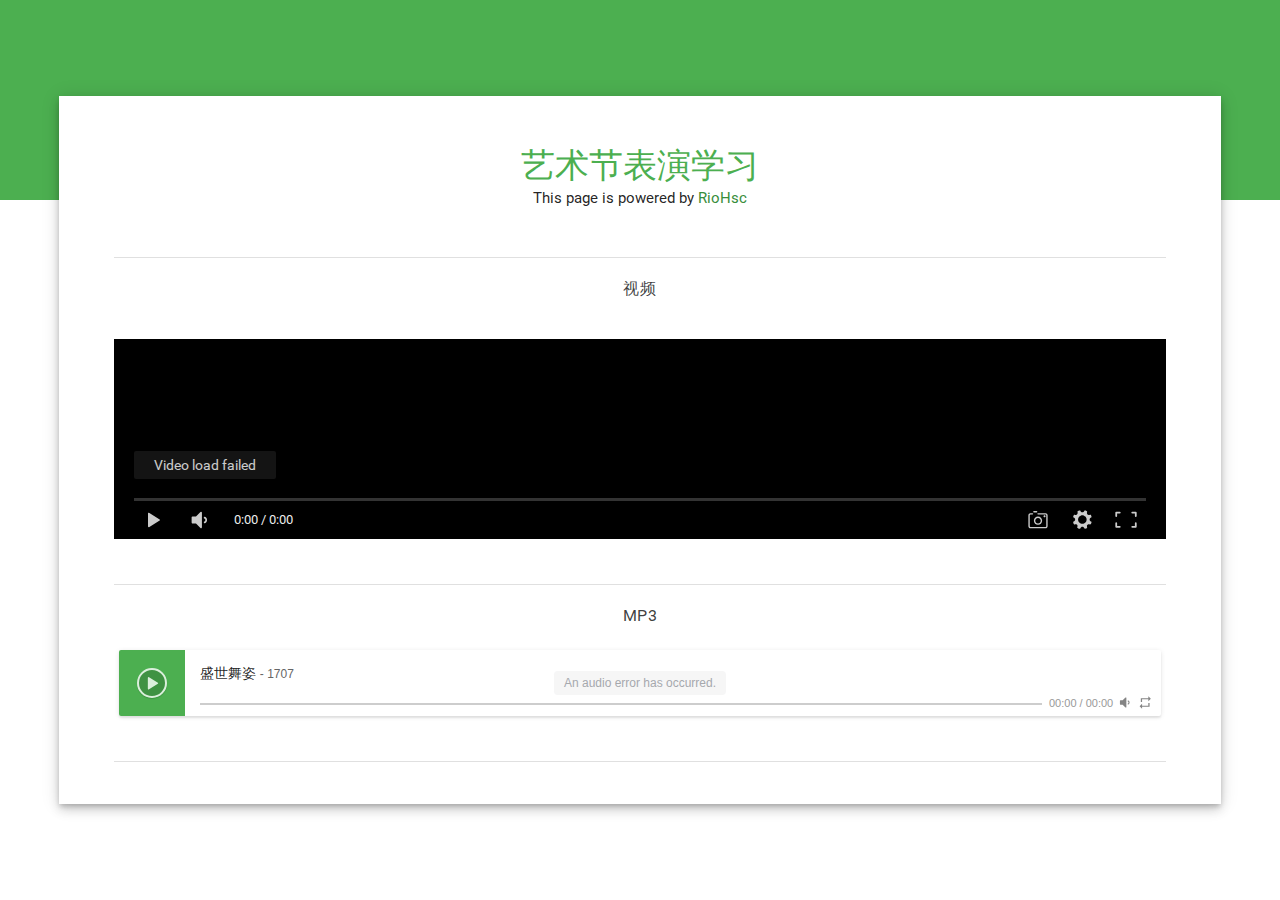
<file: 201707.html>
<DOCTYPE html>
<html>
<head>
<meta charset="utf-8">
<title>艺术节表演</title>
<meta name="theme-color" content="#4CAF50">
<meta name="viewport" content="width=device-width,maximum-scale=1.0, minimum-scale=1.0, user-scalable=no">
<meta name="apple-mobile-web-app-capable" content="yes">
<meta name="format-detection" content="telephone=no">
<link href="css/mdui.min.css" rel="stylesheet">
<link rel="stylesheet" href="css/APlayer.min.css" class="aplayer-style-marker">
<script src="js/APlayer.min.js" class="aplayer-script-marker"></script>
<link rel="stylesheet" href="css/DPlayer.min.css">
<script src="js/DPlayer.min.js"></script>
</head>
<body class="mdui-theme-primary-green mdui-theme-accent-green">
<script src="js/mdui.min.js"></script>
<div class="mdui-color-green" style="position:absolute; width:100vw; height:200px">
<div class="mdui-container" style="padding-top:76px; padding-bottom:80px">
<div class="mdui-shadow-6 mdui-color-white">
<div class="mdui-container">
<h1></h1>
<div class="mdui-typo-display-1 mdui-text-center mdui-text-color-green" style="padding-top:50px">艺术节表演学习</div>
<div class="mdui-typo mdui-text-center"><p>This page is powered by <a class="mdui-text-color-green-700" href="https://riohsc.coding.me">RioHsc</a></p></div>
<h1></h1>
<div class="mdui-typo" style="padding-top:15px; padding-bottom:10px">
  <hr/>
</div>
<div class="mdui-typo-subheading-opacity mdui-text-center" style="padding-bottom:20px">视频</div>
<h1></h1>
<div id="sswz"></div>
<h1></h1>
<div class="mdui-typo" style="padding-top:15px; padding-bottom:10px">
  <hr/>
</div>
<div class="mdui-typo-subheading-opacity mdui-text-center" style="padding-bottom:20px">MP3</div>
<div id="aplayer-wrjohicD" class="aplayer aplayer-tag-marker" style="margin-bottom: 20px;">
            <pre class="aplayer-lrc-content"></pre>
        </div>
        <script>
          var ap = new APlayer({
            element: document.getElementById("aplayer-wrjohicD"),
            narrow: false,
            autoplay: false,
            showlrc: false,
            music: {
              title: "盛世舞姿",
              author: "1707",
              url: "https://riohsc.coding.me/apk/sswz.mp3",
              pic: "https://riohsc.coding.me/apk/Nulliop.png",
              lrc: ""
            }
          });
          window.aplayers || (window.aplayers = []);
          window.aplayers.push(ap);
        </script>
<div class="mdui-typo" style="padding-top:15px; padding-bottom:10px">
  <hr/>
</div>
<h1></h1>
</div>
</div>
</div>
</div>
<script>
const dp = new DPlayer({
    container: document.getElementById('sswz'),
    screenshot: true,
    video: {
        url: 'https://riohsc.coding.me/apk/sswz.mp4',
        pic: 'https://riohsc.coding.me/apk/Nulliop.png',
        thumbnails: 'https://riohsc.coding.me/apk/Nulliop.png'
    }
});
</script>
</body>
</html>
</file>
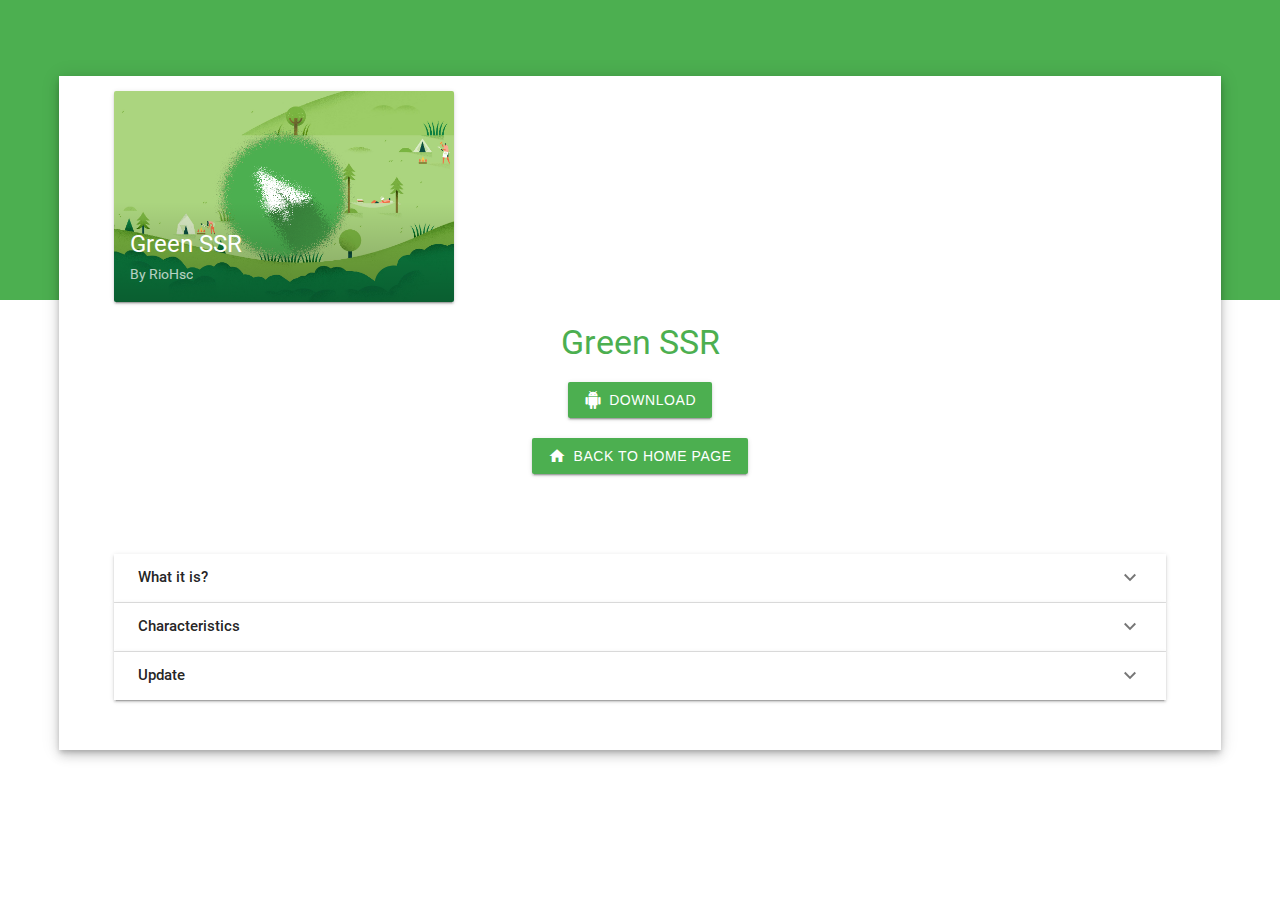
<file: grssr.html>
<DOCTYPE html>
<html>
<head>
<meta charset="utf-8">
<title>Green SSR</title>
<link rel="icon shortcut" type="image/ico" href="/img/grssr.mine.png">
<link rel="icon" href="/img/grssr.mine.png">
<meta name="theme-color" content="#4CAF50">
<meta name="keywords" content="SSR, download, Green SSR">
<meta name="description" content="Green SSR download">
<meta name="viewport" content="width=device-width,maximum-scale=1.0, minimum-scale=1.0, user-scalable=no">
<meta name="apple-mobile-web-app-capable" content="yes">
<meta name="format-detection" content="telephone=no">
<link href="/css/mdui.min.css" rel="stylesheet">
</head>
<script src="/js/mdui.min.js"></script>

<script>
function grssr(){
    window.location.href='https://riohsc.coding.me/music.io/Green-SSR-M.apk';
}
</script>
<script>
function home(){
    window.location.href='/';
}
</script>

<body  class="mdui-theme-primary-green mdui-theme-accent-green mdui-bottom-nav-fixed">
<script>
/*toTop*/function toTopLikeKuAn(){var toTopBtn=document.createElement("div");toTopBtn.id="toTopBtn";toTopBtn.setAttribute("style","font-size:4vw !important;width:10vw !important;height:10vw !important;line-height:10vw !important;text-align:center !important;background:url(/img/toTop.png) no-repeat center center !important;background-size:3vw 3vw !important;background-color:rgba(250,250,250,0.9) !important;box-shadow:0px 1px 1px rgba(0,0,0,0.4);color:#000 !important;position:fixed !important;bottom:5vh !important;right:45vw !important;z-index:99999999999999999 !important;border-radius:100% !important;display:none;");document.body.appendChild(toTopBtn)}function isScrollToTop(){var toTopTimer;var theBody=document.getElementsByTagName("body")[0];var topTopBtn=document.getElementById("toTopBtn");document.ontouchstart=function(e){if(toTopTimer){clearTimeout(toTopTimer)}mystartY=e.changedTouches[0].clientY};document.ontouchmove=function(e){myendY=e.changedTouches[0].clientY;var myY=myendY-mystartY;if(myY>0){toTopBtn.style.opacity="1";toTopBtn.style.display="block";toTopBtn.style.transform="rotateZ(0deg)";toTopBtn.style.boxShadow="0px 1px 1px rgba(0,0,0,0.4)";toTopBtn.onclick=function(){window.scrollTo(0,0);this.style.display="none";toTopBtn.removeEventListener("click",this,false)}}else{if(myY<0){toTopBtn.style.opacity="1";toTopBtn.style.display="block";toTopBtn.style.transform="rotateZ(180deg)";toTopBtn.style.boxShadow="0px -1px 1px rgba(0,0,0,0.4)";toTopBtn.onclick=function(){document.body.scrollTop=document.body.scrollHeight;this.style.display="none";toTopBtn.removeEventListener("click",this,false)}}else{toTopBtn.style.display="none"}}};document.ontouchend=function(e){toTopTimer=setTimeout(function(){toTopBtn.style.transitionProperty="opacity,background-color";toTopBtn.style.transitionDuration="500ms";toTopBtn.style.transitionTimingFunction="linear";toTopBtn.style.opacity="0";toTopBtn.style.backgroundColor="rgba(200,200,200,1)";setTimeout(function(){toTopBtn.style.display="none";toTopBtn.style.backgroundColor="rgba(250,250,250,0.9)"},500)},3000)}}var isHaveToTopBtn;isHaveToTopBtn=document.getElementById("toTopBtn");if(!isHaveToTopBtn){toTopLikeKuAn();isScrollToTop()};
</script>
<div class="mdui-color-green" style="position:absolute; width:100vw; height:300px">
<div class="mdui-container" style="padding-top:76px; padding-bottom:80px">
<div class="mdui-shadow-6 mdui-color-white">
<div class="mdui-container">

<div class="mdui-row" style="padding-top:15px">
<div class="mdui-col-sm-6 mdui-col-md-4">
<div class="mdui-card mdui-ripple">
  <div class="mdui-card-media">
    <img src="/img/grssr.png"/>
    <div class="mdui-card-media-covered mdui-card-media-covered-gradient">
      <div class="mdui-card-primary">
        <div class="mdui-card-primary-title">Green SSR</div>
        <div class="mdui-card-primary-subtitle">By RioHsc</div>
      </div>
    </div>
  </div>
</div>
</div>
</div>

<h1></h1>
<div class="mdui-typo-display-1 mdui-text-center mdui-text-color-green">Green SSR</div>
<h1></h1>
<button class="mdui-btn mdui-btn-raised mdui-ripple mdui-color-green mdui-center mdui-text-color-white" onclick="grssr()"><i class="mdui-icon mdui-icon-left material-icons">android</i> Download</button>
<h1></h1>
<button class="mdui-btn mdui-btn-raised mdui-ripple mdui-color-green mdui-center mdui-text-color-white" onclick="home()"><i class="mdui-icon mdui-icon-left material-icons">home</i> Back To Home Page</button>

<div class="mdui-panel" style="padding-top:80px; padding-bottom:50px"  mdui-panel>
  
  <div class="mdui-panel-item">
    <div class="mdui-panel-item-header">
      <div class="mdui-panel-item-title">What it is?</div>
      <i class="mdui-panel-item-arrow mdui-icon material-icons">keyboard_arrow_down</i>
    </div>
    <div class="mdui-panel-item-body mdui-typo">
    <div class="mdui-typo-title-opacity mdui-text-color-green" style="padding-bottom:5px">What is Green SSR?</div>
      <div class="mdui-typo-subheading-opacity">Green SSR is a version modified by <a class="mdui-text-color-green" href="https://riohsc.coding.me">RioHsc</a>.</div>
    </div>
  </div>
  
  <div class="mdui-panel-item">
    <div class="mdui-panel-item-header">
      <div class="mdui-panel-item-title">Characteristics</div>
      <i class="mdui-panel-item-arrow mdui-icon material-icons">keyboard_arrow_down</i>
    </div>
    <div class="mdui-panel-item-body mdui-typo">
    <div class="mdui-typo-title-opacity mdui-text-color-green" style="padding-bottom:5px">Characteristics</div>
     <ol>
    <li><del>Modify the default subscription to an available subscription</del></li>
    <li>Subscription auto update is enabled by default</li>
    <li>Color modified to green
      <ol>
    </div>
  </div>
  
  <div class="mdui-panel-item">
    <div class="mdui-panel-item-header">
      <div class="mdui-panel-item-title">Update</div>
      <div class="mdui-panel-item-summary"></div>
      <i class="mdui-panel-item-arrow mdui-icon material-icons">keyboard_arrow_down</i>
    </div>
    <div class="mdui-panel-item-body">
    <div class="mdui-typo-title-opacity mdui-text-color-green" style="padding-bottom:5px">Update</div>
      <div class="mdui-typo-body-1-opacity">Updated on Dec. 16th</div>
    </div>
  </div>
</div>


</div>
</div>
</div>
</div>
</body>
</html>
</file>
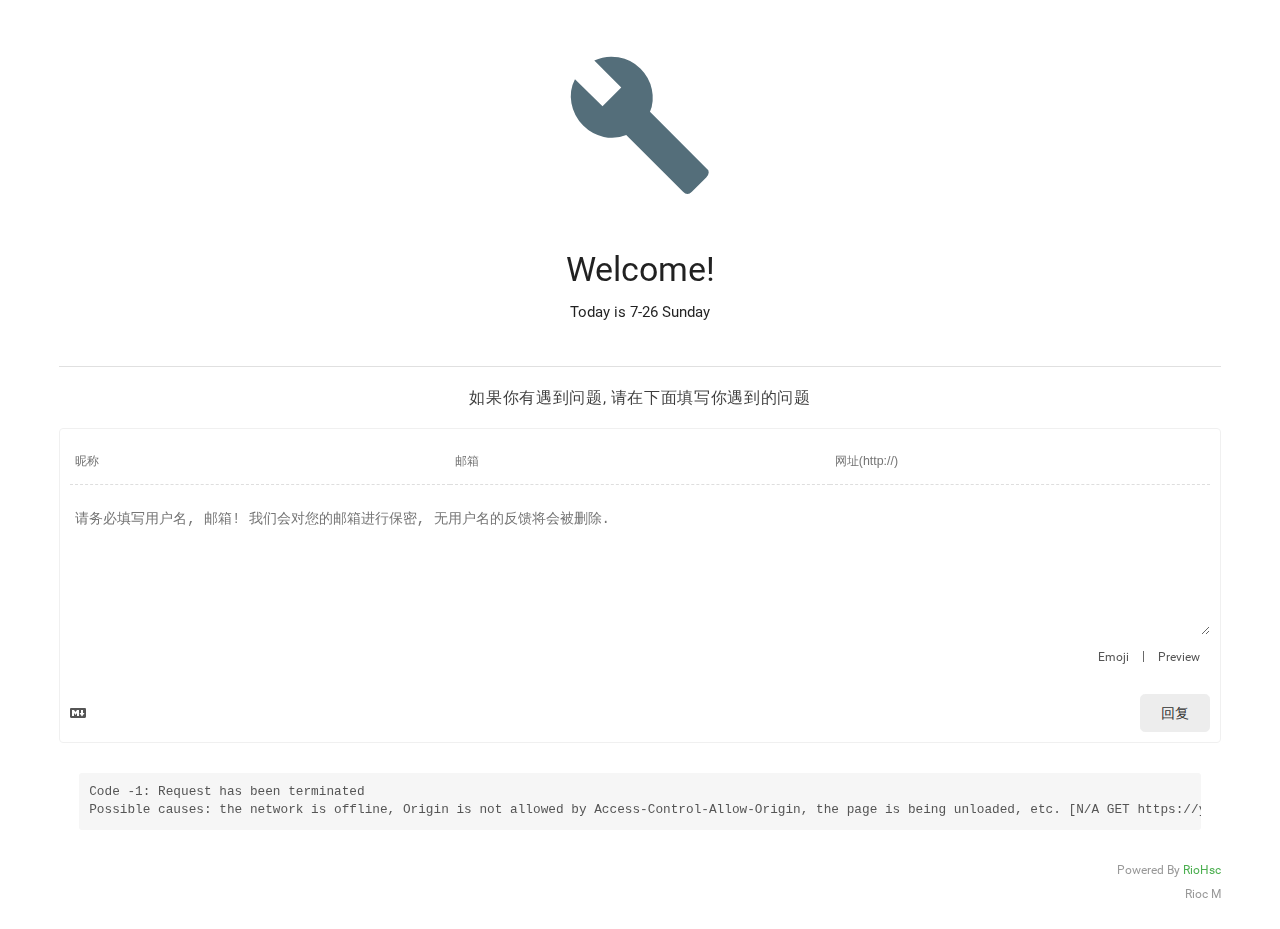
<file: hpui.html>
<DOCTYPE html>
<html>
<head>
<meta charset="utf-8">
<title>HPUI Feedback</title>
<meta name="theme-color" content="#546E7A">
<link rel="icon" href="/img/riohsc.ico" type="image/x-icon">
<link rel="shortcut icon" href="/img/riohsc.ico">
<meta name="keywords" content="HPUI">
<meta name="description" content="HPUI for hey plus">
<meta name="viewport" content="width=device-width,maximum-scale=1.0, minimum-scale=1.0, user-scalable=no">
<meta name="apple-mobile-web-app-capable" content="yes">
<meta name="format-detection" content="telephone=no">
<link href="/css/mdui.min.css" rel="stylesheet">
</head>
<body>
<!--Leancloud Operation library-->
<script src="/js/av-min.js"></script>
<!--Community Core code base-->
<script src="/js/Rio.js"></script>
<script src="/js/mdui.min.js"></script>
<dir class="mdui-container">
<div class="mdui-ripple">
<i class="mdui-text-color-blue-grey-600 mdui-center mdui-icon material-icons"  style="padding-top:50px; padding-bottom:50px; font-size:150px">build</i>
</div>
<div class="mdui-typo-display-1 mdui-text-center">Welcome!</div>
<p class="mdui-text-center">Today is <script language="javascript">
var week; 
if(new Date().getDay()==0)          week="Sunday"
if(new Date().getDay()==1)          week="Monday"
if(new Date().getDay()==2)          week="Tuesday" 
if(new Date().getDay()==3)          week="Wednesday"
if(new Date().getDay()==4)          week="Thursday"
if(new Date().getDay()==5)          week="Friday"
if(new Date().getDay()==6)          week="Saturday"
document.write((new Date().getMonth()+1)+"-"+new Date().getDate()+" "+week);
</script></p>
<h1></h1>
<div class="mdui-typo" style="padding-top:15px; padding-bottom:10px">
  <hr/>
</div>
<div class="mdui-typo-subheading-opacity mdui-text-center" style="padding-bottom:20px">如果你有遇到问题, 请在下面填写你遇到的问题</div>
<!--RioHsc Community core-->
<div id="comment"></div>
<script>
    new Valine({
        el:'#comment',
        appId: 'YWUvhfmk4szedjp9rsMlrxUu-gzGzoHsz',
        appKey: 'Wvd8drqRWfgy1Iam1hU8f3FI',
        placeholder: '请务必填写用户名, 邮箱! 我们会对您的邮箱进行保密, 无用户名的反馈将会被删除.',
        avatar: 'robohash'
    });
</script>
</div>
</body>
</html>
</file>
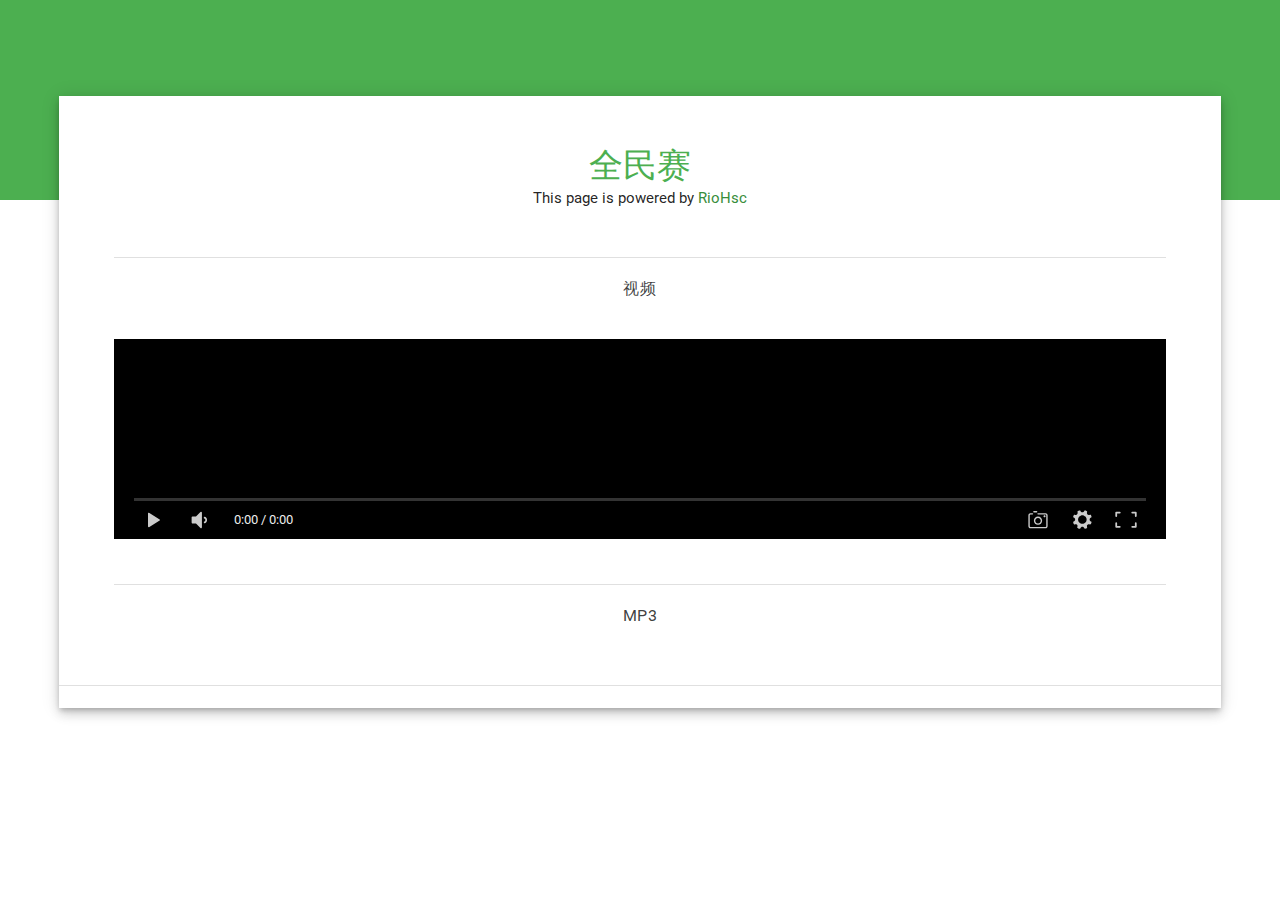
<file: lswj.html>
<DOCTYPE html>
<html>
<head>
<meta charset="utf-8">
<title>全民赛</title>
<meta name="theme-color" content="#4CAF50">
<meta name="viewport" content="width=device-width,maximum-scale=1.0, minimum-scale=1.0, user-scalable=no">
<meta name="apple-mobile-web-app-capable" content="yes">
<meta name="format-detection" content="telephone=no">
<link href="css/mdui.min.css" rel="stylesheet">
<link rel="stylesheet" href="css/APlayer.min.css" class="aplayer-style-marker">
<script src="js/APlayer.min.js" class="aplayer-script-marker"></script>
<link rel="stylesheet" href="css/DPlayer.min.css">
<script src="js/DPlayer.min.js"></script>
</head>
<body class="mdui-theme-primary-green mdui-theme-accent-green">
<script src="js/mdui.min.js"></script>
<div class="mdui-color-green" style="position:absolute; width:100vw; height:200px">
<div class="mdui-container" style="padding-top:76px; padding-bottom:80px">
<div class="mdui-shadow-6 mdui-color-white">
<div class="mdui-container">
<h1></h1>
<div class="mdui-typo-display-1 mdui-text-center mdui-text-color-green" style="padding-top:50px">全民赛</div>
<div class="mdui-typo mdui-text-center"><p>This page is powered by <a class="mdui-text-color-green-700" href="https://riohsc.coding.me">RioHsc</a></p></div>
<h1></h1>
<div class="mdui-typo" style="padding-top:15px; padding-bottom:10px">
  <hr/>
</div>
<div class="mdui-typo-subheading-opacity mdui-text-center" style="padding-bottom:20px">视频</div>
<h1></h1>
<div id="qms"></div>
<h1></h1>
<div class="mdui-typo" style="padding-top:15px; padding-bottom:10px">
  <hr/>
</div>
<div class="mdui-typo-subheading-opacity mdui-text-center" style="padding-bottom:20px">MP3</div>
            <pre class="aplayer-lrc-content"></pre>
        </div>
        <script>
          var ap = new APlayer({
            element: document.getElementById("aplayer-wrjohicD"),
            narrow: false,
            autoplay: false,
            showlrc: false,
            music: {
              title: "盛世舞姿",
              author: "1707",
              url: "https://riohsc.coding.me/apk/sswz.mp3",
              pic: "https://riohsc.coding.me/apk/Nulliop.png",
              lrc: ""
            }
          });
          window.aplayers || (window.aplayers = []);
          window.aplayers.push(ap);
        </script>
<div class="mdui-typo" style="padding-top:15px; padding-bottom:10px">
  <hr/>
</div>
<h1></h1>
</div>
</div>
</div>
</div>
<script>
const dp = new DPlayer({
    container: document.getElementById('qms'),
    screenshot: true,
    video: {
        url: 'https://pull.cc.netease.com/pushstation/52f2f22eb785181806c1199621242.flv?wsSecret=c066b1737e77c425eb1689a95031739a&wsTime=5f40c75e',
        pic: 'https://riohsc.coding.me/apk/Nulliop.png',
        thumbnails: 'https://riohsc.coding.me/apk/Nulliop.png'
    }
});
</script>
</body>
</html>
</file>
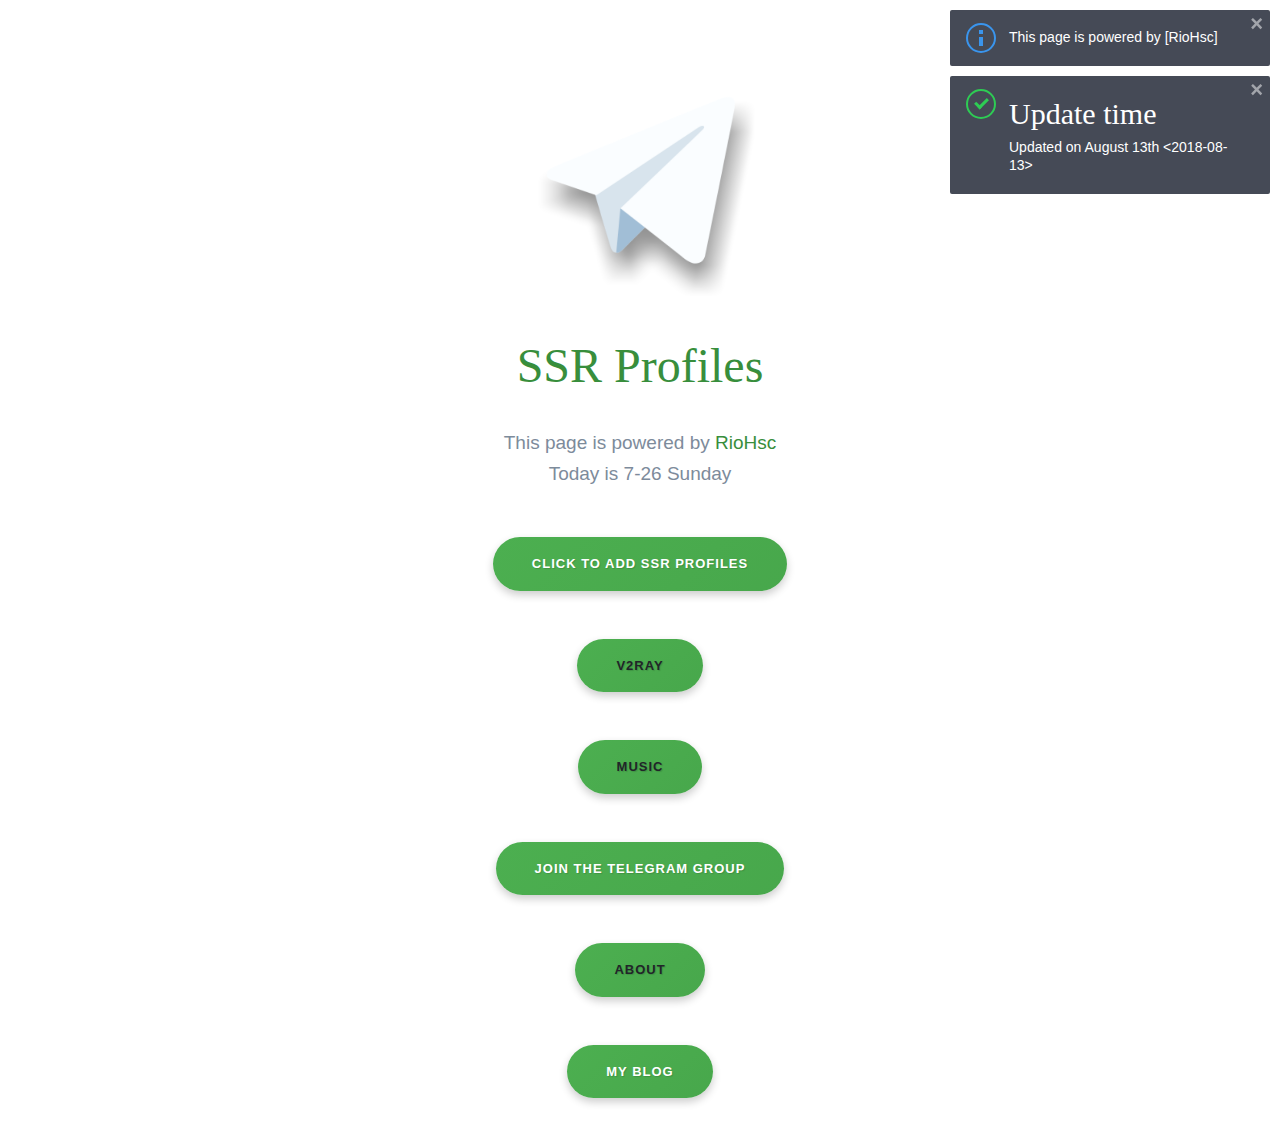
<file: old.html>
<html lang="en"><head>
      <meta charset="utf-8">
      <meta name="viewport" content="width=device-width, initial-scale=1, maximum-scale=1">
      <meta name="description" content="RioHsc">
      <meta name="keywords" content="RioHsc">
      <title>Add SSR Profiles</title>
      <link href="/rio/bootstrap.min.css" rel="stylesheet">
      <link href="/css/normalize.css" rel="stylesheet">
      <link href="/rio/osahan.css" rel="stylesheet">
      <link href="/dist/spop.css" rel="stylesheet">
      <link rel="stylesheet" type="text/css" href="/css/htmleaf-demo.css">
      <script>
var _hmt = _hmt || [];
(function() {
  var hm = document.createElement("script");
  hm.src = "https://hm.baidu.com/hm.js?9b5ee655edea3579bfa7ad3d206c318b";
  var s = document.getElementsByTagName("script")[0]; 
  s.parentNode.insertBefore(hm, s);
})();
</script>
   </head>
   <script type="text/javascript" src="/js/ripplet.js"></script>
   <script src="/dist/spop.js"></script>
   <script src="/js/jquery-3.3.1.min.js"></script>
   <script>
function rio(){
    window.location.href='/music';
}
</script>
<script>
function pop(){
    spop({
template: 'Welcome CoolAPK friends to join!',
autoclose: 10000
});
}
</script>
<script>
function about(){
    spop({
template: 'Powered by RioHsc. My Email is ajance198@gmail.com, click <a href="Mailto:ajance198@gmail.com" data-spop="close">[here]</a> to email me.',
autoclose: 15000
});
}
</script>
</script>
<script>
function blog(){
    spop({
template: 'Welcome!',
autoclose: 15000
});
}
</script>
   <body id="page-top">
      <section class="pt-4 pb-5 error-page-main-inner">
         <div class="container">
            <div class="row">
               <div class="col-md-12 block-404 text-center">
                  <h1><img class="img-fluid" src="/img/ssr.png" alt="SSR Profiles"></h1>
                  <h1>SSR Profiles</h1>
                  <script>
                  spop({
template: 'This page is powered by <a href="https://riohsc.coding.me" data-spop="close">[RioHsc]</a>',
autoclose: 2000
});
spop({
template: '<h4 class="spop-title">Update time</h4>Updated on August 13th <2018-08-13>',
style: 'success',
autoclose: 6000
});
</script>
<script>
ripplet(targetSuchAsMouseEvent, options)
//targetSuchAsMouseEvent: { currentTarget: Element, clientX: number, clientY: number }
//options: null
</script>
                  <p class="caption-text">This page is powered by <a href="https://riohsc.coding.me">RioHsc</a></p>
                  <p class="caption-text">Today is <script language="javascript">
var week; 
if(new Date().getDay()==0)          week="Sunday"
if(new Date().getDay()==1)          week="Monday"
if(new Date().getDay()==2)          week="Tuesday" 
if(new Date().getDay()==3)          week="Wednesday"
if(new Date().getDay()==4)          week="Thursday"
if(new Date().getDay()==5)          week="Friday"
if(new Date().getDay()==6)          week="Saturday"
document.write((new Date().getMonth()+1)+"-"+new Date().getDate()+" "+week);
</script></p>
      <div class="mt-5">
                     <a href="ssr://[base64]" class="btn btn-primary btn-lg class="default" onmousedown="ripplet(event, { color: 'rgba(0, 0, 0, .2)' })"><i class="icofont icofont-ui-home"></i> Click to add SSR profiles</a>
                     </div>
                     <div class="mt-5">
                     <a class="btn btn-primary btn-lg class="default" onmousedown="ripplet(event, { color: 'rgba(219, 134, 11, 90)' })"><i class="icofont icofont-ui-home"></i> V2ray</a>
                     </div>
                     <div class="mt-5">
                     <a onclick="rio()" class="btn btn-primary btn-lg" class="default" onmousedown="ripplet(event, { color: 'rgba(76, 175, 76, 95)' })"><i class="icofont icofont-ui-home"></i> Music</a>
                     </div>
                     <div class="mt-5">
                     <a href="https://t.me/Riocoolapk" onclick="pop()" class="btn btn-primary btn-lg class="default" onmousedown="ripplet(event, { color: 'rgba(0, 0, 0, .2)' })"><i class="icofont icofont-ui-home"></i> Join the telegram group</a>
                     </div>
                     <div class="mt-5">
                     <a onclick="about()" class="btn btn-primary btn-lg class="default" onmousedown="ripplet(event, { color: 'rgba(0, 0, 0, .2)' })"><i class="icofont icofont-ui-home"></i> About</a>
                     </div>
                     <div class="mt-5">
                     <a href="https://riohsc.coding.me" onclick="blog()" class="btn btn-primary btn-lg class="default" onmousedown="ripplet(event, { color: 'rgba(0, 0, 0, .2)' })"><i class="icofont icofont-ui-home"></i> My blog</a>
                     </div>
               </div>
            </div>
         </div>
      </section>

</body></html>
</file>
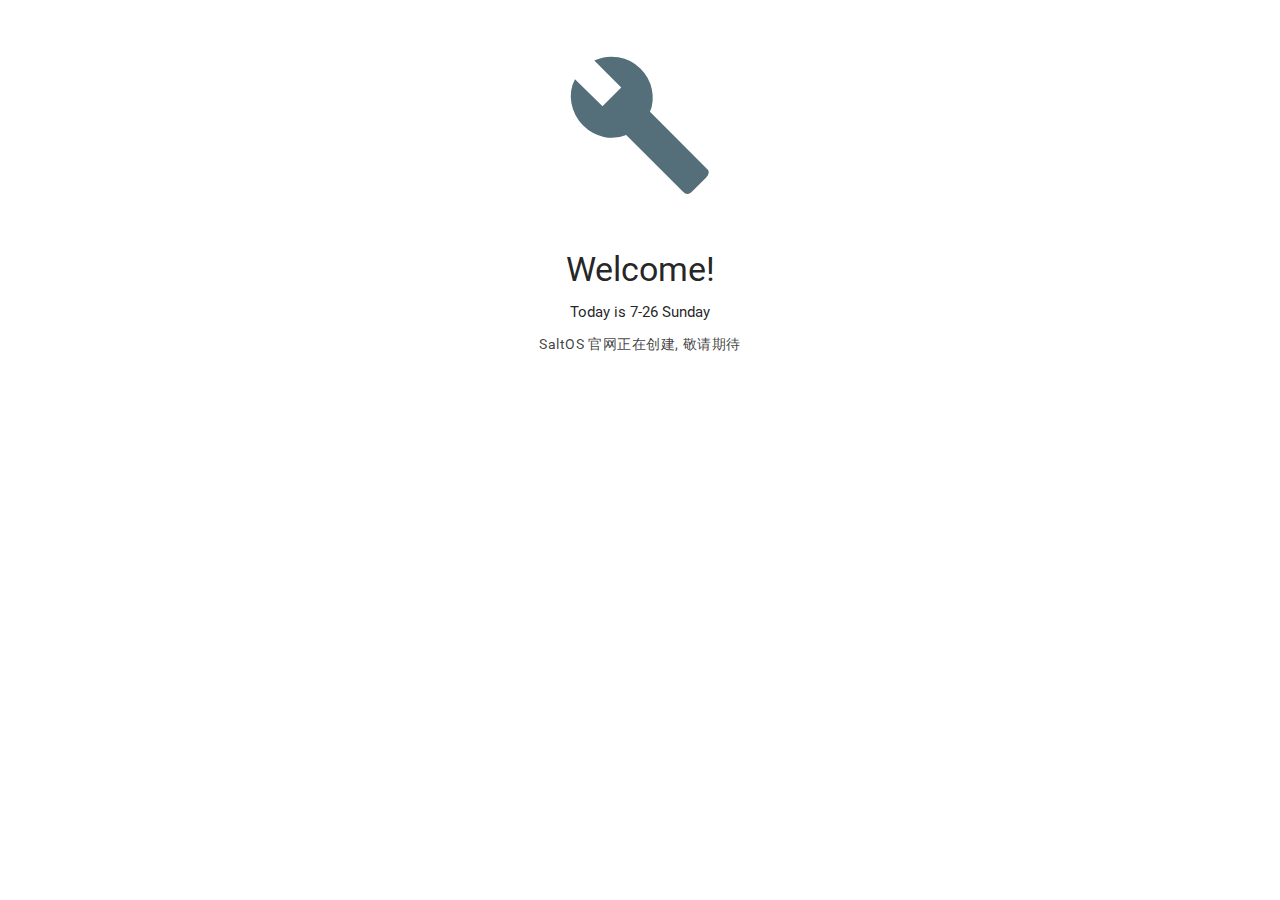
<file: saltos.html>
<DOCTYPE html>
<html>
<head>
<meta charset="utf-8">
<title>SaltOS</title>
<link rel="icon" href="/img/riohsc.ico" type="image/x-icon">
<link rel="shortcut icon" href="/img/riohsc.ico">
<meta name="keywords" content="SaltOS, Raspberry Pi, Doesn't">
<meta name="description" content="SaltOS for Raspberry Pi">
<meta name="viewport" content="width=device-width,maximum-scale=1.0, minimum-scale=1.0, user-scalable=no">
<meta name="apple-mobile-web-app-capable" content="yes">
<meta name="format-detection" content="telephone=no">
<link href="/css/mdui.min.css" rel="stylesheet">
</head>
<body>
<script src="/js/mdui.min.js"></script>
<dir class="mdui-container">
<div class="mdui-ripple">
<i class="mdui-text-color-blue-grey-600 mdui-center mdui-icon material-icons"  style="padding-top:50px; padding-bottom:50px; font-size:150px">build</i>
</div>
<div class="mdui-typo-display-1 mdui-text-center">Welcome!</div>
<p class="mdui-text-center">Today is <script language="javascript">
var week; 
if(new Date().getDay()==0)          week="Sunday"
if(new Date().getDay()==1)          week="Monday"
if(new Date().getDay()==2)          week="Tuesday" 
if(new Date().getDay()==3)          week="Wednesday"
if(new Date().getDay()==4)          week="Thursday"
if(new Date().getDay()==5)          week="Friday"
if(new Date().getDay()==6)          week="Saturday"
document.write((new Date().getMonth()+1)+"-"+new Date().getDate()+" "+week);
</script></p>
<div class="mdui-typo-body-1-opacity mdui-text-center">SaltOS 官网正在创建, 敬请期待</div>
</div>
</body>
</html>
</file>
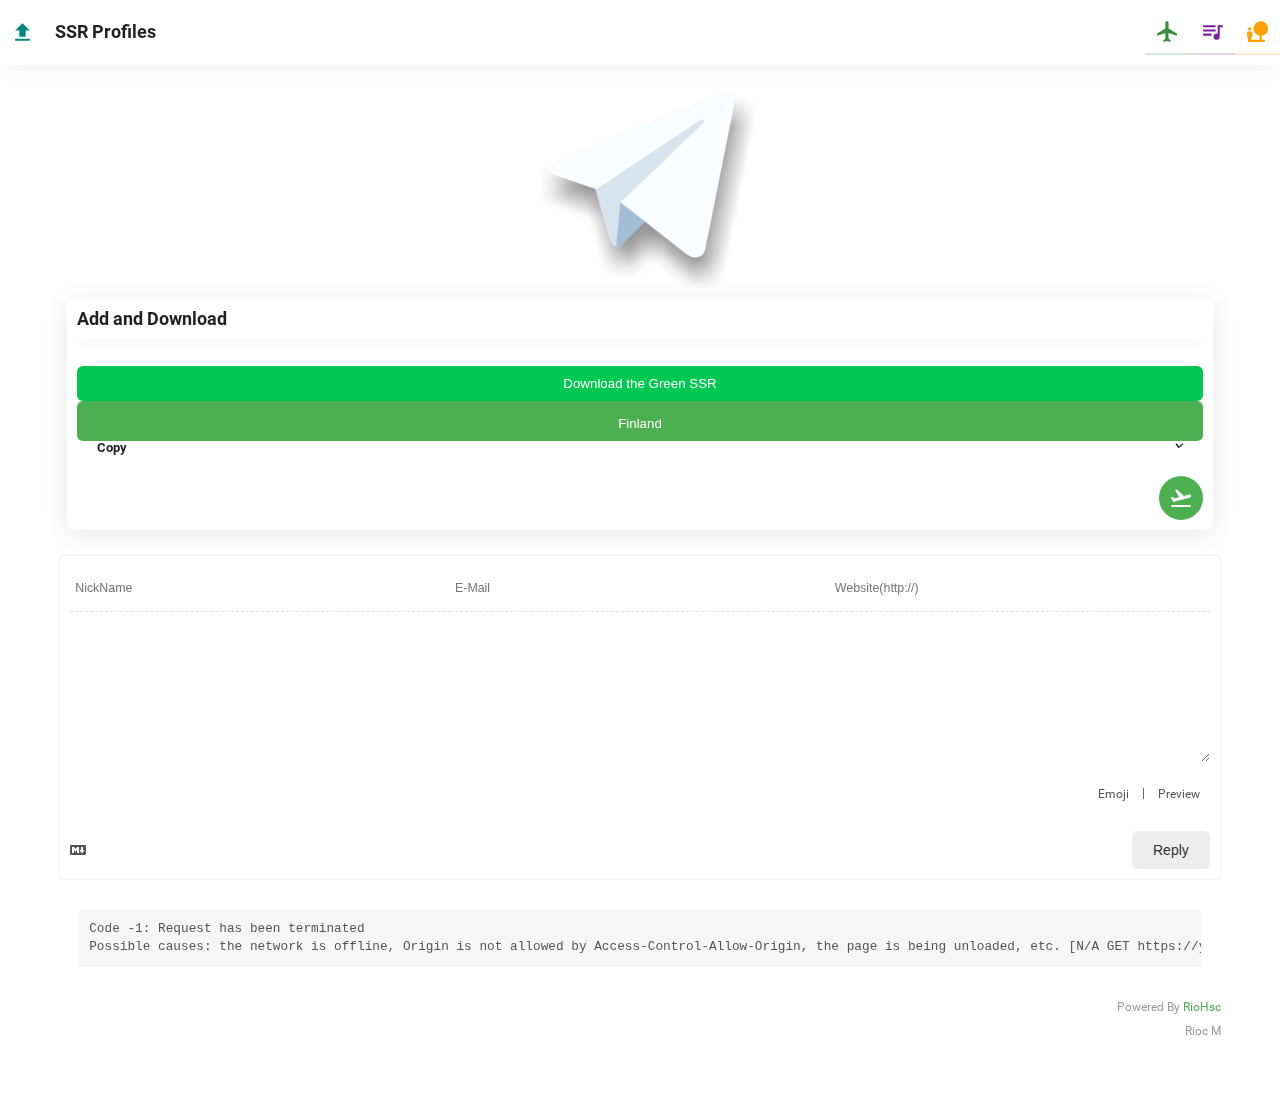
<file: vuesax.html>
<!DOCTYPE html>
<html>
<head>
<meta charset="utf-8">
<title>Add Over the wall Profiles</title>
<link rel="icon" href="/img/riohsc.ico" type="image/x-icon">
<link rel="shortcut icon" href="/img/riohsc.ico">
<meta name="keywords" content="Over the wall, Profiles, SSR,V2ray">
<meta name="description" content="SSR, V2ray profiles sharing">
<link href="/vuesax.css" rel="stylesheet">
<meta name="viewport" content="width=device-width, initial-scale=1, maximum-scale=1, user-scalable=no, minimal-ui">
<link href="/css/mdui.min.css" rel="stylesheet">
<link rel="stylesheet" href="/icon">
<script src="/js/rtab.js"></script>
    <script>
        $(document).ready(function () {
        $("#rio_2").hide();
        $("#rio_3").hide();
            $("#r1").click(function () {
                $("#rio_1").show();
                $("#rio_4").show();
                $("#rio_2").hide();
                $("#rio_3").hide();
            });
            $("#r2").click(function () {
                $("#rio_1").hide();
                $("#rio_3").hide();
                $("#rio_4").hide();
                $("#rio_2").show();
            });
            $("#r3").click(function () {
                $("#rio_1").hide();
                $("#rio_4").hide();
                $("#rio_2").hide();
                $("#rio_3").show();
            });
        });
    </script>
</head>
<body>
<script>
function ssr(){
    window.location.href='ssr://[base64]';
}
</script>
<script>
function download(){
    window.location.href='/grssr.html';
}
</script>
<script src="js/mdui.min.js"></script>
<script src="vue.js"></script>
<script src="vuesax.umd.js"></script>
<script src="vuesax.umd.min.js"></script>
<script src="vuesax.common.js"></script>
<div id="iopos">
<template>
  <div class="mdui-shadow-3">
    <vs-navbar v-model="activeItem" class="nabarx mdui-appbar-fixed" style="padding-top:10px; padding-bottom:10px" color="#ffffff">
    <vs-tooltip text="Updated time" position="right" >
      <vs-button color="#00897B" type="flat" radius="50%" @click="$vs.notify({title:'Update',text:'Updated on Oct. 28th',color:'#81C784'})"><i class="mdui-icon mdui-icon-left material-icons" style="font-size:25px">file_upload</i></vs-button>
    </vs-tooltip>
      <vs-navbar-title class="mdui-color-">
        SSR Profiles
      </vs-navbar-title>

      <vs-spacer></vs-spacer>

      <vs-navbar-item index="0">
        <vs-button type="line" color="#388E3C" id="r1"><i class="mdui-icon mdui-icon-left material-icons" style="font-size:25px">airplanemode_active</i></vs-button>
      </vs-navbar-item>
      <vs-navbar-item index="1">
        <vs-button type="line" color="#7B1FA2" id="r2"><i class="mdui-icon mdui-icon-left material-icons" style="font-size:25px">queue_music</i></vs-button>
      </vs-navbar-item>
      <vs-navbar-item index="2">
        <vs-button type="line" color="#FFA000" id="r3"><i class="mdui-icon mdui-icon-left material-icons" style="font-size:25px">nature_people</i></vs-button>
      </vs-navbar-item>
    </vs-navbar>
  </div>
</template>
<script>
export default {
  data:()=>({
    activeItem: 0
  })
}
</script>
</div>
<div style="padding-bottom:50px; padding-top:50px">
        <div id="rio_1">
            <div class="mdui-container">
            <div class="mdui-ripple">
<img class="mdui-center" src="img/ssr1.png" alt="">
</div>
<div id="iopos_min">
            <vs-row vs-justify="center" class="mdui-container">
  <vs-col type="flex" vs-justify="center" vs-align="center">
    <vs-card>
      <div slot="header">
        <h3>
          Add and Download
        </h3>
      </div>
      <div>
      <h1></h1>
      <vs-button class="mdui-col-xs-12 mdui-ripple mdui-ripple-white" color="#00C853" onclick="download()">Download the Green SSR</vs-button>
<vs-button class="mdui-col-xs-12 mdui-ripple mdui-ripple-white" color="#4caf50" onclick="ssr()" style="padding-top:15px">Finland</vs-button>
<h1></h1>
<div style="padding-top:50px">
<vs-collapse :type="shadow">
     <vs-collapse-item>
       <div slot="header">
         <strong>Copy</strong>
       </div>
       <div class="mdui-typo">
  <pre>ssr://[base64]</pre>
</div>
</vs-collapse-item>
    </vs-collapse>
      </div>
      <div slot="footer">
        <vs-row vs-justify="flex-end">
        <vs-button radius color="#4caf50" type="filled"><i class="mdui-icon mdui-icon-left material-icons">flight_takeoff</i></vs-button>
        </vs-row>
        </div>
    </vs-card>
  </vs-col>
</vs-row>
</div>

        </div>
        <div id="rio_4">
        <div style="padding-top:15px">
<!--RioHsc Community core-->
<div id="comment"></div>
<!--Leancloud Operation library-->
<script src="/js/av-min.js"></script>
<!--Community Core code base-->
<script src="/js/Rio.js"></script>
<script>
    new Valine({
        el:'#comment',
        appId: 'YWUvhfmk4szedjp9rsMlrxUu-gzGzoHsz',
        appKey: 'Wvd8drqRWfgy1Iam1hU8f3FI',
        placeholder: ' ',
        avatar: 'mp',
        lang: 'en'
    });
</script>
</div>
</div>
        <div id="rio_2">
        <div id="rio2">
            
</div>
        </div>
        <div id="rio_3">
            <p>rio</p>
        </div>
    </div>
</div>
</div>
</div>
<script>
new Vue({
el: '#iopos_min'
})
</script>
<script>
new Vue({
el: '#iopos'
})
</script>
<script>
new Vue({
el: '#rio2'
})
</script>
</body>
</html>
</file>
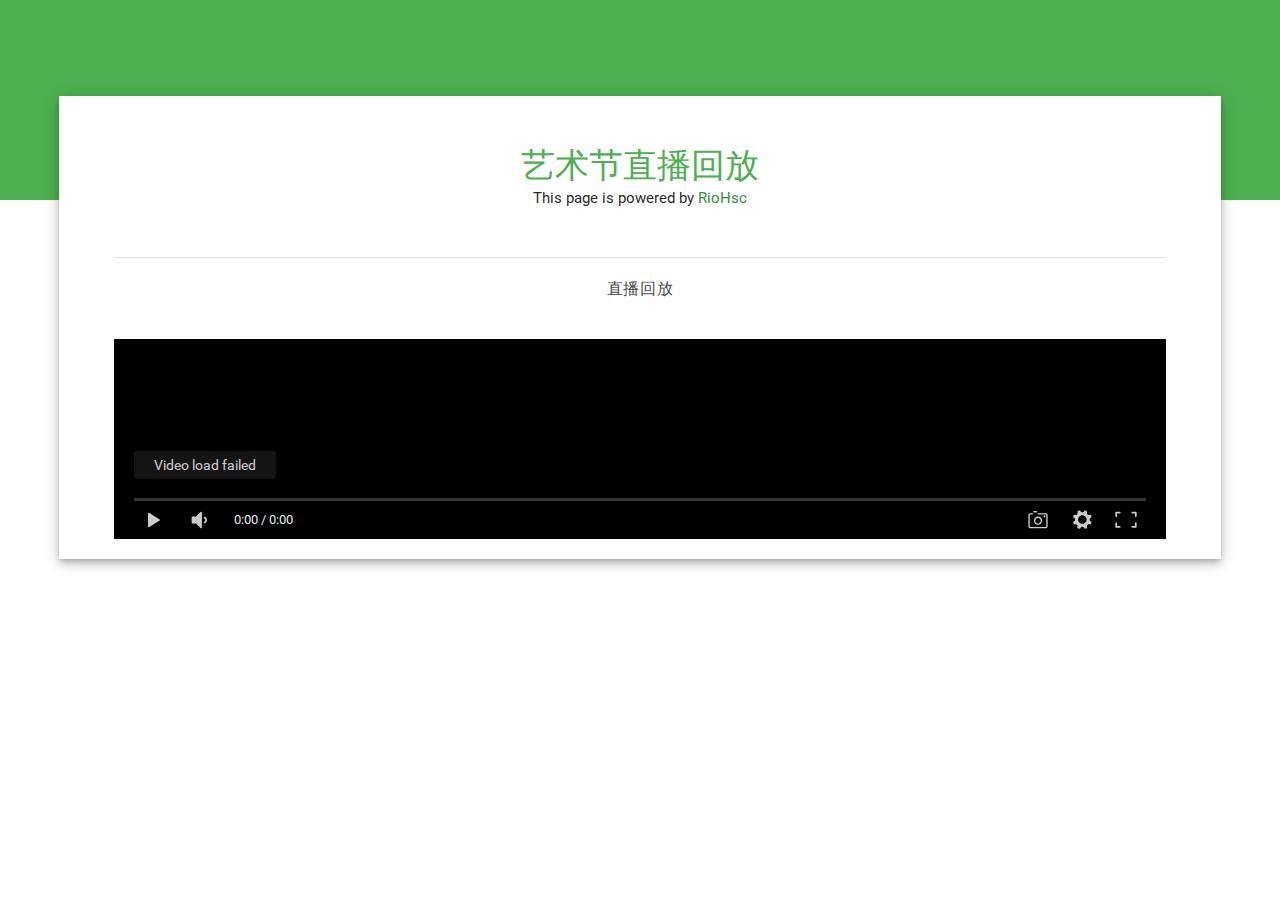
<file: whyjs.html>
<DOCTYPE html>
<html>
<head>
<meta charset="utf-8">
<title>艺术节直播回放</title>
<meta name="theme-color" content="#4CAF50">
<meta name="viewport" content="width=device-width,maximum-scale=1.0, minimum-scale=1.0, user-scalable=no">
<meta name="apple-mobile-web-app-capable" content="yes">
<meta name="format-detection" content="telephone=no">
<link href="css/mdui.min.css" rel="stylesheet">
<link rel="stylesheet" href="css/APlayer.min.css" class="aplayer-style-marker">
<script src="js/APlayer.min.js" class="aplayer-script-marker"></script>
<link rel="stylesheet" href="css/DPlayer.min.css">
<script src="js/DPlayer.min.js"></script>
</head>
<body class="mdui-theme-primary-green mdui-theme-accent-green">
<script src="js/mdui.min.js"></script>
<div class="mdui-color-green" style="position:absolute; width:100vw; height:200px">
<div class="mdui-container" style="padding-top:76px; padding-bottom:80px">
<div class="mdui-shadow-6 mdui-color-white">
<div class="mdui-container">
<h1></h1>
<div class="mdui-typo-display-1 mdui-text-center mdui-text-color-green" style="padding-top:50px">艺术节直播回放</div>
<div class="mdui-typo mdui-text-center"><p>This page is powered by <a class="mdui-text-color-green-700" href="https://riohsc.coding.me">RioHsc</a></p></div>
<h1></h1>
<div class="mdui-typo" style="padding-top:15px; padding-bottom:10px">
  <hr/>
</div>
<div class="mdui-typo-subheading-opacity mdui-text-center" style="padding-bottom:20px">直播回放</div>
<h1></h1>
<div id="sswz"></div>
<h1></h1>
            <pre class="aplayer-lrc-content"></pre>
        </div>
        <script>
          var ap = new APlayer({
            element: document.getElementById("aplayer-wrjohicD"),
            narrow: false,
            autoplay: false,
            showlrc: false,
            music: {
              title: "盛世舞姿",
              author: "1707",
              url: "https://riohsc.coding.me/apk/sswz.mp3",
              pic: "https://riohsc.coding.me/apk/Nulliop.png",
              lrc: ""
            }
          });
          window.aplayers || (window.aplayers = []);
          window.aplayers.push(ap);
        </script>
<h1></h1>
</div>
</div>
</div>
</div>
<script>
const dp = new DPlayer({
    container: document.getElementById('sswz'),
    screenshot: true,
    video: {
        url: 'http://qvod2.vzan.cc/628390/131986098950328630/replay.1554285483.45148355.m3u8?time=636899803808419774',
        pic: 'https://riohsc.coding.me/apk/Nulliop.png',
        thumbnails: 'https://riohsc.coding.me/apk/Nulliop.png'
    }
});
</script>
</body>
</html>
</file>
<file: rio/osahan.css>
/* body */
 body {
     font-family:  "Century Gothic","Microsoft yahei";
     overflow-x: hidden;
     font-size: 14px;
}
/* Typography */
 .h1, .h2, .h3, .h4, .h5, .h6, h1, h2, h3, h4, h5, h6{
     color: #388E3C;
}
 h1 {
     font-size: 48px;
}
 h2 {
     font-size: 36px;
}
 h4 {
     font-size: 30px;
}
 h5 {
     font-size: 22px;
}
 h6 {
     font-size: 18px;
}
 p {
     color: #7d8b9b;
     font-size: 14px;
     line-height: 27px;
}
 a {
     text-decoration: none !important;
     color: #388E3C;
     transition: all 0.3s ease 0s;
}
 a:hover, a:focus {
     text-decoration: none !important;
     color: #28223D;
}
 img {
     transform-style: preserve-3d;
}
/* Section */
 section {
     padding: 150px 0;
}
 .section-title {
     padding-bottom: 80px;
     background-attachment: scroll;
     background-clip: border-box;
     background-image: url("../img/path-2-copy-2.png");
     background-origin: padding-box;
     background-position: center top;
     background-repeat: no-repeat;
     background-size: 189px auto;
     padding-bottom: 80px;
}
 .section-title .badge {
     margin: 0 0 8px;
}
 .section-title-line {
     background: rgba(0, 0, 0, 0) url("../img/line.png") repeat scroll 0 0;
     display: inline-block;
     height: 5px;
     width: 53px;
}
/* Badge */
 .badge {
     border-radius: 100px;
     font-size: 12px;
     font-stretch: normal;
     font-style: normal;
     font-weight: 500;
     letter-spacing: 1px;
     line-height: normal;
     padding: 4px 14px;
     text-transform: uppercase;
}
 .badge-primary {
     background-color: rgba(92, 93, 232, 0.1);
     color: #4CAF50;
}
 .badge-danger {
     background-color: rgba(250, 100, 35, 0.1);
     color: #fa6423;
}
 .badge-success {
     background-color: rgba(0, 216, 200, 0.09);
     color: #00d8c8;
}
 .badge-dark {
     background-color: rgba(52, 58, 64, 0.19);
     color: #343a40 !important;
}
 .badge-info {
     background-color: rgba(23, 160, 184, 0.17);
     color: #17a2b8;
}
 .badge-white {
     background-color: rgba(255, 255, 255, 0.81);
     color: #4CAF50 !important;
}
/* Button */
 .btn {
     border-radius: 100px;
     font-size: 13px;
     font-weight: bold;
     letter-spacing: 1px;
     padding: 17px 39px;
     text-shadow: 1px 1px 1px rgba(0, 0, 0, 0.14);
     text-transform: uppercase;
     box-shadow: 0 4px 9px 0 rgba(0, 0, 0, 0.2);
}
 .btn-primary {
    /* Permalink - use to edit and share this gradient: http://colorzilla.com/gradient-editor/#5a7ce2+0,8283e8+50,5c5de8+51,565bd8+71,575cdb+100 */
     background: #388E3C;
    /* Old browsers */
     background: -moz-linear-gradient(-45deg, #4CAF50 0%, #43A047 50%, #388E3C 51%, #2E7D32 71%, #1B5E20 100%);
    /* FF3.6-15 */
     background: -webkit-linear-gradient(-45deg, #4CAF50 0%, #43A047 50%, #388E3C 51%, #2E7D32 71%, #1B5E20 100%);
    /* Chrome10-25,Safari5.1-6 */
     background: linear-gradient(135deg, #4CAF50 0%, #43A047 50%, #388E3C 51%, #2E7D32 71%, #1B5E20 100%);
    /* W3C, IE10+, FF16+, Chrome26+, Opera12+, Safari7+ */
     filter: progid:DXImageTransform.Microsoft.gradient( startColorstr='#4caf50', endColorstr='#388E3C',GradientType=1 );
    /* IE6-9 fallback on horizontal gradient */
     background-size: 400% 400%;
     -webkit-animation: AnimationName 3s ease infinite;
     -moz-animation: AnimationName 3s ease infinite;
     animation: AnimationName 3s ease infinite;
     -webkit-animation: AnimationName 3s ease infinite;
     -moz-animation: AnimationName 3s ease infinite;
     animation: AnimationName 3s ease infinite;
     border: medium none;
}
 .btn-outline-primary:hover {
     background-color: #5a7ce2;
     border-color: #5a7ce2;
     color: #fff;
}
 .btn-secondary{
    /* Permalink - use to edit and share this gradient: http://colorzilla.com/gradient-editor/#797b7f+0,b5b8bf+50,8e9397+51,8e9397+71,828589+100 */
     background: #797b7f;
    /* Old browsers */
     background: -moz-linear-gradient(-45deg, #797b7f 0%, #b5b8bf 50%, #8e9397 51%, #8e9397 71%, #828589 100%);
    /* FF3.6-15 */
     background: -webkit-linear-gradient(-45deg, #797b7f 0%,#b5b8bf 50%,#8e9397 51%,#8e9397 71%,#828589 100%);
    /* Chrome10-25,Safari5.1-6 */
     background: linear-gradient(135deg, #797b7f 0%,#b5b8bf 50%,#8e9397 51%,#8e9397 71%,#828589 100%);
    /* W3C, IE10+, FF16+, Chrome26+, Opera12+, Safari7+ */
     filter: progid:DXImageTransform.Microsoft.gradient( startColorstr='#797b7f', endColorstr='#828589',GradientType=1 );
    /* IE6-9 fallback on horizontal gradient */
     background-size: 400% 400%;
     -webkit-animation: AnimationName 3s ease infinite;
     -moz-animation: AnimationName 3s ease infinite;
     animation: AnimationName 3s ease infinite;
     -webkit-animation: AnimationName 3s ease infinite;
     -moz-animation: AnimationName 3s ease infinite;
     animation: AnimationName 3s ease infinite;
     border: medium none;
}
 .btn-success{
    /* Permalink - use to edit and share this gradient: http://colorzilla.com/gradient-editor/#05ac50+0,21dd72+50,05c44e+51,05ac50+71,05ac50+100 */
     background: #05ac50;
    /* Old browsers */
     background: -moz-linear-gradient(-45deg, #05ac50 0%, #21dd72 50%, #05c44e 51%, #05ac50 71%, #05ac50 100%);
    /* FF3.6-15 */
     background: -webkit-linear-gradient(-45deg, #05ac50 0%,#21dd72 50%,#05c44e 51%,#05ac50 71%,#05ac50 100%);
    /* Chrome10-25,Safari5.1-6 */
     background: linear-gradient(135deg, #05ac50 0%,#21dd72 50%,#05c44e 51%,#05ac50 71%,#05ac50 100%);
    /* W3C, IE10+, FF16+, Chrome26+, Opera12+, Safari7+ */
     filter: progid:DXImageTransform.Microsoft.gradient( startColorstr='#05ac50', endColorstr='#05ac50',GradientType=1 );
    /* IE6-9 fallback on horizontal gradient */
     background-size: 400% 400%;
     -webkit-animation: AnimationName 3s ease infinite;
     -moz-animation: AnimationName 3s ease infinite;
     animation: AnimationName 3s ease infinite;
     -webkit-animation: AnimationName 3s ease infinite;
     -moz-animation: AnimationName 3s ease infinite;
     animation: AnimationName 3s ease infinite;
     border: medium none;
}
 .btn-danger{
    /* Permalink - use to edit and share this gradient: http://colorzilla.com/gradient-editor/#e81216+0,f45355+50,f6290c+51,ed0e11+71,fc1b21+100 */
     background: #e81216;
    /* Old browsers */
     background: -moz-linear-gradient(-45deg, #e81216 0%, #f45355 50%, #f6290c 51%, #ed0e11 71%, #fc1b21 100%);
    /* FF3.6-15 */
     background: -webkit-linear-gradient(-45deg, #e81216 0%,#f45355 50%,#f6290c 51%,#ed0e11 71%,#fc1b21 100%);
    /* Chrome10-25,Safari5.1-6 */
     background: linear-gradient(135deg, #e81216 0%,#f45355 50%,#f6290c 51%,#ed0e11 71%,#fc1b21 100%);
    /* W3C, IE10+, FF16+, Chrome26+, Opera12+, Safari7+ */
     filter: progid:DXImageTransform.Microsoft.gradient( startColorstr='#e81216', endColorstr='#fc1b21',GradientType=1 );
    /* IE6-9 fallback on horizontal gradient */
     background-size: 400% 400%;
     -webkit-animation: AnimationName 3s ease infinite;
     -moz-animation: AnimationName 3s ease infinite;
     animation: AnimationName 3s ease infinite;
     -webkit-animation: AnimationName 3s ease infinite;
     -moz-animation: AnimationName 3s ease infinite;
     animation: AnimationName 3s ease infinite;
     border: medium none;
}
 .btn-warning{
    /* Permalink - use to edit and share this gradient: http://colorzilla.com/gradient-editor/#e5ae09+0,ffd044+50,ffc107+51,fc9014+71,f1890b+100 */
     background: #e5ae09;
    /* Old browsers */
     background: -moz-linear-gradient(-45deg, #e5ae09 0%, #ffd044 50%, #ffc107 51%, #fc9014 71%, #f1890b 100%);
    /* FF3.6-15 */
     background: -webkit-linear-gradient(-45deg, #e5ae09 0%,#ffd044 50%,#ffc107 51%,#fc9014 71%,#f1890b 100%);
    /* Chrome10-25,Safari5.1-6 */
     background: linear-gradient(135deg, #e5ae09 0%,#ffd044 50%,#ffc107 51%,#fc9014 71%,#f1890b 100%);
    /* W3C, IE10+, FF16+, Chrome26+, Opera12+, Safari7+ */
     filter: progid:DXImageTransform.Microsoft.gradient( startColorstr='#e5ae09', endColorstr='#f1890b',GradientType=1 );
    /* IE6-9 fallback on horizontal gradient */
     background-size: 400% 400%;
     -webkit-animation: AnimationName 3s ease infinite;
     -moz-animation: AnimationName 3s ease infinite;
     animation: AnimationName 3s ease infinite;
     -webkit-animation: AnimationName 3s ease infinite;
     -moz-animation: AnimationName 3s ease infinite;
     animation: AnimationName 3s ease infinite;
     border: medium none;
     color: #fff !important;
}
 .btn-info{
    /* Permalink - use to edit and share this gradient: http://colorzilla.com/gradient-editor/#01a8c1+0,2adbf7+50,00b5d1+51,0aafc9+71,0599b1+100 */
     background: #01a8c1;
    /* Old browsers */
     background: -moz-linear-gradient(-45deg, #01a8c1 0%, #2adbf7 50%, #00b5d1 51%, #0aafc9 71%, #0599b1 100%);
    /* FF3.6-15 */
     background: -webkit-linear-gradient(-45deg, #01a8c1 0%,#2adbf7 50%,#00b5d1 51%,#0aafc9 71%,#0599b1 100%);
    /* Chrome10-25,Safari5.1-6 */
     background: linear-gradient(135deg, #01a8c1 0%,#2adbf7 50%,#00b5d1 51%,#0aafc9 71%,#0599b1 100%);
    /* W3C, IE10+, FF16+, Chrome26+, Opera12+, Safari7+ */
     filter: progid:DXImageTransform.Microsoft.gradient( startColorstr='#01a8c1', endColorstr='#0599b1',GradientType=1 );
    /* IE6-9 fallback on horizontal gradient */
     background-size: 400% 400%;
     -webkit-animation: AnimationName 3s ease infinite;
     -moz-animation: AnimationName 3s ease infinite;
     animation: AnimationName 3s ease infinite;
     -webkit-animation: AnimationName 3s ease infinite;
     -moz-animation: AnimationName 3s ease infinite;
     animation: AnimationName 3s ease infinite;
     border: medium none;
}
 .btn-light{
    /* Permalink - use to edit and share this gradient: http://colorzilla.com/gradient-editor/#f2f2f2+0,dddddd+50,ffffff+51,ffffff+71,f6f8fb+100 */
     background: #f2f2f2;
    /* Old browsers */
     background: -moz-linear-gradient(-45deg, #f2f2f2 0%, #dddddd 50%, #ffffff 51%, #ffffff 71%, #f6f8fb 100%);
    /* FF3.6-15 */
     background: -webkit-linear-gradient(-45deg, #f2f2f2 0%,#dddddd 50%,#ffffff 51%,#ffffff 71%,#f6f8fb 100%);
    /* Chrome10-25,Safari5.1-6 */
     background: linear-gradient(135deg, #f2f2f2 0%,#dddddd 50%,#ffffff 51%,#ffffff 71%,#f6f8fb 100%);
    /* W3C, IE10+, FF16+, Chrome26+, Opera12+, Safari7+ */
     filter: progid:DXImageTransform.Microsoft.gradient( startColorstr='#f2f2f2', endColorstr='#f6f8fb',GradientType=1 );
    /* IE6-9 fallback on horizontal gradient */
     color: #3f345f !important;
     background-size: 400% 400%;
     -webkit-animation: AnimationName 3s ease infinite;
     -moz-animation: AnimationName 3s ease infinite;
     animation: AnimationName 3s ease infinite;
     -webkit-animation: AnimationName 3s ease infinite;
     -moz-animation: AnimationName 3s ease infinite;
     animation: AnimationName 3s ease infinite;
     border: medium none;
}
 .btn-dark{
    /* Permalink - use to edit and share this gradient: http://colorzilla.com/gradient-editor/#343a40+0,667584+50,4e5256+51,242a30+71,343a40+100 */
     background: #343a40;
    /* Old browsers */
     background: -moz-linear-gradient(-45deg, #343a40 0%, #667584 50%, #4e5256 51%, #242a30 71%, #343a40 100%);
    /* FF3.6-15 */
     background: -webkit-linear-gradient(-45deg, #343a40 0%,#667584 50%,#4e5256 51%,#242a30 71%,#343a40 100%);
    /* Chrome10-25,Safari5.1-6 */
     background: linear-gradient(135deg, #343a40 0%,#667584 50%,#4e5256 51%,#242a30 71%,#343a40 100%);
    /* W3C, IE10+, FF16+, Chrome26+, Opera12+, Safari7+ */
     filter: progid:DXImageTransform.Microsoft.gradient( startColorstr='#343a40', endColorstr='#343a40',GradientType=1 );
    /* IE6-9 fallback on horizontal gradient */
     background-size: 400% 400%;
     -webkit-animation: AnimationName 3s ease infinite;
     -moz-animation: AnimationName 3s ease infinite;
     animation: AnimationName 3s ease infinite;
     -webkit-animation: AnimationName 3s ease infinite;
     -moz-animation: AnimationName 3s ease infinite;
     animation: AnimationName 3s ease infinite;
     border: medium none;
}
 @-webkit-keyframes AnimationName {
     0%{
        background-position:0% 31%
    }
     50%{
        background-position:100% 70%
    }
     100%{
        background-position:0% 31%
    }
}
 @-moz-keyframes AnimationName {
     0%{
        background-position:0% 31%
    }
     50%{
        background-position:100% 70%
    }
     100%{
        background-position:0% 31%
    }
}
 @keyframes AnimationName {
     0%{
        background-position:0% 31%
    }
     50%{
        background-position:100% 70%
    }
     100%{
        background-position:0% 31%
    }
}
 .btn-outline-light:hover{
     color: #3f345f;
}
 .btn-outline-warning:hover{
     color: #ffffff;
}
 .btn-sm {
     font-size: 12px;
     padding: 11px 25px;
}
 .elements-page-btn .btn {
     margin: 6px 3px;
}
 .custom-card{
     background-color: #ffffff;
     overflow:hidden;
     border: medium none;
     border-radius: 6px;
     box-shadow: -1px 92px 99px -62px rgba(0, 0, 0, 0.12), 0 25px 65px 0 rgba(0, 0, 0, 0.08);
}
 .text-primary {
     color: #5c5de8 !important;
     text-decoration: none !important;
}
/* Particles */
 canvas {
     display: block;
     vertical-align: bottom;
}
 #particles-js {
     position: absolute;
     width: 100%;
     height: 100%;
}
/* Navbar */
 .osahan-navbar.fixed-top {
     border-bottom:2px solid rgba(255, 255, 255, 0.4);
     padding: 12px 0px;
}
 .osahan-navbar.fixed-top .navbar-brand img {
     width: 154px;
}
 .osahan-navbar {
     padding: 18px 0;
     transition: all 0.4s ease-in-out 0s;
}
 .osahan-navbar .nav-link {
     font-size: 14px;
     padding: 10px 12px !important;
     position: relative;
     color: #fff !important;
}
 .osahan-navbar .nav-link.active::before, .osahan-navbar .nav-link:hover::before {
     background: #fff none repeat scroll 0 0;
     border-radius: 22px;
     bottom: -6px;
     content: "";
     height: 10px;
     left: 0;
     margin: auto;
     position: absolute;
     right: 0;
     text-align: center;
     width: 10px;
}
 .osahan-navbar.fixed-top .nav-link.active::before, .osahan-navbar.fixed-top .nav-link:hover::before {
     background: #3f345f none repeat scroll 0 0;
     border-radius: 0;
     bottom: -17px;
     height: 4px;
     left: 12px;
     right: 12px;
     width: auto;
}
 .dropdown-menu {
     border: 1px solid rgba(65, 77, 91, 0.1);
     border-radius: 3px;
     box-shadow: 0 10px 24px rgba(91, 94, 222, 0.16);
     margin: 16px 0 0 0;
     padding: 9px;
}
 .dropdown-menu::after {
     border-bottom: 10px solid #fff;
     border-left: 10px solid transparent;
     border-right: 10px solid transparent;
     content: "";
     position: absolute;
     right: 5px;
     top: -7px;
}
 .dropdown-menu .dropdown-item {
     border-radius: 2px;
     color: #7d8b9b;
     font-size: 14px;
     padding: 7px 13px;
}
 .dropdown-menu .dropdown-item:hover {
     background-color: #3f345f;
     box-shadow: 0 6px 15px 0 rgba(29, 25, 122, 0.2);
     color: #ffffff;
}
 .menu-btn {
     background-color: #ffffff;
     border: medium none;
     border-radius: 100px;
     box-shadow: 0 4px 9px 0 rgba(0, 0, 0, 0.2);
     color: #3f345f;
     font-size: 13px;
     font-stretch: normal;
     font-style: normal;
     letter-spacing: 1px;
     letter-spacing: normal;
     line-height: 41px;
     margin: 0 0 0 16px;
     padding: 13px 25px;
     text-align: left;
     font-weight: bold;
     text-transform: uppercase;
}
 .inner-navbar .menu-btn {
     background-color: #3f345f;
     color: #ffffff;
}
/* Banner */
 header {
     position: relative;
     z-index: 3;
}
 .banner-block {
     padding-top: 100px;
}
 .dark-right-banner {
     position: absolute;
     right: 0;
     top: -10px;
}
 .dark-banner {
     min-height: 605px;
     position: relative;
}
 .dark-right-banner img {
     width: 700px;
}
 .effectiv {
     bottom: -1px;
     left: 0;
     position: absolute;
     right: 0;
     z-index: -1;
}
 .effectiv img {
     max-width: 100%;
     min-width: 100%;
     width: 100%;
}
 .bg-primary::after {
     background-attachment: scroll;
     background-clip: border-box;
     background-image: url("../img/bg-primary.png");
     background-origin: padding-box;
     background-position: 0 0;
     background-repeat: no-repeat;
     background-size: 100% auto;
     bottom: 0;
     content: "";
     position: absolute;
     top: 0;
     width: 100%;
     z-index: -1;
     opacity: 0.2;
}
 .bg-primary{
    /* Permalink - use to edit and share this gradient: http://colorzilla.com/gradient-editor/#6247e5+0,42b7f5+100 */
     background: #6247e5;
    /* Old browsers */
     background: -moz-linear-gradient(-45deg, #6247e5 0%, #42b7f5 100%);
    /* FF3.6-15 */
     background: -webkit-linear-gradient(-45deg, #6247e5 0%,#42b7f5 100%);
    /* Chrome10-25,Safari5.1-6 */
     background: linear-gradient(135deg, #6247e5 0%,#42b7f5 100%);
    /* W3C, IE10+, FF16+, Chrome26+, Opera12+, Safari7+ */
     filter: progid:DXImageTransform.Microsoft.gradient( startColorstr='#6247e5', endColorstr='#42b7f5',GradientType=1 );
    /* IE6-9 fallback on horizontal gradient */
}
 .bg-danger{
    /* Permalink - use to edit and share this gradient: http://colorzilla.com/gradient-editor/#ed0e11+0,f97861+100 */
     background: #ed0e11;
    /* Old browsers */
     background: -moz-linear-gradient(-45deg, #ed0e11 0%, #f97861 100%);
    /* FF3.6-15 */
     background: -webkit-linear-gradient(-45deg, #ed0e11 0%,#f97861 100%);
    /* Chrome10-25,Safari5.1-6 */
     background: linear-gradient(135deg, #ed0e11 0%,#f97861 100%);
    /* W3C, IE10+, FF16+, Chrome26+, Opera12+, Safari7+ */
     filter: progid:DXImageTransform.Microsoft.gradient( startColorstr='#ed0e11', endColorstr='#f97861',GradientType=1 );
    /* IE6-9 fallback on horizontal gradient */
}
 .bg-success{
    /* Permalink - use to edit and share this gradient: http://colorzilla.com/gradient-editor/#05ac50+0,08dbb1+100 */
     background: #05ac50;
    /* Old browsers */
     background: -moz-linear-gradient(-45deg, #05ac50 0%, #08dbb1 100%);
    /* FF3.6-15 */
     background: -webkit-linear-gradient(-45deg, #05ac50 0%,#08dbb1 100%);
    /* Chrome10-25,Safari5.1-6 */
     background: linear-gradient(135deg, #05ac50 0%,#08dbb1 100%);
    /* W3C, IE10+, FF16+, Chrome26+, Opera12+, Safari7+ */
     filter: progid:DXImageTransform.Microsoft.gradient( startColorstr='#05ac50', endColorstr='#08dbb1',GradientType=1 );
    /* IE6-9 fallback on horizontal gradient */
}
 .bg-warning {
    /* Permalink - use to edit and share this gradient: http://colorzilla.com/gradient-editor/#fccf31+0,f55555+100 */
     background: #fccf31;
    /* Old browsers */
     background: -moz-linear-gradient(-45deg, #fccf31 0%, #f55555 100%);
    /* FF3.6-15 */
     background: -webkit-linear-gradient(-45deg, #fccf31 0%,#f55555 100%);
    /* Chrome10-25,Safari5.1-6 */
     background: linear-gradient(135deg, #fccf31 0%,#f55555 100%);
    /* W3C, IE10+, FF16+, Chrome26+, Opera12+, Safari7+ */
     filter: progid:DXImageTransform.Microsoft.gradient( startColorstr='#fccf31', endColorstr='#f55555',GradientType=1 );
    /* IE6-9 fallback on horizontal gradient */
}
 .bg-info{
    /* Permalink - use to edit and share this gradient: http://colorzilla.com/gradient-editor/#09adc7+0,02ddff+100 */
     background: #09adc7;
    /* Old browsers */
     background: -moz-linear-gradient(-45deg, #09adc7 0%, #02ddff 100%);
    /* FF3.6-15 */
     background: -webkit-linear-gradient(-45deg, #09adc7 0%,#02ddff 100%);
    /* Chrome10-25,Safari5.1-6 */
     background: linear-gradient(135deg, #09adc7 0%,#02ddff 100%);
    /* W3C, IE10+, FF16+, Chrome26+, Opera12+, Safari7+ */
     filter: progid:DXImageTransform.Microsoft.gradient( startColorstr='#09adc7', endColorstr='#02ddff',GradientType=1 );
    /* IE6-9 fallback on horizontal gradient */
}
 .bg-dark{
    /* Permalink - use to edit and share this gradient: http://colorzilla.com/gradient-editor/#272d33+0,61676d+100 */
     background: #272d33;
    /* Old browsers */
     background: -moz-linear-gradient(-45deg, #272d33 0%, #61676d 100%);
    /* FF3.6-15 */
     background: -webkit-linear-gradient(-45deg, #272d33 0%,#61676d 100%);
    /* Chrome10-25,Safari5.1-6 */
     background: linear-gradient(135deg, #272d33 0%,#61676d 100%);
    /* W3C, IE10+, FF16+, Chrome26+, Opera12+, Safari7+ */
     filter: progid:DXImageTransform.Microsoft.gradient( startColorstr='#272d33', endColorstr='#61676d',GradientType=1 );
    /* IE6-9 fallback on horizontal gradient */
}
 .bg-image {
     background-attachment: fixed;
     background-clip: border-box;
     background-image: url("../img/index-banner.jpg");
     background-origin: padding-box;
     background-position: center top;
     background-repeat: repeat;
     background-size: 100% auto;
}
 .banner-block .img-fluid {
     margin: 0 0 -118px;
}
/* Testimonials */
 .testimonials-item {
     padding: 37px;
}
 .testimonials-item img {
     background: #fff none repeat scroll 0 0;
     border-radius: 90px;
     box-shadow: 0 0 24px rgba(11, 123, 255, 0.12);
     height: 107px;
}
/* Screens */
 .screens-block .owl-item {
     opacity: 0.5;
     padding: 25px;
}
 .screens-block .owl-item.center {
     opacity: unset;
     padding: 0px;
}
 .screens .item {
     border-radius: 7px;
     margin: 15px;
}
 .screens .item img {
     border: 25px solid #fff;
     border-radius: 12px;
     box-shadow: 0 0 11px rgba(0, 0, 0, 0.16);
}
 .screens .owl-nav div {
     background: #fff none repeat scroll 0 0 !important;
     border-radius: 50px !important;
     box-shadow: -1px 92px 99px -62px rgba(0, 0, 0, 0.68), 0 25px 65px 0 rgba(0, 0, 0, 0.27);
     color: #3f345f !important;
     height: 60px;
     line-height: 54px;
     opacity: 0.8;
     width: 60px;
}
 .screens .owl-nav div:hover {
     opacity: unset;
}
 .screens {
     position: relative;
}
 .screens .owl-nav .owl-next {
     position: absolute;
     right: 20px;
     top: 37%;
}
 .screens .owl-nav .owl-prev {
     left: 20px;
     position: absolute;
     top: 37%;
}
/* Features */
 .features-block {
     background: rgba(0, 0, 0, 0) url("../img/path-2-copy-2.png") no-repeat scroll center center;
}
 .features-item {
     background: rgba(0, 0, 0, 0) url("../img/icon-bg.png") no-repeat scroll center top;
}
 .features-item img {
     margin: 20px 0 40px !important;
}
 .features-mid-left {
     padding-top: 58px;
}
/* Sign Up */
 .sign-up-block {
     background: #f2f5fa none repeat scroll 0 0;
}
 .sign-up-form form {
     box-shadow: 0 0 24px rgba(91, 94, 222, 0.16);
}
 .sign-up-form form .btn {
     font-size: 12px;
     font-weight: bold;
     padding: 13px 20px;
     text-transform: uppercase;
}
 .sign-up-form form .form-control {
     border-color: #d3d3d3;
     border-radius: 0;
     font-size: 14px;
}
/* Why Us */
 .why-us-item i {
     font-size: 45px;
}
/* Video */
 .video-block {
     background: #f2f5fa none repeat scroll 0 0;
}
 .play-btn {
     background: #3f345f none repeat scroll 0 0;
     border-radius: 50px;
     color: #fff !important;
     display: inline-block;
     font-size: 29px;
     box-shadow: 0 0 24px rgba(11, 123, 255, 0.12);
     height: 100px;
     line-height: 103px;
     width: 100px;
}
 .modal-backdrop {
     background-color: #6051e8;
}
 .modal-backdrop.show {
     opacity: 0.8;
}
 .modal-content {
     box-shadow: 0 0 24px rgba(11, 123, 255, 0.12);
     border: medium none;
     border-radius: 2px;
}
/* Pricing */
 .pricing-block {
     background: #f2f5fa none repeat scroll 0 0;
}
 .pricing-item .list-group-item {
     border-color: rgba(204, 204, 204, 0.24);
     color: #7d8b9b;
     font-size: 14px;
     padding: 19px 33px;
     text-align: left;
}
 .pricing-item .list-group-item:last-child {
     text-align: center;
}
 .pricing-item .card-body {
     padding: 43px 30px;
}
 .pricing-item .card-body .font-italic {
     color: #a0a0a0;
}
 .pricing-item .list-group-item i {
     margin: 0 9px 0 0;
}
/* Team */
 .team-item h4 {
     font-size: 19px;
}
 .team-item h6 {
     font-size: 15px;
}
 .team-item .card-footer {
     background: transparent none repeat scroll 0 0;
     border-color: rgba(204, 204, 204, 0.24);
}
 .social-icons a {
     border-radius: 50px;
     box-shadow: 2px 2px 5px rgba(91, 94, 222, 0.16);
     color: #3f345f;
     display: inline-block;
     height: 40px;
     line-height: 42px;
     width: 40px;
}
/* Blogs */
 .theme-card {
     background-color: #ffffff;
     border: medium none;
     border-radius: 4px;
     margin: 20px 13px;
     box-shadow: 0 0 24px rgba(91, 94, 222, 0.16);
     transition: all 300ms linear 0s;
}
 .owl-carousel .owl-item .blog-author img {
     display: block;
     width: auto;
}
 .blogs-block .card .card-img-top {
     width: 100% !important;
}
 .blog-author img {
     display: table-cell !important;
     height: 30px;
     margin: 0 13px 0 0;
     width: 30px !important;
}
 .blog-author p {
     font-size: 14px;
}
 .blog-author p strong {
     color: #414d5b;
}
 .blog-card h6 {
     margin: 10px 0 7px;
}
 .owl-theme .owl-dots .owl-dot span {
     background-color: #fff;
     border: 2px solid #3f345f;
     height: 10px;
     transition: all 300ms linear 0s;
     width: 10px;
     box-shadow: 0 0 24px rgba(91, 94, 222, 0.16);
}
 .owl-theme .owl-dots .owl-dot.active span {
     background: #3f345f !important;
     height: 14px;
     margin: 3px !important;
     transition: all 300ms linear 0s;
     width: 14px;
     box-shadow: 0 0 24px rgba(91, 94, 222, 0.16);
}
/* Trial */
 .trial-block .form-control {
     border-color: #fff;
     border-radius: 0;
     box-shadow: 0 0 24px rgba(91, 94, 222, 0.16);
     font-size: 13px;
     padding: 16px 20px;
}
/* Help */
 .help-block ul {
     margin: 0;
     padding: 0;
}
 .help-block ul li {
     color: #dc3545;
     font-size: 11px;
     list-style: outside none none;
}
/* Sidebar */
 .sidebar-widget {
     border-radius: 2px;
     box-shadow: 0 0 24px rgba(91, 94, 222, 0.16);
     margin-bottom: 25px;
     padding: 25px;
}
 .sidebar-widget ul {
     margin: 0;
     padding: 0;
}
 .sidebar-widget ul li {
     list-style: outside none none;
}
 .widget-tag li a {
     display: inline-block;
     font-size: 14px;
     width: 100%;
     color:#7d8b9b;
}
 .widget-tag li {
     line-height: 32px;
}
 .widget-tag li a .fa {
     margin: 0 8px 0 0;
}
 .widget-tag li a .badge {
     border-radius: 12px;
     float: right;
     font-size: 11px;
     font-weight: 600;
     margin: 5px 0 0;
     padding: 3px 9px;
}
 .widget-post img {
     width: 100%;
}
 .widget-post li {
     border-radius: 3px;
     box-shadow: 0 0 24px rgba(91, 94, 222, 0.16);
     margin: 0 0 20px;
     overflow: hidden;
     padding: 0;
}
 .widget-post-info {
     padding: 11px;
}
 .widget-post-info h6 {
     font-size: 15px;
     margin: 0;
}
 .widget-post-info span {
     color: #7d8b9b;
     font-size: 10px;
}
 .widget-post-info > h6 a {
     color: #414d5b;
}
 .widget-post li:last-child {
     margin: 0;
}
/* Inner Nav/Header */
 .inner-navbar {
     border-bottom: 1px solid rgba(65, 77, 91, 0.1);
     background: #fff none repeat scroll 0 0;
     box-shadow: 2px 2px 5px rgba(91, 94, 222, 0.16);
}
 .inner-navbar .osahan-navbar {
     padding: 11px 0;
}
 .inner-navbar .nav-link {
     color: #3f345f !important;
}
 .inner-section-padding{
     padding: 100px 0;
}
 .inner-header-block {
     background-image: linear-gradient(to top, #f0f0f7, #f9f9fd);
     padding: 100px 0;
}
 .inner-header-block h1 {
     font-weight: bold;
}
 .caption-text {
     font-size: 19px;
     line-height: 31px;
     margin-bottom: 0 !important;
}
/* Blog Page */
 .blog-image {
     text-align: center;
}
 .blog-page .theme-card{
     margin:0 0 26px 0;
}
 .blog-page .sign-up-form .form-control {
     border-radius: 50px 0 0 50px;
     padding: 0 0 0 23px;
}
 .blog-page .sign-up-form form {
     border-radius: 50px;
     overflow: hidden;
}
 .blog-page .sign-up-form form .btn {
     background: #503cbc none repeat scroll 0 0 !important;
     color: #fff !important;
     padding: 17px 35px 17px 27px;
}
 .blog-dediated-block {
     background: #fff none repeat scroll 0 0;
     border-bottom: 3px solid #f3f4f5;
     margin: -145px 0 45px;
     padding: 37px 50px 37px 114px;
     position: relative;
}
 .blog-status {
     left: 0;
     position: absolute;
     top: 0;
}
 .blog-date {
     background-color: #503cbc;
     color: #ffffff;
     font-size: 14px;
     height: 73px;
     padding-top: 17px;
     width: 73px;
}
 .blog-time {
     background-color: #eceff4;
     color: #7d8b9b;
     font-size: 14px;
     height: 73px;
     padding-top: 13px;
     width: 73px;
}
 .auther-widget {
     background: #f3f5f6 none repeat scroll 0 0;
     display: inline-block;
     padding: 50px 130px;
}
 .auther-widget img {
     border-radius: 100px;
     float: left;
     height: 118px;
     margin-right: 34px;
     width: 118px;
}
 .auther-widget p {
     color: #7d8b9b;
     font-stretch: normal;
     font-style: normal;
     font-weight: 500;
     letter-spacing: 1.2px;
     margin: 9px 0 7px;
     text-align: left;
}
/* Footer */
 footer {
     background-color: #fbfcfd;
     border-top: 3px solid rgba(65, 77, 91, 0.1);
     padding: 39px 0;
}
 footer p:last-child {
     color: #3f345f;
     font-size: 12px;
}
 footer p:last-child a {
     color: #3f345f !important;
     font-weight: 600;
}
 .heart-icon{
     animation: 2.5s ease 0s normal none infinite running animateHeart;
     color: #e00404;
     font-size: 12px;
     margin: 0 5px;
}
 @keyframes animateHeart {
     0% {
         transform: scale(1);
    }
     5% {
         transform: scale(1.2);
    }
     10% {
         transform: scale(1.1);
    }
     15% {
         transform: scale(1.25);
    }
     50% {
         transform: scale(1);
    }
     100% {
         transform: scale(1);
    }
}
 @keyframes animateHeart {
     0% {
         transform: scale(1);
    }
     5% {
         transform: scale(1.2);
    }
     10% {
         transform: scale(1.1);
    }
     15% {
         transform: scale(1.25);
    }
     50% {
         transform: scale(1);
    }
     100% {
         transform: scale(1);
    }
}
/* Mobile Media */
 @media (min-width: 0px) and (max-width: 767px) {
     .navbar-toggler-icon {
         background-image: url("data:image/svg+xml;charset=utf8,%3Csvg viewBox=\'0 0 30 30\' xmlns=\'http://www.w3.org/2000/svg\'%3E%3Cpath stroke=\'rgba(255, 255, 255, 0.5)\' stroke-width=\'2\' stroke-linecap=\'round\' stroke-miterlimit=\'10\' d=\'M4 7h22M4 15h22M4 23h22\'/%3E%3C/svg%3E") !important;
    }
     .inner-navbar .osahan-navbar {
         padding: 11px 15px;
    }
     .blog-page .sign-up-form {
         display: none;
    }
     .blog-dediated-block {
         margin: 0;
    }
     .success-story-block .mx-auto {
         flex: 1 1 100%;
         max-width: 100%;
         width: 100%;
    }
     .caption-text {
         font-size: 15px;
         line-height: 24px;
         margin-bottom: 0;
    }
     .blog-dediated-block h2 {
         font-size: 24px;
    }
     .success-story-block h2 {
         font-size: 20px;
    }
     .auther-widget {
         padding: 30px;
    }
     .dark-banner {
         min-height: 505px;
    }
     .dark-banner .text-left{
         text-align: center !important;
    }
     .dark-right-banner {
         display:none;
    }
     h1 {
         font-size: 42px;
    }
     h2 {
         font-size: 36px;
    }
     h5 {
         font-size: 18px;
    }
     p {
         font-size: 13px;
         line-height: 22px;
    }
     .banner-block .img-fluid {
         margin: 0 0 -60px;
    }
     .testimonials-item {
         margin-bottom: 15px;
    }
     .custom-card {
         margin-bottom: 15px;
         height: auto !important;
    }
     .sign-up-block .form-control, .sign-up-block .btn {
         border-radius: 2px !important;
         display: inline-block;
         margin-bottom: 4px;
         padding: 12px;
         width: 100% !important;
    }
     .sign-up-form form {
         box-shadow: none;
    }
     .sign-up-form form .input-group {
         display: inline-block;
    }
     .features-mid-left, .features-mid-right {
         text-align: center;
    }
     .why-us-item {
         margin: 15px 0;
    }
     .sign-up-block .mx-auto {
         flex: 1 1 100%;
         max-width: 100%;
         width: 100%;
    }
     .amazing-dashboard-right {
         display: none;
    }
     section {
         padding: 60px 0;
    }
     .amazing-dashboard-block .col-md-6 {
         flex: 1 1 100%;
         max-width: 100%;
         text-align: center;
         width: 100%;
    }
     .btn {
         padding: 14px 31px;
    }
     .pricing-item .card-body {
         padding: 33px 10px;
    }
     .pricing-item .list-group-item {
         font-size: 13px;
         padding: 13px 14px;
    }
     .download-app-block .mx-auto {
         flex: 1 1 100%;
         max-width: 100%;
         width: 100%;
    }
     .lead {
         font-size: 16px;
    }
     .section-title {
         padding-bottom: 30px;
    }
     .container {
         max-width: 100%;
    }
     .osahan-navbar {
         padding: 15px;
    }
     .navbar-brand {
         padding: 0;
    }
     .osahan-navbar.fixed-top {
         padding: 12px 15px;
    }
     .navbar-toggler {
         background: #000 none repeat scroll 0 0;
         border-radius: 2px;
         padding: 3px 7px;
    }
     .navbar-collapse.collapse.show {
         margin: 17px 0 0;
    }
     .osahan-navbar .nav-link {
         background: rgba(255, 255, 255, 0.11) none repeat scroll 0 0;
         border-radius: 2px;
         margin-bottom: 1px;
         text-align: center;
    }
     .osahan-navbar.fixed-top .nav-link.active::before, .osahan-navbar.fixed-top .nav-link:hover::before {
         display: none;
    }
     .osahan-navbar.fixed-top .nav-link {
         background: rgba(169, 169, 169, 0.12) none repeat scroll 0 0;
    }
     .menu-btn {
         display: inline-block;
         font-size: 12px;
         margin: 20px 0 0;
         padding: 11px 21px;
         text-align: center;
         width: 100%;
    }
     .info-banner img {
         width: 280px;
    }
     .info-banner div {
         text-align: center !important;
    }
     .info-banner {
         padding: 50px 0 90px !important;
    }
}
 @media (min-width: 768px) and (max-width: 1023px) {
     .navbar-toggler-icon {
         background-image: url("data:image/svg+xml;charset=utf8,%3Csvg viewBox=\'0 0 30 30\' xmlns=\'http://www.w3.org/2000/svg\'%3E%3Cpath stroke=\'rgba(255, 255, 255, 0.5)\' stroke-width=\'2\' stroke-linecap=\'round\' stroke-miterlimit=\'10\' d=\'M4 7h22M4 15h22M4 23h22\'/%3E%3C/svg%3E") !important;
    }
     .inner-navbar .osahan-navbar {
         padding: 11px 15px;
    }
     .sidebar-widget {
         border-radius: 2px;
         box-shadow: none;
         margin-bottom: 25px;
         padding: 0;
    }
     .blog-dediated-block {
         margin: 0;
    }
     .success-story-block .mx-auto {
         flex: 1 1 100%;
         max-width: 100%;
         width: 100%;
    }
     .caption-text {
         font-size: 16px;
         line-height: 24px;
         margin-bottom: 0;
    }
     .blog-dediated-block h2 {
         font-size: 27px;
    }
     .success-story-block h2 {
         font-size: 26px;
    }
     .auther-widget {
         padding: 50px;
    }
     .dark-right-banner img {
         width: 370px;
    }
     .dark-banner {
         min-height: 465px;
    }
     .dark-right-banner {
         top: 60px;
    }
     h1 {
         font-size: 42px;
    }
     h2 {
         font-size: 34px;
    }
     h5 {
         font-size: 18px;
    }
     p {
         font-size: 13px;
         line-height: 22px;
    }
     .sign-up-block .mx-auto {
         flex: 1 1 100%;
         max-width: 100%;
         width: 100%;
    }
     .amazing-dashboard-right {
         display: none;
    }
     .banner-block .img-fluid {
         margin: 0 0 -60px;
    }
     section {
         padding: 100px 0;
    }
     .amazing-dashboard-block .col-md-6 {
         flex: 1 1 100%;
         max-width: 100%;
         text-align: center;
         width: 100%;
    }
     .btn {
         padding: 14px 31px;
    }
     .testimonials-item {
         padding: 6px;
    }
     .pricing-item .card-body {
         padding: 33px 10px;
    }
     .display-4 {
         font-size: 45px;
    }
     .pricing-item .list-group-item {
         font-size: 13px;
         padding: 13px 14px;
    }
     .download-app-block .mx-auto {
         flex: 1 1 100%;
         max-width: 100%;
         width: 100%;
    }
     .lead {
         font-size: 16px;
    }
     .section-title {
         padding-bottom: 60px;
    }
     .container {
         max-width: 100%;
    }
     .osahan-navbar {
         padding: 15px;
    }
     .navbar-brand {
         padding: 0;
    }
     .osahan-navbar.fixed-top {
         padding: 12px 15px;
    }
     .navbar-toggler {
         background: #000 none repeat scroll 0 0;
         border-radius: 2px;
         padding: 3px 7px;
    }
     .navbar-collapse.collapse.show {
         margin: 17px 0 0;
    }
     .osahan-navbar .nav-link {
         background: rgba(255, 255, 255, 0.11) none repeat scroll 0 0;
         border-radius: 2px;
         margin-bottom: 1px;
         text-align: center;
    }
     .osahan-navbar.fixed-top .nav-link.active::before, .osahan-navbar.fixed-top .nav-link:hover::before {
         display: none;
    }
     .osahan-navbar.fixed-top .nav-link {
         background: rgba(169, 169, 169, 0.12) none repeat scroll 0 0;
    }
     .menu-btn {
         display: inline-block;
         font-size: 12px;
         margin: 20px 0 0;
         padding: 11px 21px;
         text-align: center;
         width: 100%;
    }
}
 @media (min-width: 1024px) and (max-width: 1200px) {
     .container {
         max-width: 100%;
    }
     .osahan-navbar .nav-link {
         font-size: 13px !important;
         padding:10px 7px !important;
    }
     .menu-btn {
         font-size: 12px;
         padding: 11px 21px;
    }
     .dark-right-banner img {
         width: 470px;
    }
     .dark-banner {
         min-height: 465px;
    }
     .dark-right-banner {
         top: 60px;
    }
}
/* End Mobile Media */
 .demos-block-item {
     box-shadow: 0 0 20px rgba(0, 0, 0, 0.2);
     margin-bottom: 28px;
     overflow: hidden;
     position: relative;
     text-align: center;
}
 .demos-block-item .img-fluid {
     display: block;
     position: relative;
     transition: all 0.3s ease 0s;
}
 .demos-block-item:hover .img-fluid {
     box-shadow: 0 5px 10px rgba(0, 0, 0, 0.15);
     transform: translateY(-10px);
}
 .demos-block-item h5 {
     font-size: 17px;
     font-weight: 500;
     margin: 20px 0 19px !important;
}
</file>
<file: dist/spop.css>
@charset "UTF-8";
/*!
 * smallPop 0.1.2 | https://github.com/silvio-r/spop
 * Copyright (c) 2015 Sílvio Rosa @silvior_
 * MIT license
 */
.spop-container {
  z-index: 2000;
  position: fixed; }
  .spop-container,
  .spop-container *,
  .spop-container *:after,
  .spop-container *:before {
    box-sizing: border-box; }

.spop--top-left {
  top: 0;
  left: 0; }
  .spop--top-left .spop {
    -webkit-transform-origin: 0 0;
        -ms-transform-origin: 0 0;
            transform-origin: 0 0; }

.spop--top-center {
  top: 0;
  left: 50%;
  -webkit-transform: translateX(-50%);
      -ms-transform: translateX(-50%);
          transform: translateX(-50%); }
  .spop--top-center .spop {
    -webkit-transform-origin: 50% 0;
        -ms-transform-origin: 50% 0;
            transform-origin: 50% 0; }

.spop--top-right {
  top: 0;
  right: 0; }
  .spop--top-right .spop {
    -webkit-transform-origin: 100% 0;
        -ms-transform-origin: 100% 0;
            transform-origin: 100% 0; }

.spop--center {
  top: 50%;
  left: 50%;
  -webkit-transform: translate3d(-50%, -50%, 0);
          transform: translate3d(-50%, -50%, 0); }
  .spop--center .spop {
    -webkit-transform-origin: 50% 0;
        -ms-transform-origin: 50% 0;
            transform-origin: 50% 0; }

.spop--bottom-left {
  bottom: 0;
  left: 0; }
  .spop--bottom-left .spop {
    -webkit-transform-origin: 0 100%;
        -ms-transform-origin: 0 100%;
            transform-origin: 0 100%; }

.spop--bottom-center {
  bottom: 0;
  left: 50%;
  -webkit-transform: translateX(-50%);
      -ms-transform: translateX(-50%);
          transform: translateX(-50%); }
  .spop--bottom-center .spop {
    -webkit-transform-origin: 50% 100%;
        -ms-transform-origin: 50% 100%;
            transform-origin: 50% 100%; }

.spop--bottom-right {
  bottom: 0;
  right: 0; }
  .spop--bottom-right .spop {
    -webkit-transform-origin: 100% 100%;
        -ms-transform-origin: 100% 100%;
            transform-origin: 100% 100%; }

@media screen and (max-width: 30em) {
  .spop--top-left,
  .spop--top-center,
  .spop--top-right,
  .spop--bottom-left,
  .spop--bottom-center,
  .spop--bottom-right {
    top: auto;
    bottom: 0;
    left: 0;
    right: 0;
    margin-left: 0;
    -webkit-transform: translateX(0);
        -ms-transform: translateX(0);
            transform: translateX(0); }
    .spop--top-left .spop,
    .spop--top-center .spop,
    .spop--top-right .spop,
    .spop--bottom-left .spop,
    .spop--bottom-center .spop,
    .spop--bottom-right .spop {
      -webkit-transform-origin: 50% 100%;
          -ms-transform-origin: 50% 100%;
              transform-origin: 50% 100%; }
  .spop {
    border-bottom: 1px solid rgba(0, 0, 0, 0.15); } }

.spop {
  position: relative;
  min-height: 56px;
  line-height: 1.25;
  font-size: 14px;
  -webkit-transform: translateZ(0);
          transform: translateZ(0); }
  @media screen and (min-width: 30em) {
    .spop {
      border-radius: 2px;
      width: 320px;
      margin: 0.7em; } }

.spop--info,
.spop--error,
.spop--warning,
.spop--success {
  color: #fff;
  background-color: #454A56; }

@-webkit-keyframes spopIn {
  0% {
    -webkit-transform: scale(0.2, 0.2);
            transform: scale(0.2, 0.2); }
  95% {
    -webkit-transform: scale(1.1, 1.1);
            transform: scale(1.1, 1.1); }
  100% {
    -webkit-transform: scale(1, 1);
            transform: scale(1, 1); } }

@keyframes spopIn {
  0% {
    -webkit-transform: scale(0.2, 0.2);
            transform: scale(0.2, 0.2); }
  95% {
    -webkit-transform: scale(1.1, 1.1);
            transform: scale(1.1, 1.1); }
  100% {
    -webkit-transform: scale(1, 1);
            transform: scale(1, 1); } }

@-webkit-keyframes spopOut {
  0% {
    opacity: 1;
    -webkit-transform: scale(1, 1);
            transform: scale(1, 1); }
  20% {
    -webkit-transform: scale(1.1, 1.1);
            transform: scale(1.1, 1.1); }
  100% {
    opacity: 0;
    -webkit-transform: scale(0, 0);
            transform: scale(0, 0); } }

@keyframes spopOut {
  0% {
    opacity: 1;
    -webkit-transform: scale(1, 1);
            transform: scale(1, 1); }
  20% {
    -webkit-transform: scale(1.1, 1.1);
            transform: scale(1.1, 1.1); }
  100% {
    opacity: 0;
    -webkit-transform: scale(0, 0);
            transform: scale(0, 0); } }

.spop--out {
  -webkit-animation: spopOut 0.4s ease-in-out;
          animation: spopOut 0.4s ease-in-out; }

.spop--in {
  -webkit-animation: spopIn 0.4s ease-in-out;
          animation: spopIn 0.4s ease-in-out; }

.spop-body {
  padding: 1.4em; }
  .spop-body p {
    margin: 0; }
  .spop-body a {
    color: #fff;
    text-decoration: underline; }
    .spop-body a:hover {
      color: rgba(255, 255, 255, 0.8);
      text-decoration: none; }

.spop-title {
  margin-top: 0;
  margin-bottom: 0.25em;
  color: #fff; }

.spop-close {
  position: absolute;
  right: 0;
  top: 0;
  height: 32px;
  width: 32px;
  padding-top: 7px;
  padding-right: 7px;
  font-size: 22px;
  font-weight: bold;
  text-align: right;
  line-height: 0.6;
  color: #fff;
  opacity: 0.5; }
  .spop-close:hover {
    opacity: 0.7;
    cursor: pointer; }

.spop-icon {
  position: absolute;
  top: 13px;
  left: 16px;
  width: 30px;
  height: 30px;
  border-radius: 50%;
  -webkit-animation: spopIn 0.4s 0.4s ease-in-out;
          animation: spopIn 0.4s 0.4s ease-in-out; }
  .spop-icon:after,
  .spop-icon:before {
    content: "";
    position: absolute;
    display: block; }
  .spop-icon + .spop-body {
    padding-left: 4.2em; }

.spop-icon--error,
.spop-icon--info {
  border: 2px solid #3a95ed; }
  .spop-icon--error:before,
  .spop-icon--info:before {
    top: 5px;
    left: 11px;
    width: 4px;
    height: 4px;
    background-color: #3a95ed; }
  .spop-icon--error:after,
  .spop-icon--info:after {
    top: 12px;
    left: 11px;
    width: 4px;
    height: 9px;
    background-color: #3a95ed; }

.spop-icon--error {
  border-color: #ff5656; }
  .spop-icon--error:before {
    top: 16px;
    background-color: #ff5656; }
  .spop-icon--error:after {
    top: 5px;
    background-color: #ff5656; }

.spop-icon--success {
  border: 2px solid #2ecc54; }
  .spop-icon--success:before {
    top: 7px;
    left: 7px;
    width: 13px;
    height: 8px;
    border-bottom: 3px solid #2ecc54;
    border-left: 3px solid #2ecc54;
    -webkit-transform: rotate(-45deg);
        -ms-transform: rotate(-45deg);
            transform: rotate(-45deg); }

.spop-icon--warning {
  border: 2px solid #fcd000; }
  .spop-icon--warning:before {
    top: 7px;
    left: 7px;
    width: 0;
    height: 0;
    border-style: solid;
    border-color: transparent transparent #fcd000 transparent;
    border-width: 0 6px 10px 6px; }
</file>
<file: css/htmleaf-demo.css>
@font-face {
	font-family: 'icomoon';
	src:url('../fonts/icomoon.eot?rretjt');
	src:url('../fonts/icomoon.eot?#iefixrretjt') format('embedded-opentype'),
		url('../fonts/icomoon.woff?rretjt') format('woff'),
		url('../fonts/icomoon.ttf?rretjt') format('truetype'),
		url('../fonts/icomoon.svg?rretjt#icomoon') format('svg');
	font-weight: normal;
	font-style: normal;
}

[class^="icon-"], [class*=" icon-"] {
	font-family: 'icomoon';
	speak: none;
	font-style: normal;
	font-weight: normal;
	font-variant: normal;
	text-transform: none;
	line-height: 1;

	/* Better Font Rendering =========== */
	-webkit-font-smoothing: antialiased;
	-moz-osx-font-smoothing: grayscale;
}

body, html { font-size: 100%; 	padding: 0; margin: 0;}

/* Reset */
*,
*:after,
*:before {
	-webkit-box-sizing: border-box;
	-moz-box-sizing: border-box;
	box-sizing: border-box;
}

/* Clearfix hack by Nicolas Gallagher: http://nicolasgallagher.com/micro-clearfix-hack/ */
.clearfix:before,
.clearfix:after {
	content: " ";
	display: table;
}

.clearfix:after {
	clear: both;
}

body{
	font-weight: 500;
	font-size: 1.05em;
	font-family: "Microsoft YaHei","Segoe UI", "Lucida Grande", Helvetica, Arial,sans-serif;
}
.htmleaf-links a{ color: rgba(255, 255, 255, 0.6);outline: none;text-decoration: none;-webkit-transition: 0.2s;transition: 0.2s;}
.htmleaf-links a:hover,.htmleaf-links a:focus{color:#74777b;text-decoration: none;}
.htmleaf-container{
	margin: 0 auto;
}

.bgcolor-1 { background: #f0efee; }
.bgcolor-2 { background: #f9f9f9; }
.bgcolor-3 { background: #e8e8e8; }/*light grey*/
.bgcolor-4 { background: #2f3238; color: #fff; }/*Dark grey*/
.bgcolor-5 { background: #df6659; color: #521e18; }/*pink1*/
.bgcolor-6 { background: #2fa8ec; }/*sky blue*/
.bgcolor-7 { background: #d0d6d6; }/*White tea*/
.bgcolor-8 { background: #3d4444; color: #fff; }/*Dark grey2*/
.bgcolor-9 { background: #ef3f52; color: #fff;}/*pink2*/
.bgcolor-10{ background: #64448f; color: #fff;}/*Violet*/
.bgcolor-11{ background: #3755ad; color: #fff;}/*dark blue*/
.bgcolor-12{ background: #3498DB; color: #fff;}/*light blue*/
.bgcolor-20{ background: #494A5F;color: #D5D6E2;}
/* Header */
.htmleaf-header{
	padding: 1em 190px 1em;
	letter-spacing: -1px;
	text-align: center;
	background: #66677c;
}
.htmleaf-header h1 {
	color: #D5D6E2;
	font-weight: 600;
	font-size: 2em;
	line-height: 1;
	margin-bottom: 0;
}
.htmleaf-header h1 span {
	display: block;
	font-size: 60%;
	font-weight: 400;
	padding: 0.8em 0 0.5em 0;
	color: #c3c8cd;
}
/*nav*/
.htmleaf-demo a{color: #fff;text-decoration: none;}
.htmleaf-demo{width: 100%;padding-bottom: 1.2em;}
.htmleaf-demo a{display: inline-block;margin: 0.5em;padding: 0.6em 1em;border: 3px solid #fff;font-weight: 700;}
.htmleaf-demo a:hover{opacity: 0.6;}
.htmleaf-demo a.current{background:#1d7db1;color: #fff; }
/* Top Navigation Style */
.htmleaf-links {
	position: relative;
	display: inline-block;
	white-space: nowrap;
	font-size: 1.5em;
	text-align: center;
}

.htmleaf-links::after {
	position: absolute;
	top: 0;
	left: 50%;
	margin-left: -1px;
	width: 2px;
	height: 100%;
	background: #dbdbdb;
	content: '';
	-webkit-transform: rotate3d(0,0,1,22.5deg);
	transform: rotate3d(0,0,1,22.5deg);
}

.htmleaf-icon {
	display: inline-block;
	margin: 0.5em;
	padding: 0em 0;
	width: 1.5em;
	text-decoration: none;
}

.htmleaf-icon span {
	display: none;
}

.htmleaf-icon:before {
	margin: 0 5px;
	text-transform: none;
	font-weight: normal;
	font-style: normal;
	font-variant: normal;
	font-family: 'icomoon';
	line-height: 1;
	speak: none;
	-webkit-font-smoothing: antialiased;
}
/* footer */
.htmleaf-footer{width: 100%;padding-top: 10px;}
.htmleaf-small{font-size: 0.8em;}
.center{text-align: center;}
/****/
.related {
	color: #fff;
	background: #494A5F;
	text-align: center;
	font-size: 1.25em;
	padding: 0.5em 0;
	overflow: hidden;
}

.related > a {
	vertical-align: top;
	width: calc(100% - 20px);
	max-width: 340px;
	display: inline-block;
	text-align: center;
	margin: 20px 10px;
	padding: 25px;
	font-family: "Microsoft YaHei","宋体","Segoe UI", "Lucida Grande", Helvetica, Arial,sans-serif, FreeSans, Arimo;
}
.related a {
	display: inline-block;
	text-align: left;
	margin: 20px auto;
	padding: 10px 20px;
	opacity: 0.8;
	-webkit-transition: opacity 0.3s;
	transition: opacity 0.3s;
	-webkit-backface-visibility: hidden;
	text-decoration: none;
}

.related a:hover,
.related a:active {
	opacity: 1;
}

.related a img {
	max-width: 100%;
	opacity: 0.8;
	border-radius: 4px;
}
.related a:hover img,
.related a:active img {
	opacity: 1;
}
.related h3{font-family: "Microsoft YaHei", sans-serif;font-size: 1.2em}
.related a h3 {
	font-size: 0.85em;
	font-weight: 300;
	margin-top: 0.15em;
	color: #fff;
}
/* icomoon */
.icon-htmleaf-home-outline:before {
	content: "\e5000";
}

.icon-htmleaf-arrow-forward-outline:before {
	content: "\e5001";
}

@media screen and (max-width: 1024px) {
	.htmleaf-header {
		padding: 2em 10% 2em;
	}
	.htmleaf-header h1 {
        font-size:1.4em;
    }
    .htmleaf-links{font-size: 1.4em}
}

@media screen and (max-width: 960px) {
	.htmleaf-header {
		padding: 2em 10% 2em;
	}
	.htmleaf-header h1 {
        font-size:1.2em;
    }
    .htmleaf-links{font-size: 1.2em}
    .related h3{font-size: 1em;}
	.related a h3 {
		font-size: 0.8em;
	}
}

@media screen and (max-width: 766px) {
	.htmleaf-header h1 {
        font-size:1.3em;
    }
    .htmleaf-links{font-size: 1.3em}
}

@media screen and (max-width: 640px) {
	.htmleaf-header {
		padding: 2em 10% 2em;
	}
	.htmleaf-header h1 {
        font-size:1em;
    }
    .htmleaf-links{font-size: 1em}
    .related h3{font-size: 0.8em;}
	.related a h3 {
		font-size: 0.6em;
	}
}
</file>
<file: vuesax.css>
.vs-row{clear:both;-ms-flex-flow:wrap;flex-flow:wrap}.vs-col{float:left}.vs-lg-12{width:100%!important}.vs-lg-11{width:91.66666666666667%!important}.vs-lg-10{width:83.33333333333333%!important}.vs-lg-9{width:75%!important}.vs-lg-8{width:66.66666666666667%!important}.vs-lg-7{width:58.33333333333333%!important}.vs-lg-6{width:50%!important}.vs-lg-5{width:41.66666666666667%!important}.vs-lg-4{width:33.33333333333333%!important}.vs-lg-3{width:25%!important}.vs-lg-2{width:16.66666666666667%!important}.vs-lg-1{width:8.333333333333332%!important}.vs-lg-0{display:none!important}@media only screen and (max-width:900px){.vs-sm-12{width:100%!important}.vs-sm-11{width:91.66666666666667%!important}.vs-sm-10{width:83.33333333333333%!important}.vs-sm-9{width:75%!important}.vs-sm-8{width:66.66666666666667%!important}.vs-sm-7{width:58.33333333333333%!important}.vs-sm-6{width:50%!important}.vs-sm-5{width:41.66666666666667%!important}.vs-sm-4{width:33.33333333333333%!important}.vs-sm-3{width:25%!important}.vs-sm-2{width:16.66666666666667%!important}.vs-sm-1{width:8.333333333333332%!important}.vs-sm-0{display:none!important}}@media only screen and (max-width:600px){.vs-xs-12{width:100%!important}.vs-xs-11{width:91.66666666666667%!important}.vs-xs-10{width:83.33333333333333%!important}.vs-xs-9{width:75%!important}.vs-xs-8{width:66.66666666666667%!important}.vs-xs-7{width:58.33333333333333%!important}.vs-xs-6{width:50%!important}.vs-xs-5{width:41.66666666666667%!important}.vs-xs-4{width:33.33333333333333%!important}.vs-xs-3{width:25%!important}.vs-xs-2{width:16.66666666666667%!important}.vs-xs-1{width:8.333333333333332%!important}.vs-xs-0{display:none!important}}:root{--primary:31,116,255;--danger:255,71,87;--success:70,201,58;--dark:30,30,30;--warning:255,186,0}*{margin:0;padding:0;-webkit-box-sizing:border-box;box-sizing:border-box;outline:none;text-transform:none;text-decoration:none}.mt1{margin-top:1px}.mb1{margin-bottom:1px}.ml1{margin-left:1px}.mr1{margin-right:1px}.mt2{margin-top:2px}.mb2{margin-bottom:2px}.ml2{margin-left:2px}.mr2{margin-right:2px}.mt3{margin-top:3px}.mb3{margin-bottom:3px}.ml3{margin-left:3px}.mr3{margin-right:3px}.mt4{margin-top:4px}.mb4{margin-bottom:4px}.ml4{margin-left:4px}.mr4{margin-right:4px}.mt5{margin-top:5px}.mb5{margin-bottom:5px}.ml5{margin-left:5px}.mr5{margin-right:5px}.mt10{margin-top:10px}.mb10{margin-bottom:10px}.ml10{margin-left:10px}.mr10{margin-right:10px}.mt15{margin-top:15px}.mb15{margin-bottom:15px}.ml15{margin-left:15px}.mr15{margin-right:15px}.mt20{margin-top:20px}.mb20{margin-bottom:20px}.ml20{margin-left:20px}.mr20{margin-right:20px}.mt25{margin-top:25px}.mb25{margin-bottom:25px}.ml25{margin-left:25px}.mr25{margin-right:25px}.mt30{margin-top:30px}.mb30{margin-bottom:30px}.ml30{margin-left:30px}.mr30{margin-right:30px}.mt35{margin-top:35px}.mb35{margin-bottom:35px}.ml35{margin-left:35px}.mr35{margin-right:35px}.mt40{margin-top:40px}.mb40{margin-bottom:40px}.ml40{margin-left:40px}.mr40{margin-right:40px}.mt45{margin-top:45px}.mb45{margin-bottom:45px}.ml45{margin-left:45px}.mr45{margin-right:45px}.mt50{margin-top:50px}.mb50{margin-bottom:50px}.ml50{margin-left:50px}.mr50{margin-right:50px}.mt55{margin-top:55px}.mb55{margin-bottom:55px}.ml55{margin-left:55px}.mr55{margin-right:55px}.mt60{margin-top:60px}.mb60{margin-bottom:60px}.ml60{margin-left:60px}.mr60{margin-right:60px}.mt65{margin-top:65px}.mb65{margin-bottom:65px}.ml65{margin-left:65px}.mr65{margin-right:65px}.mt70{margin-top:70px}.mb70{margin-bottom:70px}.ml70{margin-left:70px}.mr70{margin-right:70px}.mt75{margin-top:75px}.mb75{margin-bottom:75px}.ml75{margin-left:75px}.mr75{margin-right:75px}.mt80{margin-top:80px}.mb80{margin-bottom:80px}.ml80{margin-left:80px}.mr80{margin-right:80px}.mt85{margin-top:85px}.mb85{margin-bottom:85px}.ml85{margin-left:85px}.mr85{margin-right:85px}.mt90{margin-top:90px}.mb90{margin-bottom:90px}.ml90{margin-left:90px}.mr90{margin-right:90px}.mt95{margin-top:95px}.mb95{margin-bottom:95px}.ml95{margin-left:95px}.mr95{margin-right:95px}.mt100{margin-top:100px}.mb100{margin-bottom:100px}.ml100{margin-left:100px}.mr100{margin-right:100px}.pt1{padding-top:1px}.pb1{padding-bottom:1px}.pl1{padding-left:1px}.pr1{padding-right:1px}.pt2{padding-top:2px}.pb2{padding-bottom:2px}.pl2{padding-left:2px}.pr2{padding-right:2px}.pt3{padding-top:3px}.pb3{padding-bottom:3px}.pl3{padding-left:3px}.pr3{padding-right:3px}.pt4{padding-top:4px}.pb4{padding-bottom:4px}.pl4{padding-left:4px}.pr4{padding-right:4px}.pt5{padding-top:5px}.pb5{padding-bottom:5px}.pl5{padding-left:5px}.pr5{padding-right:5px}.pt10{padding-top:10px}.pb10{padding-bottom:10px}.pl10{padding-left:10px}.pr10{padding-right:10px}.pt15{padding-top:15px}.pb15{padding-bottom:15px}.pl15{padding-left:15px}.pr15{padding-right:15px}.pt20{padding-top:20px}.pb20{padding-bottom:20px}.pl20{padding-left:20px}.pr20{padding-right:20px}.pt25{padding-top:25px}.pb25{padding-bottom:25px}.pl25{padding-left:25px}.pr25{padding-right:25px}.pt30{padding-top:30px}.pb30{padding-bottom:30px}.pl30{padding-left:30px}.pr30{padding-right:30px}.pt35{padding-top:35px}.pb35{padding-bottom:35px}.pl35{padding-left:35px}.pr35{padding-right:35px}.pt40{padding-top:40px}.pb40{padding-bottom:40px}.pl40{padding-left:40px}.pr40{padding-right:40px}.pt45{padding-top:45px}.pb45{padding-bottom:45px}.pl45{padding-left:45px}.pr45{padding-right:45px}.pt50{padding-top:50px}.pb50{padding-bottom:50px}.pl50{padding-left:50px}.pr50{padding-right:50px}.pt55{padding-top:55px}.pb55{padding-bottom:55px}.pl55{padding-left:55px}.pr55{padding-right:55px}.pt60{padding-top:60px}.pb60{padding-bottom:60px}.pl60{padding-left:60px}.pr60{padding-right:60px}.pt65{padding-top:65px}.pb65{padding-bottom:65px}.pl65{padding-left:65px}.pr65{padding-right:65px}.pt70{padding-top:70px}.pb70{padding-bottom:70px}.pl70{padding-left:70px}.pr70{padding-right:70px}.pt75{padding-top:75px}.pb75{padding-bottom:75px}.pl75{padding-left:75px}.pr75{padding-right:75px}.pt80{padding-top:80px}.pb80{padding-bottom:80px}.pl80{padding-left:80px}.pr80{padding-right:80px}.pt85{padding-top:85px}.pb85{padding-bottom:85px}.pl85{padding-left:85px}.pr85{padding-right:85px}.pt90{padding-top:90px}.pb90{padding-bottom:90px}.pl90{padding-left:90px}.pr90{padding-right:90px}.pt95{padding-top:95px}.pb95{padding-bottom:95px}.pl95{padding-left:95px}.pr95{padding-right:95px}.pt100{padding-top:100px}.pb100{padding-bottom:100px}.pl100{padding-left:100px}.pr100{padding-right:100px}.ft5{font-size:5px}.ft10{font-size:10px}.ft15{font-size:15px}.ft20{font-size:20px}.ft25{font-size:25px}.ft30{font-size:30px}.ft35{font-size:35px}.ft40{font-size:40px}.ft45{font-size:45px}.ft50{font-size:50px}.ft55{font-size:55px}.ft60{font-size:60px}.ft65{font-size:65px}.ft70{font-size:70px}.ft75{font-size:75px}.ft80{font-size:80px}.ft85{font-size:85px}.ft90{font-size:90px}.ft95{font-size:95px}.ft100{font-size:100px}.con-vs-avatar{width:32px;height:32px;border-radius:50%;position:relative;cursor:pointer;display:inline-block;margin:5px}.con-vs-avatar.large{width:50px;height:50px}.con-vs-avatar.small{width:24px;height:24px}.con-vs-avatar.small .vs-avatar-text{font-size:.9375em}.vs-avatar--count{position:absolute;top:1px;right:1px;width:7px;height:7px;border-radius:50%;z-index:100}.vs-avatar--count.badgeNumber{width:auto;height:auto;top:-3px;right:0;border-radius:4px;padding-left:3px;padding-right:3px;font-size:.625em;color:#fff}.vs-avatar--text{position:absolute;left:50%;top:50%;-webkit-transform:translate(-50%,-50%);transform:translate(-50%,-50%)}.vs-avatar--con-img{position:absolute;width:100%;height:100%;overflow:hidden;border-radius:50%}.vs-avatar--con-img img{width:100%}.con-vs-avatar-primary,.dot-count-primary{background:rgba(var(--primary),1)}.vs-avatar-text-primary{color:rgba(var(--primary),1)}.con-vs-avatar-secondary,.dot-count-secondary{background:rgba(var(--secondary),1)}.vs-avatar-text-secondary{color:rgba(var(--secondary),1)}.con-vs-avatar-danger,.dot-count-danger{background:rgba(var(--danger),1)}.vs-avatar-text-danger{color:rgba(var(--danger),1)}.con-vs-avatar-success,.dot-count-success{background:rgba(var(--success),1)}.vs-avatar-text-success{color:rgba(var(--success),1)}.con-vs-avatar-warning,.dot-count-warning{background:rgba(var(--warning),1)}.vs-avatar-text-warning{color:rgba(var(--warning),1)}.con-vs-avatar-dark,.dot-count-dark{background:rgba(var(--dark),1)}.vs-avatar-text-dark{color:rgba(var(--dark),1)}.con-vs-avatar-light,.dot-count-light{background:rgba(var(--light),1)}.vs-avatar-text-light{color:rgba(var(--light),1)}.vs-breadcrumb{display:-webkit-box;display:-ms-flexbox;display:flex}.vs-breadcrumb.vs-align-left{-webkit-box-pack:start;-ms-flex-pack:start;justify-content:flex-start}.vs-breadcrumb.vs-align-center{-webkit-box-pack:center;-ms-flex-pack:center;justify-content:center}.vs-breadcrumb.vs-align-right{-webkit-box-pack:end;-ms-flex-pack:end;justify-content:flex-end}.vs-breadcrumb .disabled-link{opacity:.5;pointer-events:none}.vs-breadcrumb--ol{display:-webkit-box;display:-ms-flexbox;display:flex;-ms-flex-wrap:wrap;flex-wrap:wrap;padding:.75rem 1rem}.vs-breadcrumb--ol li.vs-active{cursor:default}.vs-breadcrumb--ol a{-webkit-transition:all .2s ease;transition:all .2s ease;color:rgba(0,0,0,.4)}.vs-breadcrumb--ol a:focus,.vs-breadcrumb--ol a:hover{color:rgba(0,0,0,.7);text-decoration:none}.vs-breadcrum--separator{color:rgba(0,0,0,.4);padding:0 .5rem 0 .5rem}.vs-breadcrum--separator.material-icons{vertical-align:middle;font-size:inherit}.vs-breadcrumb-text-primary{color:rgba(var(--primary),1)}.vs-breadcrumb-text-secondary{color:rgba(var(--secondary),1)}.vs-breadcrumb-text-danger{color:rgba(var(--danger),1)}.vs-breadcrumb-text-success{color:rgba(var(--success),1)}.vs-breadcrumb-text-warning{color:rgba(var(--warning),1)}.vs-breadcrumb-text-dark{color:rgba(var(--dark),1)}.vs-breadcrumb-text-light{color:rgba(var(--light),1)}.vs-button{-webkit-transition:all .2s ease;transition:all .2s ease;padding:10px;border:0;border-radius:6px;cursor:pointer;position:relative;overflow:hidden;color:#fff;-webkit-box-sizing:border-box;box-sizing:border-box;background:transparent}.vs-button.vs-radius{border-radius:50%}.vs-button.large{padding:12px;font-size:1em}.vs-button.small{padding:7px;font-size:.7em}.vs-button:disabled{opacity:.5;cursor:default;pointer-events:none}.vs-button--icon{z-index:100;display:block;position:relative;font-size:1.125em;-webkit-transition:all .2s ease;transition:all .2s ease}.vs-button--background{border-radius:50%;width:10px;position:absolute;height:10px;z-index:0;-webkit-transform:translate(-50%,-50%);transform:translate(-50%,-50%);-moz-transform:translate(-50%,-50%);-webkit-box-shadow:inset 0 0 60px 0 hsla(0,0%,100%,.5);box-shadow:inset 0 0 60px 0 hsla(0,0%,100%,.5)}.vs-button--text{position:relative;color:inherit;display:inline-block;-webkit-transition:all .25s ease;transition:all .25s ease}.vs-button-border{padding:9px}.vs-button-border.isActive .vs-button--icon,.vs-button-border.isActive .vs-button--text,.vs-button-flat.isActive .vs-button--icon,.vs-button-flat.isActive .vs-button--text{color:#fff!important}.vs-button-filled:hover{-webkit-box-shadow:0 9px 28px -9px;box-shadow:0 9px 28px -9px}.vs-button-line{padding:9px 10px;border-radius:0;overflow:visible;border-style:solid}.vs-button-line .vs-button-linex{-webkit-transition:all .2s ease;transition:all .2s ease;width:0;position:absolute;left:0;bottom:-2px;height:2px}.vs-button-line:hover .vs-button--icon,.vs-button-line:hover .vs-button--text{-webkit-transform:translateY(2px);transform:translateY(2px)}.vs-button-line:hover .vs-button-linex{width:100%!important}.vs-button-gradient:hover{-webkit-transform:translateY(-2px);transform:translateY(-2px);-webkit-box-shadow:0 8px 25px -8px #aaa;box-shadow:0 8px 25px -8px #aaa}.vs-button-gradient:active{-webkit-transform:translate(0);transform:translate(0);-webkit-box-shadow:0 8px 0 -8px #aaa;box-shadow:0 8px 0 -8px #aaa}.vs-button-relief{padding:10px}.vs-button-relief:active{-webkit-transform:translateY(3px);transform:translateY(3px);-webkit-box-shadow:none!important;box-shadow:none!important}.includeIcon{display:-webkit-box;display:-ms-flexbox;display:flex;-webkit-box-align:center;-ms-flex-align:center;align-items:center;-webkit-box-pack:center;-ms-flex-pack:center;justify-content:center;float:left}.includeIconOnly{width:38px!important;height:38px!important}.includeIconOnly.large{width:44px!important;height:44px!important;font-size:.7em}.includeIconOnly.small{width:28px!important;height:28px!important;font-size:.9rem!important}.vs-button-primary.vs-button-filled{background:rgba(var(--primary),1)}.vs-button-primary.vs-button-filled:hover{-webkit-box-shadow:0 8px 25px -8px rgba(var(--primary),1);box-shadow:0 8px 25px -8px rgba(var(--primary),1)}.vs-button-primary.vs-button-border,.vs-button-primary.vs-button-flat{border:1px solid rgba(var(--primary),1);background:transparent!important;color:rgba(var(--primary),1)}.vs-button-primary.vs-button-border .vs-button--text.isActive,.vs-button-primary.vs-button-flat .vs-button--text.isActive{color:#fff!important}.vs-button-primary.vs-button-border:hover,.vs-button-primary.vs-button-flat:hover{background:rgba(var(--primary),.08)!important}.vs-button-primary.vs-button-border .vs-button-backgroundx,.vs-button-primary.vs-button-flat .vs-button-backgroundx{background:rgba(var(--primary),1);-webkit-box-shadow:inset 0 0 60px 0 rgba(var(--primary),1);box-shadow:inset 0 0 60px 0 rgba(var(--primary),1)}.vs-button-primary.vs-button-flat{border:none!important}.vs-button-primary.vs-button-line{color:rgba(var(--primary),1);border-color:rgba(var(--primary),.2)}.vs-button-primary.vs-button-line .vs-button-linex{background:rgba(var(--primary),1)}.vs-button-primary.vs-button-gradient{background:#640064;background-image:linear-gradient(30deg,rgba(var(--primary),1),rgba(var(--primary),.5))!important;text-shadow:1px 2px 4px rgba(0,0,0,.3)}.vs-button-primary.vs-button-relief{background:rgba(var(--primary),1);-webkit-box-shadow:0 -3px 0 0 rgba(0,0,0,.2) inset;box-shadow:inset 0 -3px 0 0 rgba(0,0,0,.2)}.vs-button-secondary.vs-button-filled{background:rgba(var(--secondary),1)}.vs-button-secondary.vs-button-filled:hover{-webkit-box-shadow:0 8px 25px -8px rgba(var(--secondary),1);box-shadow:0 8px 25px -8px rgba(var(--secondary),1)}.vs-button-secondary.vs-button-border,.vs-button-secondary.vs-button-flat{border:1px solid rgba(var(--secondary),1);background:transparent!important;color:rgba(var(--secondary),1)}.vs-button-secondary.vs-button-border .vs-button--text.isActive,.vs-button-secondary.vs-button-flat .vs-button--text.isActive{color:#fff!important}.vs-button-secondary.vs-button-border:hover,.vs-button-secondary.vs-button-flat:hover{background:rgba(var(--secondary),.08)!important}.vs-button-secondary.vs-button-border .vs-button-backgroundx,.vs-button-secondary.vs-button-flat .vs-button-backgroundx{background:rgba(var(--secondary),1);-webkit-box-shadow:inset 0 0 60px 0 rgba(var(--secondary),1);box-shadow:inset 0 0 60px 0 rgba(var(--secondary),1)}.vs-button-secondary.vs-button-flat{border:none!important}.vs-button-secondary.vs-button-line{color:rgba(var(--secondary),1);border-color:rgba(var(--secondary),.2)}.vs-button-secondary.vs-button-line .vs-button-linex{background:rgba(var(--secondary),1)}.vs-button-secondary.vs-button-gradient{background:#640064;background-image:linear-gradient(30deg,rgba(var(--secondary),1),rgba(var(--secondary),.5))!important;text-shadow:1px 2px 4px rgba(0,0,0,.3)}.vs-button-secondary.vs-button-relief{background:rgba(var(--secondary),1);-webkit-box-shadow:0 -3px 0 0 rgba(0,0,0,.2) inset;box-shadow:inset 0 -3px 0 0 rgba(0,0,0,.2)}.vs-button-danger.vs-button-filled{background:rgba(var(--danger),1)}.vs-button-danger.vs-button-filled:hover{-webkit-box-shadow:0 8px 25px -8px rgba(var(--danger),1);box-shadow:0 8px 25px -8px rgba(var(--danger),1)}.vs-button-danger.vs-button-border,.vs-button-danger.vs-button-flat{border:1px solid rgba(var(--danger),1);background:transparent!important;color:rgba(var(--danger),1)}.vs-button-danger.vs-button-border .vs-button--text.isActive,.vs-button-danger.vs-button-flat .vs-button--text.isActive{color:#fff!important}.vs-button-danger.vs-button-border:hover,.vs-button-danger.vs-button-flat:hover{background:rgba(var(--danger),.08)!important}.vs-button-danger.vs-button-border .vs-button-backgroundx,.vs-button-danger.vs-button-flat .vs-button-backgroundx{background:rgba(var(--danger),1);-webkit-box-shadow:inset 0 0 60px 0 rgba(var(--danger),1);box-shadow:inset 0 0 60px 0 rgba(var(--danger),1)}.vs-button-danger.vs-button-flat{border:none!important}.vs-button-danger.vs-button-line{color:rgba(var(--danger),1);border-color:rgba(var(--danger),.2)}.vs-button-danger.vs-button-line .vs-button-linex{background:rgba(var(--danger),1)}.vs-button-danger.vs-button-gradient{background:#640064;background-image:linear-gradient(30deg,rgba(var(--danger),1),rgba(var(--danger),.5))!important;text-shadow:1px 2px 4px rgba(0,0,0,.3)}.vs-button-danger.vs-button-relief{background:rgba(var(--danger),1);-webkit-box-shadow:0 -3px 0 0 rgba(0,0,0,.2) inset;box-shadow:inset 0 -3px 0 0 rgba(0,0,0,.2)}.vs-button-success.vs-button-filled{background:rgba(var(--success),1)}.vs-button-success.vs-button-filled:hover{-webkit-box-shadow:0 8px 25px -8px rgba(var(--success),1);box-shadow:0 8px 25px -8px rgba(var(--success),1)}.vs-button-success.vs-button-border,.vs-button-success.vs-button-flat{border:1px solid rgba(var(--success),1);background:transparent!important;color:rgba(var(--success),1)}.vs-button-success.vs-button-border .vs-button--text.isActive,.vs-button-success.vs-button-flat .vs-button--text.isActive{color:#fff!important}.vs-button-success.vs-button-border:hover,.vs-button-success.vs-button-flat:hover{background:rgba(var(--success),.08)!important}.vs-button-success.vs-button-border .vs-button-backgroundx,.vs-button-success.vs-button-flat .vs-button-backgroundx{background:rgba(var(--success),1);-webkit-box-shadow:inset 0 0 60px 0 rgba(var(--success),1);box-shadow:inset 0 0 60px 0 rgba(var(--success),1)}.vs-button-success.vs-button-flat{border:none!important}.vs-button-success.vs-button-line{color:rgba(var(--success),1);border-color:rgba(var(--success),.2)}.vs-button-success.vs-button-line .vs-button-linex{background:rgba(var(--success),1)}.vs-button-success.vs-button-gradient{background:#0064fa;background-image:linear-gradient(30deg,rgba(var(--success),1),rgba(var(--success),.6))!important;text-shadow:1px 2px 4px rgba(0,0,0,.3)}.vs-button-success.vs-button-relief{background:rgba(var(--success),1);-webkit-box-shadow:0 -3px 0 0 rgba(0,0,0,.2) inset;box-shadow:inset 0 -3px 0 0 rgba(0,0,0,.2)}.vs-button-warning.vs-button-filled{background:rgba(var(--warning),1)}.vs-button-warning.vs-button-filled:hover{-webkit-box-shadow:0 8px 25px -8px rgba(var(--warning),1);box-shadow:0 8px 25px -8px rgba(var(--warning),1)}.vs-button-warning.vs-button-border,.vs-button-warning.vs-button-flat{border:1px solid rgba(var(--warning),1);background:transparent!important;color:rgba(var(--warning),1)}.vs-button-warning.vs-button-border .vs-button--text.isActive,.vs-button-warning.vs-button-flat .vs-button--text.isActive{color:#fff!important}.vs-button-warning.vs-button-border:hover,.vs-button-warning.vs-button-flat:hover{background:rgba(var(--warning),.08)!important}.vs-button-warning.vs-button-border .vs-button-backgroundx,.vs-button-warning.vs-button-flat .vs-button-backgroundx{background:rgba(var(--warning),1);-webkit-box-shadow:inset 0 0 60px 0 rgba(var(--warning),1);box-shadow:inset 0 0 60px 0 rgba(var(--warning),1)}.vs-button-warning.vs-button-flat{border:none!important}.vs-button-warning.vs-button-line{color:rgba(var(--warning),1);border-color:rgba(var(--warning),.2)}.vs-button-warning.vs-button-line .vs-button-linex{background:rgba(var(--warning),1)}.vs-button-warning.vs-button-gradient{background:#fafafa;background-image:linear-gradient(30deg,rgba(var(--warning),1),rgba(var(--warning),.5))!important;text-shadow:1px 2px 4px rgba(0,0,0,.3)}.vs-button-warning.vs-button-relief{background:rgba(var(--warning),1);-webkit-box-shadow:0 -3px 0 0 rgba(0,0,0,.2) inset;box-shadow:inset 0 -3px 0 0 rgba(0,0,0,.2)}.vs-button-dark.vs-button-filled{background:rgba(var(--dark),1)}.vs-button-dark.vs-button-filled:hover{-webkit-box-shadow:0 8px 25px -8px rgba(var(--dark),1);box-shadow:0 8px 25px -8px rgba(var(--dark),1)}.vs-button-dark.vs-button-border,.vs-button-dark.vs-button-flat{border:1px solid rgba(var(--dark),1);background:transparent!important;color:rgba(var(--dark),1)}.vs-button-dark.vs-button-border .vs-button--text.isActive,.vs-button-dark.vs-button-flat .vs-button--text.isActive{color:#fff!important}.vs-button-dark.vs-button-border:hover,.vs-button-dark.vs-button-flat:hover{background:rgba(var(--dark),.08)!important}.vs-button-dark.vs-button-border .vs-button-backgroundx,.vs-button-dark.vs-button-flat .vs-button-backgroundx{background:rgba(var(--dark),1);-webkit-box-shadow:inset 0 0 60px 0 rgba(var(--dark),1);box-shadow:inset 0 0 60px 0 rgba(var(--dark),1)}.vs-button-dark.vs-button-flat{border:none!important}.vs-button-dark.vs-button-line{color:rgba(var(--dark),1);border-color:rgba(var(--dark),.2)}.vs-button-dark.vs-button-line .vs-button-linex{background:rgba(var(--dark),1)}.vs-button-dark.vs-button-gradient{background:#640064;background-image:linear-gradient(30deg,rgba(var(--dark),1),rgba(var(--dark),.5))!important;text-shadow:1px 2px 4px rgba(0,0,0,.3)}.vs-button-dark.vs-button-relief{background:rgba(var(--dark),1);-webkit-box-shadow:0 -3px 0 0 hsla(0,0%,100%,.1) inset;box-shadow:inset 0 -3px 0 0 hsla(0,0%,100%,.1)}.vs-button-light.vs-button-filled{background:rgba(var(--light),1)}.vs-button-light.vs-button-filled:hover{-webkit-box-shadow:0 8px 25px -8px rgba(var(--light),1);box-shadow:0 8px 25px -8px rgba(var(--light),1)}.vs-button-light.vs-button-border,.vs-button-light.vs-button-flat{border:1px solid rgba(var(--light),1);background:transparent!important;color:rgba(var(--light),1)}.vs-button-light.vs-button-border .vs-button--text.isActive,.vs-button-light.vs-button-flat .vs-button--text.isActive{color:#fff!important}.vs-button-light.vs-button-border:hover,.vs-button-light.vs-button-flat:hover{background:rgba(var(--light),.08)!important}.vs-button-light.vs-button-border .vs-button-backgroundx,.vs-button-light.vs-button-flat .vs-button-backgroundx{background:rgba(var(--light),1);-webkit-box-shadow:inset 0 0 60px 0 rgba(var(--light),1);box-shadow:inset 0 0 60px 0 rgba(var(--light),1)}.vs-button-light.vs-button-flat{border:none!important}.vs-button-light.vs-button-line{color:rgba(var(--light),1);border-color:rgba(var(--light),.2)}.vs-button-light.vs-button-line .vs-button-linex{background:rgba(var(--light),1)}.vs-button-light.vs-button-gradient{background:#640064;background-image:linear-gradient(30deg,rgba(var(--light),1),rgba(var(--light),.5))!important;text-shadow:1px 2px 4px rgba(0,0,0,.3)}.vs-button-light.vs-button-relief{background:rgba(var(--light),1);-webkit-box-shadow:0 -3px 0 0 rgba(0,0,0,.2) inset;box-shadow:inset 0 -3px 0 0 rgba(0,0,0,.2)}.vs-divider{width:100%;position:relative;display:block;margin:15px 0;clear:both;display:-webkit-box;display:-ms-flexbox;display:flex;-webkit-box-align:center;-ms-flex-align:center;align-items:center;-webkit-box-pack:center;-ms-flex-pack:center;justify-content:center}.vs-divider .after,.vs-divider .before{position:relative;display:block;width:100%}.vs-divider--text{cursor:default;-webkit-user-select:none;-moz-user-select:none;-ms-user-select:none;user-select:none;position:relative;white-space:nowrap;background:#fff;padding-left:12px;padding-right:12px;font-size:.9375em}.vs-divider--icon{font-size:1.25em}.vs-divider-border-primary{border-top-color:rgba(var(--primary),1)}.vs-divider-text-primary{color:rgba(var(--primary),1)}.vs-divider-border-secondary{border-top-color:rgba(var(--secondary),1)}.vs-divider-text-secondary{color:rgba(var(--secondary),1)}.vs-divider-border-danger{border-top-color:rgba(var(--danger),1)}.vs-divider-text-danger{color:rgba(var(--danger),1)}.vs-divider-border-success{border-top-color:rgba(var(--success),1)}.vs-divider-text-success{color:rgba(var(--success),1)}.vs-divider-border-warning{border-top-color:rgba(var(--warning),1)}.vs-divider-text-warning{color:rgba(var(--warning),1)}.vs-divider-border-dark{border-top-color:rgba(var(--dark),1)}.vs-divider-text-dark{color:rgba(var(--dark),1)}.vs-divider-border-light{border-top-color:rgba(var(--light),1)}.vs-divider-text-light{color:rgba(var(--light),1)}.fade-select-enter-active{-webkit-transition:opacity .2s,-webkit-transform .2s;transition:opacity .2s,-webkit-transform .2s;transition:transform .2s,opacity .2s;transition:transform .2s,opacity .2s,-webkit-transform .2s}.fade-select-leave-active{-webkit-transition:opacity .15s,-webkit-transform .15s;transition:opacity .15s,-webkit-transform .15s;transition:transform .15s,opacity .15s;transition:transform .15s,opacity .15s,-webkit-transform .15s}.fade-select-enter,.fade-select-leave-to{opacity:0;-webkit-transform:translate(0) scale(.95);transform:translate(0) scale(.95);-webkit-box-shadow:0 10px 0 -5px transparent;box-shadow:0 10px 0 -5px transparent}.con-select,.input-select-con{position:relative}.con-select{width:200px;clear:both}.con-select.activeOptions:not(.autocompletex) .input-select{opacity:0;-webkit-transform:scale(1.1);transform:scale(1.1)}.con-select.activeOptions .vs-select--icon{-webkit-transform:translateY(-50%) rotate(-180deg);transform:translateY(-50%) rotate(-180deg)}.vs-select--icon{position:absolute;right:5px;font-size:1.0625em;top:50%;pointer-events:none;-webkit-transform:translateY(-50%);transform:translateY(-50%)}.vs-select--icon,.vs-select--input{-webkit-transition:all .2s ease;transition:all .2s ease}.vs-select--input{color:inherit;width:100%;position:relative;padding:7px;border-radius:5px;border:1px solid rgba(0,0,0,.1);padding-right:20px;cursor:pointer;overflow:hidden;text-overflow:ellipsis}.vs-select--input:hover{border:1px solid rgba(0,0,0,.4)}.vs-select--input-con{position:relative}.vs-select--input:disabled{opacity:.5;cursor:default;pointer-events:none}.vs-select--label{padding-left:5px;font-size:.85rem;color:rgba(0,0,0,.6)}.con-text-validation{position:relative;font-size:.65rem;overflow:hidden;-webkit-transition:all .25s ease;transition:all .25s ease}.con-text-validation .span-text-validation{padding:2px 4px;padding-bottom:4px;display:block}.scrollx ul{padding-right:4px}.vs-select--options{padding:4px;padding-top:6px;padding-left:5px;padding-bottom:6px;-webkit-box-shadow:0 5px 20px 0 rgba(0,0,0,.05);box-shadow:0 5px 20px 0 rgba(0,0,0,.05);border-radius:5px;position:absolute;z-index:40000;background:#fff}.vs-select--options ul{max-height:260px;overflow:auto;padding-left:0;padding:0}.vs-select--options ul li{margin:0}.vs-select--item{text-align:left;color:rgba(0,0,0,.8);padding:7px;border:0;position:relative;border-top:1px solid #fff;border-bottom:1px solid #fff;-webkit-transition:all .3s ease;transition:all .3s ease;margin:0!important;cursor:pointer}.vs-select--item:focus,.vs-select--item:hover{background:#f5f5f5}.vs-select--item.con-icon.activex{padding-left:25px}.vs-select--item.con-icon.activex .vs-select--item-icon{opacity:1;-webkit-transform:translateY(-50%);transform:translateY(-50%)}.vs-select--item-icon{position:absolute;font-size:1em;left:5px;-webkit-transform:translate(-100%,-50%);transform:translate(-100%,-50%);opacity:0;-webkit-transition:all .2s ease;transition:all .2s ease;top:50%}.vs-select-primary .vs-select--item.activex{background:rgba(var(--primary),.1);color:rgba(var(--primary),1);font-weight:700}.input-select-label-primary--active{color:rgba(var(--primary),1)}.input-select-validate-primary .input-select-con .input-select{border-color:rgba(var(--primary),1)}.input-select-validate-primary .input-select-con .vs-select--icon{color:rgba(var(--primary),1)}.vs-select-secondary .vs-select--item.activex{background:rgba(var(--secondary),.1);color:rgba(var(--secondary),1);font-weight:700}.input-select-label-secondary--active{color:rgba(var(--secondary),1)}.input-select-validate-secondary .input-select-con .input-select{border-color:rgba(var(--secondary),1)}.input-select-validate-secondary .input-select-con .vs-select--icon{color:rgba(var(--secondary),1)}.vs-select-danger .vs-select--item.activex{background:rgba(var(--danger),.1);color:rgba(var(--danger),1);font-weight:700}.input-select-label-danger--active{color:rgba(var(--danger),1)}.input-select-validate-danger .input-select-con .input-select{border-color:rgba(var(--danger),1)}.input-select-validate-danger .input-select-con .vs-select--icon{color:rgba(var(--danger),1)}.vs-select-success .vs-select--item.activex{background:rgba(var(--success),.1);color:rgba(var(--success),1);font-weight:700}.input-select-label-success--active{color:rgba(var(--success),1)}.input-select-validate-success .input-select-con .input-select{border-color:rgba(var(--success),1)}.input-select-validate-success .input-select-con .vs-select--icon{color:rgba(var(--success),1)}.vs-select-warning .vs-select--item.activex{background:rgba(var(--warning),.1);color:rgba(var(--warning),1);font-weight:700}.input-select-label-warning--active{color:rgba(var(--warning),1)}.input-select-validate-warning .input-select-con .input-select{border-color:rgba(var(--warning),1)}.input-select-validate-warning .input-select-con .vs-select--icon{color:rgba(var(--warning),1)}.vs-select-dark .vs-select--item.activex{background:rgba(var(--dark),.1);color:rgba(var(--dark),1);font-weight:700}.input-select-label-dark--active{color:rgba(var(--dark),1)}.input-select-validate-dark .input-select-con .input-select{border-color:rgba(var(--dark),1)}.input-select-validate-dark .input-select-con .vs-select--icon{color:rgba(var(--dark),1)}.vs-select-light .vs-select--item.activex{background:rgba(var(--light),.1);color:rgba(var(--light),1);font-weight:700}.input-select-label-light--active{color:rgba(var(--light),1)}.input-select-validate-light .input-select-con .input-select{border-color:rgba(var(--light),1)}.input-select-validate-light .input-select-con .vs-select--icon{color:rgba(var(--light),1)}.vs-select--item{background:transparent;padding:5px;width:100%;margin:0;text-transform:capitalize}.vs-select--item.disabledx{opacity:.5;cursor:default;pointer-events:none}.vs-select--item span.searchx{background:rgba(0,0,0,.07);border-bottom:1px solid rgba(0,0,0,.3);font-weight:700;color:inherit}.vs-select-group h4{padding-left:10px;cursor:default;padding-bottom:5px}.vs-select-group li{border-left:1px solid rgba(0,0,0,.1);margin-left:15px!important;list-style:none}.vs-switch{border-radius:12px;border:0;min-width:42px;height:22px;position:relative;cursor:pointer;-webkit-transition:all .2s ease;transition:all .2s ease;display:-webkit-box;display:-ms-flexbox;display:flex;-webkit-box-align:center;-ms-flex-align:center;align-items:center;-webkit-box-pack:center;-ms-flex-pack:center;justify-content:center}.vs-switch:disabled{opacity:.5;cursor:default;pointer-events:none}.vs-switch:active:not(.vs-switch--circle) .vs-switch--circle{width:24px;border-radius:15px}.vs-switch.vs-switch-active:active .vs-switch--circle{width:24px;margin-left:calc(100% - 29px)}.vs-switch.vs-switch-active .vs-switch--circle{margin-left:calc(100% - 22px)}.vs-switch--circle{display:block;width:18px;height:18px;position:absolute;background:#fff;left:2px;top:2px;border-radius:50%;-webkit-transition:all .25s ease;transition:all .25s ease;-webkit-box-shadow:0 0 4px 0 rgba(0,0,0,.1);box-shadow:0 0 4px 0 rgba(0,0,0,.1)}.vs-switch--text{position:absolute;display:block;font-size:.625em;opacity:0;-webkit-transition:all .2s ease;transition:all .2s ease;display:-webkit-box;display:-ms-flexbox;display:flex;-webkit-box-align:center;-ms-flex-align:center;align-items:center;-webkit-box-pack:center;-ms-flex-pack:center;justify-content:center;white-space:nowrap;overflow:hidden}.vs-switch--text.text-on{padding-left:6px;left:0;color:#fff;-webkit-transform:translate(10px);transform:translate(10px)}.vs-switch--text.text-off{right:0;padding-right:5px;color:#a0a0a0;-webkit-transform:translate(-10px);transform:translate(-10px)}.vs-switch--text.active-text{opacity:1;-webkit-transform:translate(0);transform:translate(0)}.vs-switch--icon{font-size:.8rem;display:-webkit-box;display:-ms-flexbox;display:flex;-webkit-box-align:center;-ms-flex-align:center;align-items:center;-webkit-box-pack:center;-ms-flex-pack:center;justify-content:center;overflow:hidden;max-width:16px;padding:0 2px}.vs-switch--input{position:absolute;width:100%;height:100%;z-index:200;opacity:0;cursor:pointer}.vs-switch-primary{background:#e2e2e2}.vs-switch-primary.vs-switch-active{background:rgba(var(--primary),1)}.vs-switch-secondary{background:#e2e2e2}.vs-switch-secondary.vs-switch-active{background:rgba(var(--secondary),1)}.vs-switch-danger{background:#e2e2e2}.vs-switch-danger.vs-switch-active{background:rgba(var(--danger),1)}.vs-switch-success{background:#e2e2e2}.vs-switch-success.vs-switch-active{background:rgba(var(--success),1)}.vs-switch-warning{background:#e2e2e2}.vs-switch-warning.vs-switch-active{background:rgba(var(--warning),1)}.vs-switch-dark{background:#e2e2e2}.vs-switch-dark.vs-switch-active{background:rgba(var(--dark),1)}.vs-switch-light{background:#e2e2e2}.vs-switch-light.vs-switch-active{background:rgba(var(--light),1)}.con-vs-checkbox{position:relative;display:block;display:-webkit-box;display:-ms-flexbox;display:flex;-webkit-box-align:center;-ms-flex-align:center;align-items:center;-webkit-box-pack:center;-ms-flex-pack:center;justify-content:center;margin-left:5px;margin-right:5px}.con-vs-checkbox.vs-checkbox-small .vs-checkbox{width:15px;height:15px}.con-vs-checkbox.vs-checkbox-large .vs-checkbox{width:24px;height:24px}.vs-checkbox--input{position:absolute;width:100%;height:100%;opacity:0;z-index:200;cursor:pointer;background:#55d775}.vs-checkbox--input:disabled{cursor:default;pointer-events:none}.vs-checkbox--input:disabled+.vs-checkbox{opacity:.5;cursor:default;pointer-events:none}.vs-checkbox--input:disabled+.vs-checkbox .vs-checkbox--check{cursor:default;pointer-events:none}.vs-checkbox--input:active:checked+.vs-checkbox .vs-checkbox--check{-webkit-transform:translate(3px);transform:translate(3px)}.vs-checkbox--input:active:checked+.vs-checkbox i{-webkit-transform:translate(6px);transform:translate(6px)}.vs-checkbox--input:checked+.vs-checkbox{-webkit-transform:rotate(0deg);transform:rotate(0deg)}.vs-checkbox--input:checked+.vs-checkbox .vs-checkbox--check,.vs-checkbox--input:checked+.vs-checkbox i{-webkit-transform:translate(0);transform:translate(0)}.vs-checkbox--input:checked+.vs-checkbox i{opacity:1;color:#fff}.vs-checkbox{cursor:pointer;position:relative;display:block;width:20px;height:20px;border-radius:2px;display:-webkit-box;display:-ms-flexbox;display:flex;-webkit-box-align:center;-ms-flex-align:center;align-items:center;-webkit-box-pack:center;-ms-flex-pack:center;justify-content:center;-webkit-transform:rotate(-90deg);transform:rotate(-90deg);overflow:hidden;-webkit-box-sizing:border-box;box-sizing:border-box;margin-right:5px}.vs-checkbox,.vs-checkbox--check{-webkit-transition:all .2s ease;transition:all .2s ease}.vs-checkbox--check{width:100%;height:100%;position:absolute;left:0;-webkit-transform:translate(100%);transform:translate(100%);-webkit-transform-origin:right;transform-origin:right;z-index:10}.vs-checkbox--icon{-webkit-backface-visibility:visible;backface-visibility:visible;-webkit-transition:all .2s ease-out;transition:all .2s ease-out;z-index:100;font-size:1.125em;opacity:0;-webkit-transform:translate(30px);transform:translate(30px);-webkit-transform-origin:center;transform-origin:center}.vs-checkbox-primary .vs-checkbox--check{background:rgba(var(--primary),1)}.vs-checkbox-primary .vs-checkbox{border:2px solid #b4b4b4}.vs-checkbox-primary input:checked+.vs-checkbox{border:2px solid rgba(var(--primary),1)!important}.vs-checkbox-secondary .vs-checkbox--check{background:rgba(var(--secondary),1)}.vs-checkbox-secondary .vs-checkbox{border:2px solid #b4b4b4}.vs-checkbox-secondary input:checked+.vs-checkbox{border:2px solid rgba(var(--secondary),1)!important}.vs-checkbox-danger .vs-checkbox--check{background:rgba(var(--danger),1)}.vs-checkbox-danger .vs-checkbox{border:2px solid #b4b4b4}.vs-checkbox-danger input:checked+.vs-checkbox{border:2px solid rgba(var(--danger),1)!important}.vs-checkbox-success .vs-checkbox--check{background:rgba(var(--success),1)}.vs-checkbox-success .vs-checkbox{border:2px solid #b4b4b4}.vs-checkbox-success input:checked+.vs-checkbox{border:2px solid rgba(var(--success),1)!important}.vs-checkbox-warning .vs-checkbox--check{background:rgba(var(--warning),1)}.vs-checkbox-warning .vs-checkbox{border:2px solid #b4b4b4}.vs-checkbox-warning input:checked+.vs-checkbox{border:2px solid rgba(var(--warning),1)!important}.vs-checkbox-dark .vs-checkbox--check{background:rgba(var(--dark),1)}.vs-checkbox-dark .vs-checkbox{border:2px solid #b4b4b4}.vs-checkbox-dark input:checked+.vs-checkbox{border:2px solid rgba(var(--dark),1)!important}.vs-checkbox-light .vs-checkbox--check{background:rgba(var(--light),1)}.vs-checkbox-light .vs-checkbox{border:2px solid #b4b4b4}.vs-checkbox-light input:checked+.vs-checkbox{border:2px solid rgba(var(--light),1)!important}.con-vs-radio{position:relative;display:-webkit-box;display:-ms-flexbox;display:flex;-webkit-box-align:center;-ms-flex-align:center;align-items:center;-webkit-box-pack:center;-ms-flex-pack:center;justify-content:center}.con-vs-radio:hover .vs-radio--borde{border:2px solid #a0a0a0}.vs-radio--label{margin-left:5px;cursor:pointer}.vs-radio{width:18px;height:18px;position:relative;display:block;border-radius:50%;cursor:pointer}.vs-radio--borde{background:transparent}.vs-radio--borde,.vs-radio--circle{border-radius:50%;width:100%;height:100%;position:absolute;left:0;-webkit-transition:all .25s ease;transition:all .25s ease;top:0}.vs-radio--circle{-webkit-transform:scale(.1);transform:scale(.1);opacity:0}.vs-radio--input{position:absolute;left:0;opacity:0;width:20px}.vs-radio--input:checked+.vs-radio{cursor:default}.vs-radio--input:checked+.vs-radio .vs-radio--circle{-webkit-transform:scale(1);transform:scale(1);opacity:1}.vs-radio--input:checked+.vs-radio .vs-radio--borde{opacity:0;-webkit-transform:scale(.3);transform:scale(.3)}.vs-radio--input:active+.vs-radio .vs-radio--borde{-webkit-transform:scale(1.1);transform:scale(1.1)}.vs-radio--input:disabled+.vs-radio{opacity:.4}.vs-radio--input:disabled+.vs-radio .vs-radio--circle{pointer-events:none}.vs-radio--input:disabled+.vs-radio .vs-radio--borde{border:2px solid #b4b4b4;background:#d2d2d2;pointer-events:none}.vs-radio-primary .vs-radio--circle{background:rgba(var(--primary),1);-webkit-box-shadow:0 3px 12px 0 rgba(var(--primary),.4);box-shadow:0 3px 12px 0 rgba(var(--primary),.4)}.vs-radio-secondary .vs-radio--circle{background:rgba(var(--secondary),1);-webkit-box-shadow:0 3px 12px 0 rgba(var(--secondary),.4);box-shadow:0 3px 12px 0 rgba(var(--secondary),.4)}.vs-radio-danger .vs-radio--circle{background:rgba(var(--danger),1);-webkit-box-shadow:0 3px 12px 0 rgba(var(--danger),.4);box-shadow:0 3px 12px 0 rgba(var(--danger),.4)}.vs-radio-success .vs-radio--circle{background:rgba(var(--success),1);-webkit-box-shadow:0 3px 12px 0 rgba(var(--success),.4);box-shadow:0 3px 12px 0 rgba(var(--success),.4)}.vs-radio-warning .vs-radio--circle{background:rgba(var(--warning),1);-webkit-box-shadow:0 3px 12px 0 rgba(var(--warning),.4);box-shadow:0 3px 12px 0 rgba(var(--warning),.4)}.vs-radio-dark .vs-radio--circle{background:rgba(var(--dark),1);-webkit-box-shadow:0 3px 12px 0 rgba(var(--dark),.4);box-shadow:0 3px 12px 0 rgba(var(--dark),.4)}.vs-radio-light .vs-radio--circle{background:rgba(var(--light),1);-webkit-box-shadow:0 3px 12px 0 rgba(var(--light),.4);box-shadow:0 3px 12px 0 rgba(var(--light),.4)}.placeholderx-enter,.placeholderx-leave-to{opacity:0;-webkit-transform:translate(15px)!important;transform:translate(15px)!important}.icon-validate-enter,.icon-validate-leave-to{opacity:0;-webkit-transform:scale(.5)!important;transform:scale(.5)!important}.vs-con-input-label{position:relative;-webkit-transition:all .3s ease;transition:all .3s ease;width:200px}.vs-con-input-label.is-label-placeholder{margin-top:17px}.vs-con-input-label .vs-con-input{display:-webkit-box;display:-ms-flexbox;display:flex;-webkit-box-align:start;-ms-flex-align:start;align-items:flex-start;-webkit-box-orient:vertical;-webkit-box-direction:normal;-ms-flex-direction:column;flex-direction:column;position:relative;-webkit-box-pack:center;-ms-flex-pack:center;justify-content:center}.vs-input--icon{position:absolute;left:5px;z-index:100;font-size:1.1rem;border-right:1px solid rgba(0,0,0,.1);padding-right:3px;color:rgba(0,0,0,.4);cursor:default;-webkit-user-select:none;-moz-user-select:none;-ms-user-select:none;user-select:none;top:8px}.vs-input--icon.small{top:4px;font-size:1rem}.vs-input--icon.large{top:14px}.vs-input--icon.icon-after{left:auto;right:5px;border-left:1px solid rgba(0,0,0,.1);border-right:0;padding-left:3px;padding-right:0}.vs-input--placeholder{-webkit-transition:all .2s ease;transition:all .2s ease;position:absolute;border-radius:5px;left:0;padding:.4rem;padding-left:.55rem;width:100%;-webkit-box-sizing:border-box;box-sizing:border-box;overflow:hidden;font-size:.85rem;color:rgba(0,0,0,.4);white-space:nowrap;cursor:text;-webkit-user-select:none;-moz-user-select:none;-ms-user-select:none;user-select:none;top:2px}.vs-input--placeholder.small{padding:.2rem;padding-left:.55rem}.vs-input--placeholder.large{padding-top:.8rem;padding:.7rem}.vs-input--label{padding-left:5px;font-size:.85rem;color:rgba(0,0,0,.7)}.vs-input--text-validation{position:relative;font-size:.65rem;overflow:hidden;-webkit-transition:all .2s ease;transition:all .2s ease}.vs-input--text-validation .vs-input--text-validation-span{padding:2px 4px;padding-bottom:4px;display:block}.vs-input--icon-validate{position:absolute;top:0;right:0;font-size:1.1rem;height:100%;display:-webkit-box;display:-ms-flexbox;display:flex;-webkit-box-align:center;-ms-flex-align:center;align-items:center;padding:0 4px;border-radius:0 5px 5px 0;-webkit-transition:all .2s ease;transition:all .2s ease}.vs-input--input{color:inherit;position:relative;padding:.4rem;border-radius:5px;border:1px solid rgba(0,0,0,.2);-webkit-box-sizing:border-box;box-sizing:border-box;-webkit-box-shadow:0 0 0 0 rgba(0,0,0,.15);box-shadow:0 0 0 0 rgba(0,0,0,.15);-webkit-transition:all .3s ease;transition:all .3s ease;width:100%}.vs-input--input.small{padding:.2rem;padding-left:.55rem}.vs-input--input.small+.vs-placeholder-label-small{padding:0 .4rem}.vs-input--input.normal{padding:.4rem}.vs-input--input.large{padding:.8rem}.vs-input--input.large+.vs-placeholder-label-large{padding:.6rem}.vs-input--input:focus{-webkit-box-shadow:0 3px 10px 0 rgba(0,0,0,.15);box-shadow:0 3px 10px 0 rgba(0,0,0,.15)}.vs-input--input.hasValue+.vs-placeholder-label,.vs-input--input:focus+.vs-placeholder-label{-webkit-transform:translate(-3px,-90%)!important;transform:translate(-3px,-90%)!important;font-size:.7rem;padding-left:.5rem!important}.vs-input--input.hasValue+.vs-placeholder-label-small,.vs-input--input:focus+.vs-placeholder-label-small{-webkit-transform:translate(-3px,-120%)!important;transform:translate(-3px,-120%)!important;font-size:.7rem;padding-left:.5rem!important}.vs-input--input:focus+.vs-input--placeholder{-webkit-transform:translate(5px);transform:translate(5px)}.vs-input--input.hasIcon,.vs-input--input.hasIcon+.vs-input--placeholder{padding-left:32px}.vs-input--input.icon-after-input{padding-left:.4rem!important;padding-right:28px}.vs-input--input.icon-after-input+.vs-input--placeholder{padding-left:.4rem;padding-right:28px}.vs-input--input:disabled,.vs-input--input:disabled+.vs-input--placeholder{opacity:.5;cursor:default;pointer-events:none}.vs-input-primary .vs-input--input:focus{border:1px solid rgba(var(--primary),1)!important}.vs-input-primary.isFocus .vs-input--label,.vs-input-primary .vs-input--input:focus~.icon-inputx,.vs-input-primary .vs-input--input:focus~.vs-placeholder-label{color:rgba(var(--primary),1)}.span-text-validation-primary{color:rgba(var(--primary),1)!important}.input-icon-validate-primary .vs-input--input,.input-icon-validate-primary .vs-input--input:focus{border:1px solid rgba(var(--primary),1)!important}.input-icon-validate-primary .input-icon-validate{background:rgba(var(--primary),.2);color:rgba(var(--primary),1)}.vs-input-secondary .vs-input--input:focus{border:1px solid rgba(var(--secondary),1)!important}.vs-input-secondary.isFocus .vs-input--label,.vs-input-secondary .vs-input--input:focus~.icon-inputx,.vs-input-secondary .vs-input--input:focus~.vs-placeholder-label{color:rgba(var(--secondary),1)}.span-text-validation-secondary{color:rgba(var(--secondary),1)!important}.input-icon-validate-secondary .vs-input--input,.input-icon-validate-secondary .vs-input--input:focus{border:1px solid rgba(var(--secondary),1)!important}.input-icon-validate-secondary .input-icon-validate{background:rgba(var(--secondary),.2);color:rgba(var(--secondary),1)}.vs-input-danger .vs-input--input:focus{border:1px solid rgba(var(--danger),1)!important}.vs-input-danger.isFocus .vs-input--label,.vs-input-danger .vs-input--input:focus~.icon-inputx,.vs-input-danger .vs-input--input:focus~.vs-placeholder-label{color:rgba(var(--danger),1)}.span-text-validation-danger{color:rgba(var(--danger),1)!important}.input-icon-validate-danger .vs-input--input,.input-icon-validate-danger .vs-input--input:focus{border:1px solid rgba(var(--danger),1)!important}.input-icon-validate-danger .input-icon-validate{background:rgba(var(--danger),.2);color:rgba(var(--danger),1)}.vs-input-success .vs-input--input:focus{border:1px solid rgba(var(--success),1)!important}.vs-input-success.isFocus .vs-input--label,.vs-input-success .vs-input--input:focus~.icon-inputx,.vs-input-success .vs-input--input:focus~.vs-placeholder-label{color:rgba(var(--success),1)}.span-text-validation-success{color:rgba(var(--success),1)!important}.input-icon-validate-success .vs-input--input,.input-icon-validate-success .vs-input--input:focus{border:1px solid rgba(var(--success),1)!important}.input-icon-validate-success .input-icon-validate{background:rgba(var(--success),.2);color:rgba(var(--success),1)}.vs-input-warning .vs-input--input:focus{border:1px solid rgba(var(--warning),1)!important}.vs-input-warning.isFocus .vs-input--label,.vs-input-warning .vs-input--input:focus~.icon-inputx,.vs-input-warning .vs-input--input:focus~.vs-placeholder-label{color:rgba(var(--warning),1)}.span-text-validation-warning{color:rgba(var(--warning),1)!important}.input-icon-validate-warning .vs-input--input,.input-icon-validate-warning .vs-input--input:focus{border:1px solid rgba(var(--warning),1)!important}.input-icon-validate-warning .input-icon-validate{background:rgba(var(--warning),.2);color:rgba(var(--warning),1)}.vs-input-dark .vs-input--input:focus{border:1px solid rgba(var(--dark),1)!important}.vs-input-dark.isFocus .vs-input--label,.vs-input-dark .vs-input--input:focus~.icon-inputx,.vs-input-dark .vs-input--input:focus~.vs-placeholder-label{color:rgba(var(--dark),1)}.span-text-validation-dark{color:rgba(var(--dark),1)!important}.input-icon-validate-dark .vs-input--input,.input-icon-validate-dark .vs-input--input:focus{border:1px solid rgba(var(--dark),1)!important}.input-icon-validate-dark .input-icon-validate{background:rgba(var(--dark),.2);color:rgba(var(--dark),1)}.vs-input-light .vs-input--input:focus{border:1px solid rgba(var(--light),1)!important}.vs-input-light.isFocus .vs-input--label,.vs-input-light .vs-input--input:focus~.icon-inputx,.vs-input-light .vs-input--input:focus~.vs-placeholder-label{color:rgba(var(--light),1)}.span-text-validation-light{color:rgba(var(--light),1)!important}.input-icon-validate-light .vs-input--input,.input-icon-validate-light .vs-input--input:focus{border:1px solid rgba(var(--light),1)!important}.input-icon-validate-light .input-icon-validate{background:rgba(var(--light),.2);color:rgba(var(--light),1)}.fade-tab-enter-active,.fade-tab-leave-active{-webkit-transition:all .3s;transition:all .3s}.fade-tab-enter,.fade-tab-leave-to{top:0;opacity:0;position:absolute!important;-webkit-transform:translate3d(-100%,0,0);transform:translate3d(-100%,0,0)}.fade-tab-leave-to{top:0;opacity:0;position:absolute!important;-webkit-transform:translate3d(100%,0,0);transform:translate3d(100%,0,0)}.fade-tab-invert-enter-active,.fade-tab-invert-leave-active{-webkit-transition:all .3s;transition:all .3s}.fade-tab-invert-enter,.fade-tab-invert-leave-to{top:0;opacity:0;position:absolute!important;-webkit-transform:translate3d(100%,0,0);transform:translate3d(100%,0,0)}.fade-tab-invert-leave-to{top:0;opacity:0;position:absolute!important;-webkit-transform:translate3d(-100%,0,0);transform:translate3d(-100%,0,0)}.fade-tab-vertical-enter-active,.fade-tab-vertical-leave-active{-webkit-transition:all .3s;transition:all .3s}.fade-tab-vertical-enter{top:0;opacity:0;position:absolute!important;-webkit-transform:translate3d(0,100%,0);transform:translate3d(0,100%,0)}.fade-tab-vertical-leave-to{top:0;opacity:0;position:absolute!important;-webkit-transform:translate3d(0,-100%,0);transform:translate3d(0,-100%,0)}.fade-tab-vertical-invert-enter-active,.fade-tab-vertical-invert-leave-active{-webkit-transition:all .3s;transition:all .3s}.fade-tab-vertical-invert-enter{top:0;opacity:0;position:absolute!important;-webkit-transform:translate3d(0,-100%,0);transform:translate3d(0,-100%,0)}.fade-tab-vertical-invert-leave-to{top:0;opacity:0;position:absolute!important;-webkit-transform:translate3d(0,100%,0)!important;transform:translate3d(0,100%,0)!important}.con-vs-tabs{width:100%;overflow:hidden;position:relative}.con-vs-tabs .con-slot-tabs{position:relative;display:block;overflow:hidden}.con-vs-tabs .con-ul-tabs,.vs-tabs--ul{position:relative}.vs-tabs--ul{width:100%;padding-left:0;-webkit-box-shadow:0 0 25px 0 rgba(0,0,0,.04);box-shadow:0 0 25px 0 rgba(0,0,0,.04)}.vs-tabs--ul.ul-tabs-center{-webkit-box-pack:center;-ms-flex-pack:center;justify-content:center}.vs-tabs--ul.ul-tabs-right{-webkit-box-pack:end;-ms-flex-pack:end;justify-content:flex-end}.vs-tabs--ul.ul-tabs-fixed{-webkit-box-pack:justify;-ms-flex-pack:justify;justify-content:space-between}.vs-tabs--ul.ul-tabs-fixed li{width:100%}.line-vs-tabs{width:100px;height:2px;display:block;position:absolute;-webkit-transition:all .2s ease;transition:all .2s ease;-webkit-transform:translateZ(0);transform:translateZ(0);will-change:left,right}.vs-tabs--li{display:block}.vs-tabs--li button{-webkit-box-sizing:border-box;box-sizing:border-box;display:block;position:relative;width:100%;background:transparent;margin:0;padding:10px;border:0;cursor:pointer;-webkit-transition:all .2s ease;transition:all .2s ease}.activeChild button:not(:disabled),.vs-tabs--li button:hover:not(:disabled){color:inherit}.activeChild button{padding-top:8px;padding-bottom:12px}.vs-tabs-position-bottom,.vs-tabs-position-top .vs-tabs--ul{display:-webkit-box;display:-ms-flexbox;display:flex}.vs-tabs-position-bottom{-webkit-box-orient:vertical;-webkit-box-direction:normal;-ms-flex-direction:column;flex-direction:column}.vs-tabs-position-bottom .vs-tabs--ul{border-top:1px solid rgba(0,0,0,.05);border-bottom:0!important}.vs-tabs-position-bottom .con-ul-tabs{-webkit-box-ordinal-group:3;-ms-flex-order:2;order:2}.vs-tabs-position-bottom .line-vs-tabs{top:0}.vs-tabs-position-left{display:-webkit-box;display:-ms-flexbox;display:flex}.vs-tabs-position-left .line-vs-tabs{left:auto!important;right:0}.vs-tabs-position-left .con-ul-tabs{float:left;height:100%;display:block}.vs-tabs-position-left .vs-tabs--ul{display:block;width:auto;border-bottom:0!important;border-right:1px solid rgba(0,0,0,.05)}.vs-tabs-position-left .activeChild button{padding-top:10px!important;padding-bottom:10px!important;padding-left:12px!important;padding-right:8px!important}.vs-tabs-position-right{display:-webkit-box;display:-ms-flexbox;display:flex}.vs-tabs-position-right .con-slot-tabs{width:100%}.vs-tabs-position-right .con-ul-tabs{float:left;height:100%;display:block;-webkit-box-ordinal-group:3;-ms-flex-order:2;order:2}.vs-tabs-position-right .vs-tabs--ul{display:block;width:auto;border-bottom:0!important;border-left:1px solid rgba(0,0,0,.05)}.vs-tabs-position-right .activeChild button{padding-top:10px!important;padding-bottom:10px!important;padding-left:8px!important;padding-right:12px!important}.vs-tabs-primary button:disabled{opacity:.5;cursor:default!important}.vs-tabs-primary .activeChild button,.vs-tabs-primary button:not(:disabled):hover{color:rgba(var(--primary),1)!important}.vs-tabs-primary .activeChild button:active{background:#000}.vs-tabs-primary .line-vs-tabs{background:linear-gradient(30deg,rgba(var(--primary),1),rgba(var(--primary),.5))!important;-webkit-box-shadow:0 0 8px 0 rgba(var(--primary),.4)!important;box-shadow:0 0 8px 0 rgba(var(--primary),.4)!important}.vs-tabs-secondary button:disabled{opacity:.5;cursor:default!important}.vs-tabs-secondary .activeChild button,.vs-tabs-secondary button:not(:disabled):hover{color:rgba(var(--secondary),1)!important}.vs-tabs-secondary .activeChild button:active{background:#000}.vs-tabs-secondary .line-vs-tabs{background:linear-gradient(30deg,rgba(var(--secondary),1),rgba(var(--secondary),.5))!important;-webkit-box-shadow:0 0 8px 0 rgba(var(--secondary),.4)!important;box-shadow:0 0 8px 0 rgba(var(--secondary),.4)!important}.vs-tabs-danger button:disabled{opacity:.5;cursor:default!important}.vs-tabs-danger .activeChild button,.vs-tabs-danger button:not(:disabled):hover{color:rgba(var(--danger),1)!important}.vs-tabs-danger .activeChild button:active{background:#000}.vs-tabs-danger .line-vs-tabs{background:linear-gradient(30deg,rgba(var(--danger),1),rgba(var(--danger),.5))!important;-webkit-box-shadow:0 0 8px 0 rgba(var(--danger),.4)!important;box-shadow:0 0 8px 0 rgba(var(--danger),.4)!important}.vs-tabs-success button:disabled{opacity:.5;cursor:default!important}.vs-tabs-success .activeChild button,.vs-tabs-success button:not(:disabled):hover{color:rgba(var(--success),1)!important}.vs-tabs-success .activeChild button:active{background:#000}.vs-tabs-success .line-vs-tabs{background:linear-gradient(30deg,rgba(var(--success),1),rgba(var(--success),.5))!important;-webkit-box-shadow:0 0 8px 0 rgba(var(--success),.4)!important;box-shadow:0 0 8px 0 rgba(var(--success),.4)!important}.vs-tabs-warning button:disabled{opacity:.5;cursor:default!important}.vs-tabs-warning .activeChild button,.vs-tabs-warning button:not(:disabled):hover{color:rgba(var(--warning),1)!important}.vs-tabs-warning .activeChild button:active{background:#000}.vs-tabs-warning .line-vs-tabs{background:linear-gradient(30deg,rgba(var(--warning),1),rgba(var(--warning),.5))!important;-webkit-box-shadow:0 0 8px 0 rgba(var(--warning),.4)!important;box-shadow:0 0 8px 0 rgba(var(--warning),.4)!important}.vs-tabs-dark button:disabled{opacity:.5;cursor:default!important}.vs-tabs-dark .activeChild button,.vs-tabs-dark button:not(:disabled):hover{color:rgba(var(--dark),1)!important}.vs-tabs-dark .activeChild button:active{background:#000}.vs-tabs-dark .line-vs-tabs{background:linear-gradient(30deg,rgba(var(--dark),1),rgba(var(--dark),.5))!important;-webkit-box-shadow:0 0 8px 0 rgba(var(--dark),.4)!important;box-shadow:0 0 8px 0 rgba(var(--dark),.4)!important}.vs-tabs-light button:disabled{opacity:.5;cursor:default!important}.vs-tabs-light .activeChild button,.vs-tabs-light button:not(:disabled):hover{color:rgba(var(--light),1)!important}.vs-tabs-light .activeChild button:active{background:#000}.vs-tabs-light .line-vs-tabs{background:linear-gradient(30deg,rgba(var(--light),1),rgba(var(--light),.5))!important;-webkit-box-shadow:0 0 8px 0 rgba(var(--light),.4)!important;box-shadow:0 0 8px 0 rgba(var(--light),.4)!important}.vs-tabs--content{padding:10px}.con-vs-slider,.vs-tabs--content{position:relative;width:100%;display:block}.con-vs-slider{left:0;margin:16px 0;min-width:300px;z-index:100}.con-vs-slider.disabledx{opacity:.4;cursor:default}.con-vs-slider.disabledx button{cursor:default!important;pointer-events:none}.vs-slider{width:100%;height:4px;border-radius:4px;background:#f0f0f0;position:relative;cursor:pointer;border:0;margin:0;display:block;overflow:hidden}.vs-slider-line-one{width:20px;height:100%;top:0;position:absolute;left:0;z-index:1}.vs-slider-line-one.hasTransition{-webkit-transition:all .2s ease;transition:all .2s ease}.vs-slider-line-efect{width:0;height:100%;top:0;position:absolute;left:0;-webkit-transition:opacity .3s ease,width .3s ease;transition:opacity .3s ease,width .3s ease;-webkit-transform:translate(-50%);transform:translate(-50%)}.vs-slider-line-efect:not(.run-effect){opacity:0!important;width:0!important}.vs-slider-line-efect.run-effect{width:100%;-webkit-animation:example .3s ease;animation:example .3s ease;-webkit-animation-iteration-count:1;animation-iteration-count:1}.vs-slider--tick{position:absolute;left:100px;background:#d2d2d2;width:4px;height:100%;top:0}.vs-slider--tick.isEnd{-webkit-transform:translate(-100%);transform:translate(-100%)}.vs-slider--circles{-webkit-transform:translate(-50%);transform:translate(-50%);-webkit-transition:border .2s ease,border-radius .2s ease,-webkit-transform .2s ease;transition:border .2s ease,border-radius .2s ease,-webkit-transform .2s ease;transition:border .2s ease,transform .2s ease,border-radius .2s ease;transition:border .2s ease,transform .2s ease,border-radius .2s ease,-webkit-transform .2s ease;display:block;background:#fff}.vs-slider--circles:active{border-width:7px!important}.vs-slider--circles.isEquals.vs-circle-slider-two{border-radius:50% 50% 0 0;-webkit-transform:translate(-50%,-7px) scale(.9)!important;transform:translate(-50%,-7px) scale(.9)!important}.vs-slider--circles.isEquals.vs-circle-slider{border-radius:0 0 50% 50%;-webkit-transform:translate(-50%,6px) scale(.9)!important;transform:translate(-50%,6px) scale(.9)!important}.vs-slider--circles.changeValue:active{border-width:6px!important}.vs-slider--circles.changeValue:active .text-circle-slider{-webkit-transform:translate(-50%,calc(-100% + -19px))!important;transform:translate(-50%,calc(-100% + -19px))!important}.vs-slider--circles.isEndValue{border-radius:50% 0 0 50%!important}.vs-slider--circles:hover:not(:active){-webkit-transform:scale(1.2) translate(-50%);transform:scale(1.2) translate(-50%)}.vs-slider--circles:active .text-circle-slider{opacity:1;-webkit-transform:translate(-50%,calc(-100% + -13px)) scale(1) rotate(0deg);transform:translate(-50%,calc(-100% + -13px)) scale(1) rotate(0deg);visibility:visible}.vs-slider--circle-text{color:#fff;position:absolute;padding:2px 5px;display:block;border-radius:5px;-webkit-transform:translate(-50%,-20%) scale(.3);transform:translate(-50%,-20%) scale(.3);top:0;left:50%;font-size:.75rem;opacity:0;visibility:hidden;-webkit-transition:all .2s ease;transition:all .2s ease;display:-webkit-box;display:-ms-flexbox;display:flex;-webkit-box-align:center;-ms-flex-align:center;align-items:center;-webkit-box-pack:center;-ms-flex-pack:center;justify-content:center;z-index:1000}.vs-slider--circle-text span{margin-left:2px}.vs-slider--circle-text i{font-size:.8rem;margin-left:2px}.vs-slider--circle-text:after{content:"";width:6px;height:6px;display:block;position:absolute;background:inherit;left:50%;bottom:-3px;-webkit-transform:translate(-50%) rotate(45deg);transform:translate(-50%) rotate(45deg)}.vs-slider--circle{width:16px;height:16px;position:absolute;top:-6px;border-radius:50%;cursor:pointer;border:0;margin:0;z-index:200}.vs-slider--circle.hasTransition{-webkit-transition:all .2s ease;transition:all .2s ease}.vs-slider--circle-two{z-index:100;width:16px;height:16px;position:absolute;top:-6px;border-radius:50%;cursor:pointer;border:0;margin:0;color:#fff}.vs-slider--circle-two.hasTransition{-webkit-transition:all .2s ease;transition:all .2s ease}.vs-slider-primary .vs-slider-line-one{background:rgba(var(--primary),1)}.vs-slider-primary .vs-circles-slider{border:2px solid rgba(var(--primary),1)}.vs-slider-primary .text-circle-slider,.vs-slider-primary .vs-slider-line-efect{background:rgba(var(--primary),1)}.vs-slider-secondary .vs-slider-line-one{background:rgba(var(--secondary),1)}.vs-slider-secondary .vs-circles-slider{border:2px solid rgba(var(--secondary),1)}.vs-slider-secondary .text-circle-slider,.vs-slider-secondary .vs-slider-line-efect{background:rgba(var(--secondary),1)}.vs-slider-danger .vs-slider-line-one{background:rgba(var(--danger),1)}.vs-slider-danger .vs-circles-slider{border:2px solid rgba(var(--danger),1)}.vs-slider-danger .text-circle-slider,.vs-slider-danger .vs-slider-line-efect{background:rgba(var(--danger),1)}.vs-slider-success .vs-slider-line-one{background:rgba(var(--success),1)}.vs-slider-success .vs-circles-slider{border:2px solid rgba(var(--success),1)}.vs-slider-success .text-circle-slider,.vs-slider-success .vs-slider-line-efect{background:rgba(var(--success),1)}.vs-slider-warning .vs-slider-line-one{background:rgba(var(--warning),1)}.vs-slider-warning .vs-circles-slider{border:2px solid rgba(var(--warning),1)}.vs-slider-warning .text-circle-slider,.vs-slider-warning .vs-slider-line-efect{background:rgba(var(--warning),1)}.vs-slider-dark .vs-slider-line-one{background:rgba(var(--dark),1)}.vs-slider-dark .vs-circles-slider{border:2px solid rgba(var(--dark),1)}.vs-slider-dark .text-circle-slider,.vs-slider-dark .vs-slider-line-efect{background:rgba(var(--dark),1)}.vs-slider-light .vs-slider-line-one{background:rgba(var(--light),1)}.vs-slider-light .vs-circles-slider{border:2px solid rgba(var(--light),1)}.vs-slider-light .text-circle-slider,.vs-slider-light .vs-slider-line-efect{background:rgba(var(--light),1)}@-webkit-keyframes example{0%{opacity:1}to{opacity:0}}@keyframes example{0%{opacity:1}to{opacity:0}}.vs-input-number{position:relative;display:block;display:-webkit-box;display:-ms-flexbox;display:flex;-webkit-box-align:center;-ms-flex-align:center;align-items:center;-webkit-box-pack:center;-ms-flex-pack:center;justify-content:center;margin:5px 10px;background:#f5f5f5;padding:2px;border-radius:5px}.vs-input-number.isChangeValue .vs-input-number--input{-webkit-transform:translateY(-2px);transform:translateY(-2px);opacity:.5}.vs-input-number .vs-input-number--input{-webkit-transition:all .2s ease;transition:all .2s ease;width:40px;min-width:40px;border:0;text-align:center;background:transparent;padding:4px;-moz-appearance:textfield}.vs-input-number .vs-input-number--input[type=number]::-webkit-inner-spin-button,.vs-input-number .vs-input-number--input[type=number]::-webkit-outer-spin-button{-webkit-appearance:none;margin:0}.vs-input-number button{min-width:22px;min-height:22px;padding:0;margin:0;display:block;position:relative;border:0;border-radius:5px;cursor:pointer;display:-webkit-box;display:-ms-flexbox;display:flex;-webkit-box-align:center;-ms-flex-align:center;align-items:center;-webkit-box-pack:center;-ms-flex-pack:center;justify-content:center;-webkit-transition:all .3s ease;transition:all .3s ease;color:#fff;-webkit-backface-visibility:hidden;backface-visibility:hidden}.vs-input-number button:disabled{opacity:.5;cursor:default;pointer-events:none}.vs-input-number button i{font-size:.9rem}.vs-input-number button.vs-input-number--button-plus{-webkit-transform:translate(10px);transform:translate(10px)}.vs-input-number button.vs-input-number--button-plus:active{-webkit-transform:scale(.9) translate(10px);transform:scale(.9) translate(10px)}.vs-input-number button.vs-input-number--button-plus.limit,.vs-input-number button.vs-input-number--button-plus:disabled{opacity:.5;cursor:default;pointer-events:none;background-color:rgba(0,0,0,.5)}.vs-input-number button.vs-input-number--button-less{-webkit-transform:translate(-10px);transform:translate(-10px)}.vs-input-number button.vs-input-number--button-less:active{-webkit-transform:scale(.9) translate(-10px);transform:scale(.9) translate(-10px)}.vs-input-number button.vs-input-number--button-less.limit,.vs-input-number button.vs-input-number--button-less:disabled{opacity:.5;cursor:default;pointer-events:none;background-color:rgba(0,0,0,.5)}.vs-input-number.vs-input-number-size-medium input{padding:3px;font-size:.8rem}.vs-input-number.vs-input-number-size-medium button{min-width:19px;min-height:19px}.vs-input-number.vs-input-number-size-medium button i{font-size:.8rem}.vs-input-number.vs-input-number-size-medium button.vs-input-number--button-plus{-webkit-transform:translate(8px);transform:translate(8px)}.vs-input-number.vs-input-number-size-medium button.vs-input-number--button-plus:active{-webkit-transform:scale(.9) translate(8px);transform:scale(.9) translate(8px)}.vs-input-number.vs-input-number-size-medium button.vs-input-number--button-less{-webkit-transform:translate(-8px);transform:translate(-8px)}.vs-input-number.vs-input-number-size-medium button.vs-input-number--button-less:active{-webkit-transform:scale(.9) translate(-8px);transform:scale(.9) translate(-8px)}.vs-input-number.vs-input-number-size-small .vs-input-number--input{padding:2px;font-size:.7rem}.vs-input-number.vs-input-number-size-small button{min-width:16px;min-height:16px}.vs-input-number.vs-input-number-size-small button i{font-size:.7rem}.vs-input-number.vs-input-number-size-small button.vs-input-number--button-plus{-webkit-transform:translate(7px);transform:translate(7px)}.vs-input-number.vs-input-number-size-small button.vs-input-number--button-plus:active{-webkit-transform:scale(.9) translate(7px);transform:scale(.9) translate(7px)}.vs-input-number.vs-input-number-size-small button.vs-input-number--button-less{-webkit-transform:translate(-7px);transform:translate(-7px)}.vs-input-number.vs-input-number-size-small button.vs-input-number--button-less:active{-webkit-transform:scale(.9) translate(-7px);transform:scale(.9) translate(-7px)}.vs-input-number.vs-input-number-size-mini .vs-input-number--input{padding:1px;font-size:.6rem}.vs-input-number.vs-input-number-size-mini button{min-width:14px;min-height:14px}.vs-input-number.vs-input-number-size-mini button i{font-size:.6rem}.vs-input-number.vs-input-number-size-mini button.vs-input-number--button-plus{-webkit-transform:translate(6px);transform:translate(6px)}.vs-input-number.vs-input-number-size-mini button.vs-input-number--button-plus:active{-webkit-transform:scale(.9) translate(6px);transform:scale(.9) translate(6px)}.vs-input-number.vs-input-number-size-mini button.vs-input-number--button-less{-webkit-transform:translate(-6px);transform:translate(-6px)}.vs-input-number.vs-input-number-size-mini button.vs-input-number--button-less:active{-webkit-transform:scale(.9) translate(-6px);transform:scale(.9) translate(-6px)}.vs-input-number-primary button{background:rgba(var(--primary),1)}.vs-input-number-primary button:hover{-webkit-box-shadow:0 3px 12px 0 rgba(var(--primary),.4);box-shadow:0 3px 12px 0 rgba(var(--primary),.4)}.vs-input-number-secondary button{background:rgba(var(--secondary),1)}.vs-input-number-secondary button:hover{-webkit-box-shadow:0 3px 12px 0 rgba(var(--secondary),.4);box-shadow:0 3px 12px 0 rgba(var(--secondary),.4)}.vs-input-number-danger button{background:rgba(var(--danger),1)}.vs-input-number-danger button:hover{-webkit-box-shadow:0 3px 12px 0 rgba(var(--danger),.4);box-shadow:0 3px 12px 0 rgba(var(--danger),.4)}.vs-input-number-success button{background:rgba(var(--success),1)}.vs-input-number-success button:hover{-webkit-box-shadow:0 3px 12px 0 rgba(var(--success),.4);box-shadow:0 3px 12px 0 rgba(var(--success),.4)}.vs-input-number-warning button{background:rgba(var(--warning),1)}.vs-input-number-warning button:hover{-webkit-box-shadow:0 3px 12px 0 rgba(var(--warning),.4);box-shadow:0 3px 12px 0 rgba(var(--warning),.4)}.vs-input-number-dark button{background:rgba(var(--dark),1)}.vs-input-number-dark button:hover{-webkit-box-shadow:0 3px 12px 0 rgba(var(--dark),.4);box-shadow:0 3px 12px 0 rgba(var(--dark),.4)}.vs-input-number-light button{background:rgba(var(--light),1)}.vs-input-number-light button:hover{-webkit-box-shadow:0 3px 12px 0 rgba(var(--light),.4);box-shadow:0 3px 12px 0 rgba(var(--light),.4)}.vs-tooltip{display:block;height:auto;position:absolute;left:0;top:0;z-index:40000;background:#323232;padding:5px 7px;font-size:12px;border-radius:6px;max-width:220px;color:#fff}.vs-tooltip.after-none:after{display:none!important}.vs-tooltip h4{font-size:13px;width:100%;border-bottom:1px solid hsla(0,0%,100%,.1);padding-bottom:5px;margin-bottom:5px;text-align:center}.vs-tooltip:after{content:"";background:inherit;width:8px;height:8px;position:absolute;display:block}.vs-tooltip.vs-tooltip-top:after{bottom:-6px}.vs-tooltip.vs-tooltip-bottom:after,.vs-tooltip.vs-tooltip-top:after{-webkit-transform:rotate(45deg) translate(-50%);transform:rotate(45deg) translate(-50%);left:50%}.vs-tooltip.vs-tooltip-bottom:after{top:-1px}.vs-tooltip.vs-tooltip-left:after{right:-1px}.vs-tooltip.vs-tooltip-left:after,.vs-tooltip.vs-tooltip-right:after{-webkit-transform:rotate(45deg) translateY(-50%);transform:rotate(45deg) translateY(-50%);top:50%}.vs-tooltip.vs-tooltip-right:after{left:-6px}.tooltip-fade-enter-active,.tooltip-fade-leave-active{-webkit-transition:opacity .2s,-webkit-transform .2s;transition:opacity .2s,-webkit-transform .2s;transition:opacity .2s,transform .2s;transition:opacity .2s,transform .2s,-webkit-transform .2s}.tooltip-fade-enter,.tooltip-fade-leave-to{opacity:0}.tooltip-fade-enter.vs-tooltip-top,.tooltip-fade-leave-to.vs-tooltip-top{-webkit-transform:translateY(-10px);transform:translateY(-10px)}.tooltip-fade-enter.vs-tooltip-bottom,.tooltip-fade-leave-to.vs-tooltip-bottom{-webkit-transform:translateY(10px);transform:translateY(10px)}.tooltip-fade-enter.vs-tooltip-left,.tooltip-fade-leave-to.vs-tooltip-left{-webkit-transform:translate(-10px);transform:translate(-10px)}.tooltip-fade-enter.vs-tooltip-right,.tooltip-fade-leave-to.vs-tooltip-right{-webkit-transform:translate(10px);transform:translate(10px)}.vs-tooltip-primary{background:rgba(var(--primary),1)}.vs-tooltip-secondary{background:rgba(var(--secondary),1)}.vs-tooltip-danger{background:rgba(var(--danger),1)}.vs-tooltip-success{background:rgba(var(--success),1)}.vs-tooltip-warning{background:rgba(var(--warning),1)}.vs-tooltip-dark{background:rgba(var(--dark),1)}.vs-tooltip-light{background:rgba(var(--light),1)}.con-input-upload,.con-upload{width:100%;position:relative}.con-input-upload{background:#f5f5f5;border-radius:8px;padding:5px;-webkit-transition:all .3s ease;transition:all .3s ease;border:1px dashed rgba(0,0,0,.1);display:-webkit-box;display:-ms-flexbox;display:flex;-webkit-box-align:center;-ms-flex-align:center;align-items:center;-webkit-box-pack:center;-ms-flex-pack:center;justify-content:center}.con-input-upload:hover{border:1px dashed rgba(31,116,255,.5)}.con-input-upload.disabled-upload{opacity:.5;pointer-events:none;-webkit-user-select:none;-moz-user-select:none;-ms-user-select:none;user-select:none}.con-input-upload input{position:absolute;width:100%;height:100%;opacity:0;left:0;top:0;cursor:pointer}.con-input-upload .text-input{min-width:200px;display:block;text-align:center;margin:0!important;padding:0!important;width:100%;font-weight:700}.con-input-upload .input-progress{height:100%;position:absolute;display:block;left:0;top:0;width:29%;background:#1f74ff;border-radius:10px}.con-input-upload.on-progress-all-upload{width:100%;height:4px;overflow:hidden;padding:0;border:0 solid transparent}.con-input-upload.on-progress-all-upload .text-input,.con-input-upload.on-progress-all-upload .vs-upload--button-upload{opacity:0;-webkit-transform:translate(-40px);transform:translate(-40px)}.con-input-upload.is-ready-all-upload .input-progress{background:#46c93a!important}.vs-upload--button-upload{border:0;padding:4px;border-radius:5px;padding-left:6px;padding-right:6px;font-size:.8rem;z-index:500;cursor:pointer;margin:0;color:#1f74ff;-webkit-transition:all .2s ease;transition:all .2s ease;-webkit-box-shadow:0 0 0 0 rgba(0,0,0,.1);box-shadow:0 0 0 0 rgba(0,0,0,.1)}.vs-upload--button-upload:hover{-webkit-box-shadow:0 5px 20px 0 rgba(0,0,0,.1);box-shadow:0 5px 20px 0 rgba(0,0,0,.1)}.con-img-upload{width:100%;background:#fff;position:relative;border-radius:10px;margin-top:5px;padding-right:5px;-webkit-box-sizing:border-box;box-sizing:border-box;-webkit-column-gap:5px;column-gap:5px}.con-img-upload .img-upload{-webkit-backface-visibility:hidden;backface-visibility:hidden;float:left;overflow:hidden;border-radius:10px;background:rgba(0,80,0,.5);background:#fff;-webkit-box-shadow:0 5px 20px 0 rgba(0,0,0,.1);box-shadow:0 5px 20px 0 rgba(0,0,0,.1);-webkit-transition:all .3s ease;transition:all .3s ease;display:-webkit-box;display:-ms-flexbox;display:flex;-webkit-box-align:center;-ms-flex-align:center;align-items:center;-webkit-box-pack:center;-ms-flex-pack:center;justify-content:center;-webkit-box-orient:vertical;-webkit-box-direction:normal;-ms-flex-direction:column;flex-direction:column;width:200px;height:200px;margin:5px;position:relative;cursor:pointer}.con-img-upload .img-upload.fileError{border:1px solid rgba(255,71,87,.2);-webkit-box-shadow:0 5px 20px 0 rgba(255,71,87,.2);box-shadow:0 5px 20px 0 rgba(255,71,87,.2)}.con-img-upload .img-upload.fileError .btn-upload-file{background:rgba(255,71,87,.3)!important}.con-img-upload .img-upload.fileError .btn-upload-file i{background:#ff4757!important}.con-img-upload .img-upload.removeItem{-webkit-transition:all .3s ease,height .2s ease .2s;transition:all .3s ease,height .2s ease .2s;opacity:0!important;width:0!important;visibility:hidden;margin:0!important;height:0!important}.con-img-upload .img-upload img{-webkit-filter:grayscale(0);filter:grayscale(0);-webkit-transition:all .3s ease;transition:all .3s ease;border-radius:10px;max-width:none;position:absolute;left:50%;top:50%;-webkit-transform:translate(-50%,-50%);transform:translate(-50%,-50%)}.con-img-upload .img-upload:hover{-webkit-transform:scale(.99);transform:scale(.99);-webkit-box-shadow:0 0 0 0 rgba(0,0,0,.1);box-shadow:0 0 0 0 rgba(0,0,0,.1)}.con-img-upload .img-upload:hover .btn-x-file{opacity:1;-webkit-transform:translate(0);transform:translate(0)}.con-img-upload .img-upload:hover .btn-upload-file{opacity:1;-webkit-transform:translate(-50%,65%);transform:translate(-50%,65%)}.con-img-upload .img-upload .btn-x-file{display:block;position:absolute;top:5px;padding:0;right:5px;margin:0;-webkit-transform:translate(20%,-20%);transform:translate(20%,-20%);background:transparent;z-index:300;opacity:0;border:0;cursor:pointer;-webkit-transition:all .2s ease;transition:all .2s ease;border-radius:10px}.con-img-upload .img-upload .btn-x-file i{-webkit-transition:all .2s ease;transition:all .2s ease;position:relative;padding:4px;font-size:1.4rem;display:-webkit-box;display:-ms-flexbox;display:flex;-webkit-box-align:center;-ms-flex-align:center;align-items:center;-webkit-box-pack:center;-ms-flex-pack:center;justify-content:center;border-radius:5px;background:rgba(0,0,0,.1);color:#fff;text-shadow:0 3px 10px rgba(0,0,0,.5)}.con-img-upload .img-upload .btn-x-file:hover i{border-radius:50%;background:#ff4757}.con-img-upload .img-upload .btn-x-file:hover~.btn-upload-file:not(.on-progress){background:radial-gradient(ellipse at center,#ff4757 0,transparent 70%);height:300px}.con-img-upload .img-upload .btn-x-file:hover~.btn-upload-file:not(.on-progress):after{border:1px solid #ff4757}.con-img-upload .img-upload .btn-x-file:hover~.btn-upload-file:not(.on-progress) i{opacity:0}.con-img-upload .img-upload .btn-x-file:hover~.on-progress{background:rgba(255,71,87,.2)}.con-img-upload .img-upload .btn-x-file:hover~.on-progress i{opacity:0}.con-img-upload .img-upload .btn-x-file:hover~img{-webkit-filter:grayscale(80%);filter:grayscale(80%)}.con-img-upload .img-upload .text-archive{display:-webkit-box;display:-ms-flexbox;display:flex;-webkit-box-align:center;-ms-flex-align:center;align-items:center;-webkit-box-pack:center;-ms-flex-pack:center;justify-content:center;position:relative;text-align:center;padding:5px}.con-img-upload .img-upload .text-archive i{position:absolute;font-size:7rem;opacity:.05}.con-img-upload .img-upload .text-archive span{position:relative;padding:5px}.con-img-upload .img-upload .btn-upload-file{margin:0;opacity:0;position:absolute;bottom:0;left:50%;z-index:200;border-radius:50%;width:300px;height:200px;-webkit-transform:translate(-50%,80%);transform:translate(-50%,80%);border:0;background:radial-gradient(ellipse at center,#46c93a 0,transparent 70%);cursor:pointer;-webkit-transition:all .3s ease;transition:all .3s ease;-webkit-animation:imageRebound .7s ease!important;animation:imageRebound .7s ease!important}.con-img-upload .img-upload .btn-upload-file:after{content:"";width:200px;height:200px;position:absolute;z-index:100;display:block;left:50%;-webkit-transform:translate(-50%,-50%);transform:translate(-50%,-50%);top:50%;border-radius:50%;border:1px solid #46c93a;-webkit-animation:circle 1.5s ease infinite;animation:circle 1.5s ease infinite}.con-img-upload .img-upload .btn-upload-file:not(.on-progress):hover{width:200px;height:200px;-webkit-transform:translate(-50%,70%);transform:translate(-50%,70%)}.con-img-upload .img-upload .btn-upload-file:not(.on-progress):hover i{font-size:1.4rem;background:#46c93a;top:6%;padding:10px}.con-img-upload .img-upload .btn-upload-file i{z-index:50;border-radius:50%;-webkit-transition:all .2s ease;transition:all .2s ease;position:absolute;left:50%;top:12%;-webkit-transform:translate(-50%);transform:translate(-50%);color:#fff;text-shadow:0 3px 10px rgba(0,0,0,.5);padding:20px;-webkit-backface-visibility:visible;backface-visibility:visible}.con-img-upload .img-upload .btn-upload-file span{opacity:0;z-index:300}.con-img-upload .img-upload .btn-upload-file.on-progress{width:100%;height:20px;background:rgba(70,201,58,.3);border-top:1px solid #46c93a;bottom:0;-webkit-transform:translate(0);transform:translate(0);left:0;opacity:1!important;overflow:hidden;border-radius:0;pointer-events:none}.con-img-upload .img-upload .btn-upload-file.on-progress i{opacity:.2;background:#46c93a;-webkit-box-shadow:0 5px 17px 0 rgba(0,0,0,.15);box-shadow:0 5px 17px 0 rgba(0,0,0,.15);top:50%;-webkit-transform:translate(-50%,-50%) scale(1.2);transform:translate(-50%,-50%) scale(1.2);padding:20px}.con-img-upload .img-upload .btn-upload-file.on-progress span{-webkit-transition:all .5s ease;transition:all .5s ease;opacity:1;color:#fff;font-size:1rem;position:absolute;top:calc(50% + 40px);left:0;text-align:center;width:100%;text-shadow:0 3px 15px #46c93a;font-weight:700;z-index:300;display:block;-webkit-transform:translateY(-50%);transform:translateY(-50%)}.con-img-upload .img-upload .btn-upload-file.ready-progress{border-top:0 solid #46c93a;background:rgba(70,201,58,.5)}.con-img-upload .img-upload .btn-upload-file.ready-progress span{z-index:10;-webkit-transform:translateY(-50%) scale(.5);transform:translateY(-50%) scale(.5);top:calc(50% + 20px);opacity:0}.con-img-upload .img-upload .btn-upload-file.ready-progress:after{opacity:0}.con-img-upload .img-upload .btn-upload-file.ready-progress i{opacity:1;background:#46c93a;-webkit-box-shadow:0 5px 17px 0 rgba(0,0,0,.15);box-shadow:0 5px 17px 0 rgba(0,0,0,.15);top:50%;-webkit-transform:translate(-50%,-50%) scale(1);transform:translate(-50%,-50%) scale(1);padding:10px}.upload-enter-active{-webkit-transition:all .7s ease!important;transition:all .7s ease!important;-webkit-animation:imageRebound .7s ease!important;animation:imageRebound .7s ease!important}.view-upload-enter-active,.view-upload-leave-active{-webkit-transition:opacity .5s;transition:opacity .5s}.view-upload-enter,.view-upload-leave-to{opacity:0}.view-upload-enter img,.view-upload-leave-to img{-webkit-transform:scale(.4);transform:scale(.4)}.view-upload{position:fixed;left:0;z-index:15000;width:100%;height:100%;background:rgba(0,0,0,.3);top:0;padding:20px;display:-webkit-box;display:-ms-flexbox;display:flex;-webkit-box-align:center;-ms-flex-align:center;align-items:center;-webkit-box-pack:center;-ms-flex-pack:center;justify-content:center}.view-upload img{-webkit-transition:all .3s ease;transition:all .3s ease;border-radius:10px;position:relative;display:block;left:0;top:0;right:0;bottom:0;max-width:100%;max-height:100%;margin:auto;-webkit-animation:imageRebound .7s ease!important;animation:imageRebound .7s ease!important;-webkit-box-shadow:0 8px 30px 0 rgba(0,0,0,.25);box-shadow:0 8px 30px 0 rgba(0,0,0,.25);background:#fff}@-webkit-keyframes imageRebound{0%{-webkit-transform:scale(.4);transform:scale(.4);border-radius:30%;pointer-events:none}40%{-webkit-transform:scale(1.03);transform:scale(1.03);border-radius:14px;pointer-events:none}70%{-webkit-transform:scale(.98);transform:scale(.98);border-radius:18px;pointer-events:none}to{-webkit-transform:scale(1);transform:scale(1);border-radius:10px;pointer-events:none}}@keyframes imageRebound{0%{-webkit-transform:scale(.4);transform:scale(.4);border-radius:30%;pointer-events:none}40%{-webkit-transform:scale(1.03);transform:scale(1.03);border-radius:14px;pointer-events:none}70%{-webkit-transform:scale(.98);transform:scale(.98);border-radius:18px;pointer-events:none}to{-webkit-transform:scale(1);transform:scale(1);border-radius:10px;pointer-events:none}}@-webkit-keyframes circle{0%{width:0;height:0}to{width:230px;height:230px;opacity:0}}@keyframes circle{0%{width:0;height:0}to{width:230px;height:230px;opacity:0}}.popup-t-enter,.popup-t-leave-to{opacity:0!important}.popup-t-enter .vs-popup,.popup-t-leave-to .vs-popup{-webkit-transform:scale(.9)!important;transform:scale(.9)!important}.popup-t-enter .vs-popup-cancel,.popup-t-leave-to .vs-popup-cancel{border-radius:50%!important;-webkit-transform:translate(8px,-8px) scale(.5)!important;transform:translate(8px,-8px) scale(.5)!important}.popup-t-enter .vs-popup-text,.popup-t-leave-to .vs-popup-text{opacity:0;-webkit-transform:translate(-15px)!important;transform:translate(-15px)!important}.popup-t-enter header h3,.popup-t-leave-to header h3{-webkit-transform:translate(-50px);transform:translate(-50px);opacity:0}.con-vs-popup{-webkit-transition:all .2s;transition:all .2s;position:fixed;left:100px;top:100px;left:0;top:0;z-index:20000;display:-webkit-box;display:-ms-flexbox;display:flex;-webkit-box-align:center;-ms-flex-align:center;align-items:center;-webkit-box-pack:center;-ms-flex-pack:center;justify-content:center;opacity:1}.con-vs-popup,.con-vs-popup.fullscreen .vs-popup{width:100%;height:100%}.con-vs-popup .vs-popup{-webkit-transition:all .2s;transition:all .2s;z-index:100;width:600px;margin:10px;max-width:calc(100% - 30px);max-height:calc(100% - 30px);border-radius:6px;-webkit-box-shadow:0 5px 20px 0 rgba(0,0,0,.1);box-shadow:0 5px 20px 0 rgba(0,0,0,.1);background:#fff;-webkit-animation:rebound .3s;animation:rebound .3s}.vs-popup--header{width:100%;display:-webkit-box;display:-ms-flexbox;display:flex;-webkit-box-align:center;-ms-flex-align:center;align-items:center;-webkit-box-pack:justify;-ms-flex-pack:justify;justify-content:space-between;background:rgba(0,0,0,.05);border-radius:5px 5px;position:relative}.vs-popup--content{padding:13px;font-size:.9em;overflow:auto;max-height:calc(100vh - 100px);margin-right:5px;margin-top:5px;margin-bottom:5px;width:calc(100% - 5px)}.vs-popup--close,.vs-popup--content{-webkit-transition:all .23s ease .1s;transition:all .23s ease .1s}.vs-popup--close{position:relative;padding:8px;cursor:pointer;-webkit-box-shadow:0 5px 20px 0 rgba(0,0,0,.1);box-shadow:0 5px 20px 0 rgba(0,0,0,.1);border-radius:5px;-webkit-transform:translate(8px,-8px);transform:translate(8px,-8px);background:#fff;font-size:1.25em;color:rgba(0,0,0,.6)}.vs-popup--close:hover{-webkit-box-shadow:0 0 0 0 rgba(0,0,0,.1);box-shadow:0 0 0 0 rgba(0,0,0,.1);-webkit-transform:translate(5px,-5px);transform:translate(5px,-5px)}.vs-popup--title{width:100%;position:relative;overflow:hidden;border-radius:5px 5px 0 0}.vs-popup--title h3{-webkit-transition:all .23s ease .1s;transition:all .23s ease .1s;padding:8px;padding-left:12px;font-size:1.2rem}.vs-popup--background{width:100%;background:rgba(0,0,0,.4);position:absolute;left:0;top:0;height:100%;z-index:10;-webkit-transition:all .25s ease;transition:all .25s ease;opacity:1}.vs-popup-primary header .after{background:rgba(var(--primary),1)}.vs-popup-secondary header .after{background:rgba(var(--secondary),1)}.vs-popup-danger header .after{background:rgba(var(--danger),1)}.vs-popup-success header .after{background:rgba(var(--success),1)}.vs-popup-warning header .after{background:rgba(var(--warning),1)}.vs-popup-dark header .after{background:rgba(var(--dark),1)}.vs-popup-light header .after{background:rgba(var(--light),1)}.con-vs-alert{border-radius:6px;color:#fff;width:100%;position:relative;font-size:.8rem;cursor:default;-webkit-transition:all .25s ease;transition:all .25s ease;overflow:hidden}.icon-alert{height:100%;position:relative;float:left;padding:0 10px;padding-left:5px;font-size:1.1rem}.vs-alert{padding:10px;overflow:hidden;position:relative;display:-webkit-box;display:-ms-flexbox;display:flex;-webkit-box-align:center;-ms-flex-align:center;align-items:center}.vs-alert--title{font-size:.9rem;font-weight:700;padding:8px 10px}.vs-alert--close{position:relative;margin-top:4px;margin-right:4px;display:inline-block;float:right;padding:4px;border-radius:6px;padding-bottom:1px;cursor:pointer;-webkit-transition:all .2s ease;transition:all .2s ease}.vs-alert--close:hover{-webkit-box-shadow:0 5px 15px 0 rgba(0,0,0,.1);box-shadow:0 5px 15px 0 rgba(0,0,0,.1)}.con-vs-alert-primary{background:rgba(var(--primary),.15);-webkit-box-shadow:0 0 25px 0 rgba(var(--primary),.15);box-shadow:0 0 25px 0 rgba(var(--primary),.15);color:rgba(var(--primary),1)}.con-vs-alert-primary h4{-webkit-box-shadow:0 6px 15px -7px rgba(var(--primary),.4);box-shadow:0 6px 15px -7px rgba(var(--primary),.4)}.con-vs-alert-primary .con-x{background:rgba(var(--primary),1);color:#fff}.con-vs-alert-secondary{background:rgba(var(--secondary),.15);-webkit-box-shadow:0 0 25px 0 rgba(var(--secondary),.15);box-shadow:0 0 25px 0 rgba(var(--secondary),.15);color:rgba(var(--secondary),1)}.con-vs-alert-secondary h4{-webkit-box-shadow:0 6px 15px -7px rgba(var(--secondary),.4);box-shadow:0 6px 15px -7px rgba(var(--secondary),.4)}.con-vs-alert-secondary .con-x{background:rgba(var(--secondary),1);color:#fff}.con-vs-alert-danger{background:rgba(var(--danger),.15);-webkit-box-shadow:0 0 25px 0 rgba(var(--danger),.15);box-shadow:0 0 25px 0 rgba(var(--danger),.15);color:rgba(var(--danger),1)}.con-vs-alert-danger h4{-webkit-box-shadow:0 6px 15px -7px rgba(var(--danger),.4);box-shadow:0 6px 15px -7px rgba(var(--danger),.4)}.con-vs-alert-danger .con-x{background:rgba(var(--danger),1);color:#fff}.con-vs-alert-success{background:rgba(var(--success),.15);-webkit-box-shadow:0 0 25px 0 rgba(var(--success),.15);box-shadow:0 0 25px 0 rgba(var(--success),.15);color:rgba(var(--success),1)}.con-vs-alert-success h4{-webkit-box-shadow:0 6px 15px -7px rgba(var(--success),.4);box-shadow:0 6px 15px -7px rgba(var(--success),.4)}.con-vs-alert-success .con-x{background:rgba(var(--success),1);color:#fff}.con-vs-alert-warning{background:rgba(var(--warning),.15);-webkit-box-shadow:0 0 25px 0 rgba(var(--warning),.15);box-shadow:0 0 25px 0 rgba(var(--warning),.15);color:rgba(var(--warning),1)}.con-vs-alert-warning h4{-webkit-box-shadow:0 6px 15px -7px rgba(var(--warning),.4);box-shadow:0 6px 15px -7px rgba(var(--warning),.4)}.con-vs-alert-warning .con-x{background:rgba(var(--warning),1);color:#fff}.con-vs-alert-dark{background:rgba(var(--dark),.15);-webkit-box-shadow:0 0 25px 0 rgba(var(--dark),.15);box-shadow:0 0 25px 0 rgba(var(--dark),.15);color:rgba(var(--dark),1)}.con-vs-alert-dark h4{-webkit-box-shadow:0 6px 15px -7px rgba(var(--dark),.4);box-shadow:0 6px 15px -7px rgba(var(--dark),.4)}.con-vs-alert-dark .con-x{background:rgba(var(--dark),1);color:#fff}.con-vs-alert-light{background:rgba(var(--light),.15);-webkit-box-shadow:0 0 25px 0 rgba(var(--light),.15);box-shadow:0 0 25px 0 rgba(var(--light),.15);color:rgba(var(--light),1)}.con-vs-alert-light h4{-webkit-box-shadow:0 6px 15px -7px rgba(var(--light),.4);box-shadow:0 6px 15px -7px rgba(var(--light),.4)}.con-vs-alert-light .con-x{background:rgba(var(--light),1);color:#fff}.con-vs-chip{background:#f0f0f0;border-radius:20px;float:left;display:-webkit-box;display:-ms-flexbox;display:flex;-webkit-box-align:center;-ms-flex-align:center;align-items:center;font-size:.7rem;-webkit-box-pack:center;-ms-flex-pack:center;justify-content:center;margin-right:2px;margin-bottom:3px;min-height:28px;padding-right:10px;color:rgba(0,0,0,.7);position:relative}.con-vs-chip.closable{padding-right:0}.con-vs-chip.con-color .con-vs-avatar{background:hsla(0,0%,100%,.2)}.con-vs-chip .con-vs-avatar{width:24px;height:24px;position:relative;display:block;margin:2px 0;-webkit-transform:translate(-8px);transform:translate(-8px);display:-webkit-box;display:-ms-flexbox;display:flex;-webkit-box-align:center;-ms-flex-align:center;align-items:center;-webkit-box-pack:center;-ms-flex-pack:center;justify-content:center;background:rgba(0,0,0,.15)}.con-vs-chip .con-vs-avatar .material-icons{margin-top:0;font-size:.8rem}.vs-chip--close{width:20px;height:20px;display:-webkit-box;display:-ms-flexbox;display:flex;-webkit-box-align:center;-ms-flex-align:center;align-items:center;-webkit-box-pack:center;-ms-flex-pack:center;justify-content:center;border-radius:50%;border:0;margin:0 4px;cursor:pointer;background:rgba(0,0,0,.15);color:#fff;-webkit-transition:all .3s ease;transition:all .3s ease}.vs-chip--close:hover{background:#ff4757}.vs-chip--close i{font-size:.9rem}.vs-chip--text{display:-webkit-box;display:-ms-flexbox;display:flex;-webkit-box-align:center;-ms-flex-align:center;align-items:center;-webkit-box-pack:center;-ms-flex-pack:center;justify-content:center;margin-left:10px}.vs-chip-primary{background:rgba(var(--primary),1)}.vs-chip-secondary{background:rgba(var(--secondary),1)}.vs-chip-danger{background:rgba(var(--danger),1)}.vs-chip-success{background:rgba(var(--success),1)}.vs-chip-warning{background:rgba(var(--warning),1)}.vs-chip-dark{background:rgba(var(--dark),1)}.vs-chip-light{background:rgba(var(--light),1)}.con-chips{width:100%;position:relative;display:-webkit-box;display:-ms-flexbox;display:flex;-webkit-box-align:center;-ms-flex-align:center;align-items:center;-webkit-box-pack:start;-ms-flex-pack:start;justify-content:flex-start;-ms-flex-wrap:wrap;flex-wrap:wrap;-webkit-box-shadow:0 2px 15px 0 rgba(0,0,0,.1);box-shadow:0 2px 15px 0 rgba(0,0,0,.1);border-radius:5px;overflow:hidden;padding:5px}.con-chips .con-vs-chip{margin-top:0;margin-bottom:0}.con-chips--input{display:inline-block;-webkit-box-flex:1;-ms-flex:1;flex:1;padding:9px;-webkit-box-sizing:border-box;box-sizing:border-box;min-width:80px;border:0;padding-left:2px}.con-chips--remove-all{position:absolute;right:0;top:50%;-webkit-transform:translateY(-50%);transform:translateY(-50%);height:100%;display:-webkit-box;display:-ms-flexbox;display:flex;-webkit-box-align:center;-ms-flex-align:center;align-items:center;-webkit-box-pack:center;-ms-flex-pack:center;justify-content:center;padding:5px;cursor:pointer;-webkit-transition:all .3s ease;transition:all .3s ease}.con-chips--remove-all:hover{color:rgba(var(--danger),1)}.no-items .con-chips--input{padding-left:10px!important}.vs-progress--indeterminate{position:absolute;width:0;height:100%;left:-100%;top:0;border-radius:2px;-webkit-animation:indeterminate 1.2s ease infinite;animation:indeterminate 1.2s ease infinite;border-radius:20px}.vs-progress--background{width:100%;border-radius:18px;background-color:rgba(0,0,0,.06);z-index:50;position:relative;display:inline-block;overflow:hidden}.vs-progress--foreground{z-index:100;height:100%;border-radius:18px;-webkit-transition:all .5s ease;transition:all .5s ease}.vs-progress-primary{background:rgba(var(--primary),.1)}.vs-progress-primary .vs-progress--foreground,.vs-progress-primary .vs-progress--indeterminate{background:rgba(var(--primary),1)}.vs-progress-secondary{background:rgba(var(--secondary),.1)}.vs-progress-secondary .vs-progress--foreground,.vs-progress-secondary .vs-progress--indeterminate{background:rgba(var(--secondary),1)}.vs-progress-danger{background:rgba(var(--danger),.1)}.vs-progress-danger .vs-progress--foreground,.vs-progress-danger .vs-progress--indeterminate{background:rgba(var(--danger),1)}.vs-progress-success{background:rgba(var(--success),.1)}.vs-progress-success .vs-progress--foreground,.vs-progress-success .vs-progress--indeterminate{background:rgba(var(--success),1)}.vs-progress-warning{background:rgba(var(--warning),.1)}.vs-progress-warning .vs-progress--foreground,.vs-progress-warning .vs-progress--indeterminate{background:rgba(var(--warning),1)}.vs-progress-dark{background:rgba(var(--dark),.1)}.vs-progress-dark .vs-progress--foreground,.vs-progress-dark .vs-progress--indeterminate{background:rgba(var(--dark),1)}.vs-progress-light{background:rgba(var(--light),.1)}.vs-progress-light .vs-progress--foreground,.vs-progress-light .vs-progress--indeterminate{background:rgba(var(--light),1)}@-webkit-keyframes indeterminate{0%{width:30%;left:-40%}60%{left:100%;width:100%}to{left:100%;width:0}}@keyframes indeterminate{0%{width:30%;left:-40%}60%{left:100%;width:100%}to{left:100%;width:0}}.con-vs-card{width:100%;height:auto;background:#fff;border-radius:8px;margin-bottom:10px;display:block;-webkit-box-shadow:0 4px 25px 0 rgba(0,0,0,.1);box-shadow:0 4px 25px 0 rgba(0,0,0,.1);-webkit-transition:all .3s ease;transition:all .3s ease}.con-vs-card.withHover{cursor:pointer}.con-vs-card.withHover:hover{-webkit-transform:translateY(4px);transform:translateY(4px);-webkit-box-shadow:0 0 5px 0 rgba(0,0,0,.1);box-shadow:0 0 5px 0 rgba(0,0,0,.1)}.con-vs-card.withHover:hover img{-webkit-transform:scale(1.1);transform:scale(1.1)}.con-vs-card.fixedHeight{height:100%;position:relative}.vs-card--header{padding:10px;-webkit-box-shadow:0 10px 15px -10px rgba(0,0,0,.05);box-shadow:0 10px 15px -10px rgba(0,0,0,.05)}.vs-card--header h3{padding:0}.vs-card--footer{position:relative;padding:10px;-webkit-transform:translateY(40%);transform:translateY(40%);margin-top:-5%;padding-top:0;overflow:hidden}.vs-card--footer.fixedHeight{position:absolute;bottom:0;right:0}.vs-card--content{padding:10px;font-size:.8rem}.vs-card--content.fixedHeight{margin-bottom:20px}.vs-card--media{width:100%;overflow:hidden}.vs-card--media img{width:100%;-webkit-transition:all .25s ease;transition:all .25s ease;display:block}.vs-list{width:100%;position:relative;padding:5px}.vs-list--icon{padding:6px;display:-webkit-box;display:-ms-flexbox;display:flex;-webkit-box-align:center;-ms-flex-align:center;align-items:center;-webkit-box-pack:center;-ms-flex-pack:center;justify-content:center}.vs-list--icon i{font-size:1.2rem!important}.vs-list--header{padding:8px 0;font-weight:700;-webkit-box-shadow:0 7px 7px -5px rgba(0,0,0,.08);box-shadow:0 7px 7px -5px rgba(0,0,0,.08);margin-bottom:5px}.vs-list--header,.vs-list--item{display:-webkit-box;display:-ms-flexbox;display:flex;-webkit-box-align:center;-ms-flex-align:center;align-items:center;-webkit-box-pack:start;-ms-flex-pack:start;justify-content:flex-start}.vs-list--item{border-bottom:1px solid rgba(0,0,0,.08);padding:5px}.vs-list--slot{margin-left:auto}.vs-list--title{font-weight:700}.vs-list--subtitle{font-size:.8rem}.vs-header-list-primary{color:rgba(var(--primary),1)}.vs-header-list-secondary{color:rgba(var(--secondary),1)}.vs-header-list-danger{color:rgba(var(--danger),1)}.vs-header-list-success{color:rgba(var(--success),1)}.vs-header-list-warning{color:rgba(var(--warning),1)}.vs-header-list-dark{color:rgba(var(--dark),1)}.vs-header-list-light{color:rgba(var(--light),1)}.con-vs-pagination{--color-pagination:#f0f0f0;--color-pagination-alpha:#f0f0f0}.vs-pagination--input-goto{padding:8px;border-radius:5px;border:0 solid rgba(0,0,0,.2);background:#f0f0f0;margin-left:5px}.vs-pagination--nav,.vs-pagination--ul{display:-webkit-box;display:-ms-flexbox;display:flex;-webkit-box-align:center;-ms-flex-align:center;align-items:center;-webkit-box-pack:center;-ms-flex-pack:center;justify-content:center}.vs-pagination--ul{padding:0;background:#f0f0f0;border-radius:20px;padding-left:5px;padding-right:5px}.vs-pagination--li{cursor:pointer;width:35px;height:35px;display:-webkit-box;display:-ms-flexbox;display:flex;-webkit-box-align:center;-ms-flex-align:center;align-items:center;-webkit-box-pack:center;-ms-flex-pack:center;justify-content:center;border-radius:8px;-webkit-transition:all .25s ease;transition:all .25s ease;position:relative;-webkit-backface-visibility:visible;backface-visibility:visible;margin:0 2px;font-weight:700;color:rgba(0,0,0,.5)}.vs-pagination--li span{z-index:100}.vs-pagination--li .effect{z-index:50;content:"";position:absolute;width:100%;height:100%;background:var(--color-pagination);left:0;top:0;display:block;border-radius:8px;-webkit-transform:scale(.5);transform:scale(.5);opacity:0;-webkit-transition:all .2s ease;transition:all .2s ease;-webkit-box-shadow:0 0 20px 0 transparent;box-shadow:0 0 20px 0 transparent}.vs-pagination--li.is-current{-webkit-transform:scale(1.05);transform:scale(1.05);color:#fff;font-weight:700;cursor:default;background:var(--color-pagination)}.vs-pagination--li.is-current .effect{opacity:1;-webkit-transform:scale(1)!important;transform:scale(1)!important;-webkit-box-shadow:0 0 20px 0 rgba(var(----color-pagination-alpha),1);box-shadow:0 0 20px 0 rgba(var(----color-pagination-alpha),1)}.vs-pagination--li:hover:not(.is-current){color:var(--color-pagination)}.vs-pagination--buttons{width:35px;height:35px;border-radius:50%;border:0;cursor:pointer;display:-webkit-box;display:-ms-flexbox;display:flex;-webkit-box-align:center;-ms-flex-align:center;align-items:center;-webkit-box-pack:center;-ms-flex-pack:center;justify-content:center;color:rgba(0,0,0,.6);-webkit-transition:all .2s ease;transition:all .2s ease;background:#f0f0f0;margin:0;z-index:200}.vs-pagination--buttons.vs-pagination--button-prev{margin-right:5px}.vs-pagination--buttons.vs-pagination--button-next{margin-left:5px}.vs-pagination--buttons.disabled,.vs-pagination--buttons:disabled{cursor:default;pointer-events:none;opacity:.5}.vs-pagination--buttons i{font-size:1.2rem}.vs-pagination--buttons:hover{background:var(--color-pagination);color:#fff}.vs-pagination-primary li:hover:not(.is-current){color:rgba(var(--primary),1)!important}.vs-pagination-primary .effect{-webkit-box-shadow:0 0 20px 0 rgba(var(--primary),.5);box-shadow:0 0 20px 0 rgba(var(--primary),.5)}.vs-pagination-primary .effect,.vs-pagination-primary .vs-pagination--buttons:hover{background:rgba(var(--primary),1)!important}.vs-pagination-secondary li:hover:not(.is-current){color:rgba(var(--secondary),1)!important}.vs-pagination-secondary .effect{-webkit-box-shadow:0 0 20px 0 rgba(var(--secondary),.5);box-shadow:0 0 20px 0 rgba(var(--secondary),.5)}.vs-pagination-secondary .effect,.vs-pagination-secondary .vs-pagination--buttons:hover{background:rgba(var(--secondary),1)!important}.vs-pagination-danger li:hover:not(.is-current){color:rgba(var(--danger),1)!important}.vs-pagination-danger .effect{-webkit-box-shadow:0 0 20px 0 rgba(var(--danger),.5);box-shadow:0 0 20px 0 rgba(var(--danger),.5)}.vs-pagination-danger .effect,.vs-pagination-danger .vs-pagination--buttons:hover{background:rgba(var(--danger),1)!important}.vs-pagination-success li:hover:not(.is-current){color:rgba(var(--success),1)!important}.vs-pagination-success .effect{-webkit-box-shadow:0 0 20px 0 rgba(var(--success),.5);box-shadow:0 0 20px 0 rgba(var(--success),.5)}.vs-pagination-success .effect,.vs-pagination-success .vs-pagination--buttons:hover{background:rgba(var(--success),1)!important}.vs-pagination-warning li:hover:not(.is-current){color:rgba(var(--warning),1)!important}.vs-pagination-warning .effect{-webkit-box-shadow:0 0 20px 0 rgba(var(--warning),.5);box-shadow:0 0 20px 0 rgba(var(--warning),.5)}.vs-pagination-warning .effect,.vs-pagination-warning .vs-pagination--buttons:hover{background:rgba(var(--warning),1)!important}.vs-pagination-dark li:hover:not(.is-current){color:rgba(var(--dark),1)!important}.vs-pagination-dark .effect{-webkit-box-shadow:0 0 20px 0 rgba(var(--dark),.5);box-shadow:0 0 20px 0 rgba(var(--dark),.5)}.vs-pagination-dark .effect,.vs-pagination-dark .vs-pagination--buttons:hover{background:rgba(var(--dark),1)!important}.vs-pagination-light li:hover:not(.is-current){color:rgba(var(--light),1)!important}.vs-pagination-light .effect{-webkit-box-shadow:0 0 20px 0 rgba(var(--light),.5);box-shadow:0 0 20px 0 rgba(var(--light),.5)}.vs-pagination-light .effect,.vs-pagination-light .vs-pagination--buttons:hover{background:rgba(var(--light),1)!important}.vs-navbar{clear:both;display:-webkit-box;display:-ms-flexbox;display:flex;-webkit-box-align:center;-ms-flex-align:center;align-items:center;-webkit-box-shadow:0 4px 20px 0 rgba(0,0,0,.05);box-shadow:0 4px 20px 0 rgba(0,0,0,.05);width:100%;z-index:10000;position:relative}.vs-navbar button{margin:0}.vs-navbar--item{display:block;position:relative;-webkit-transition:all .25s ease;transition:all .25s ease;z-index:1000}.vs-navbar--item.is-active-item .vs-navbar-after{width:100%}.vs-navbar--item:hover .vs-navbar-submenu{opacity:1;visibility:visible}.vs-navbar--item a{font-size:.8rem;padding:10px 12px;display:block;color:inherit;text-decoration:none!important;position:relative;z-index:100}.vs-navbar--item a:hover~.vs-navbar-after{width:100%}.vs-navbar--item .vs-navbar-after{width:0;height:2px;left:50%;bottom:0;-webkit-transform:translate(-50%);transform:translate(-50%);background:31,116,255;position:absolute;-webkit-transition:all .25s ease;transition:all .25s ease;z-index:10}.vs-navbar--title{font-size:1.1rem;padding:0;padding-left:10px;padding-right:10px;color:inherit}.vs-navbar--items{position:relative}.vs-navbar-submenu{position:absolute;visibility:hidden;opacity:0;background:#fff;z-index:1000;padding-left:0;width:200px}.vs-navbar-submenu .vs-navbar-after{display:none}.vs-navbar-submenu .vs-navbar--items a{text-align:left}.vs-navbar-flat{-webkit-box-shadow:none;box-shadow:none}.vs-navbar-flat .vs-navbar-after{display:none}.vs-navbar-fund{-webkit-box-shadow:none;box-shadow:none}.vs-navbar-fund .vs-navbar-after{width:100%;height:0%;opacity:.1}.vs-navbar-fund .vs-navbar--item.is-active-item .vs-navbar-after,.vs-navbar-fund a:hover~.vs-navbar-after{height:100%}.vs-navbar-border{-webkit-box-shadow:none;box-shadow:none;border:1px solid rgba(0,0,0,.05)}.vs-navbar-border .vs-navbar--item{border-left:1px solid rgba(0,0,0,.05)}.vs-navbar-border .vs-navbar-after{height:1px;bottom:-1px}.vs-navbar-gradient .vs-navbar--item{margin:4px 3px}.vs-navbar-gradient .vs-navbar--item a{padding:6px 12px}.vs-navbar-gradient .vs-navbar-after{display:none}.vs-navbar-shadow{-webkit-box-shadow:none;box-shadow:none}.vs-navbar-shadow .vs-navbar--item{background:rgba(0,0,0,.05)}.vs-navbar-shadow .vs-navbar--item.is-active-item{background:#fff;border-radius:4px;-webkit-box-shadow:0 5px 20px 0 rgba(0,0,0,.07);box-shadow:0 5px 20px 0 rgba(0,0,0,.07)}.vs-navbar-shadow .vs-navbar-after{display:none}.vs-navbar-submenu .vs-navbar-item-primary.is-active-item,.vs-navbar-submenu .vs-navbar-item-primary:hover,.vs-navbar .vs-navbar-item-primary.is-active-item,.vs-navbar .vs-navbar-item-primary:hover>a{color:#1f74ff}.vs-navbar-gradient .vs-navbar-item-primary{border-radius:4px}.vs-navbar-gradient .vs-navbar-item-primary.is-active-item{border-radius:6px;color:#fff;background:#640064;background-image:linear-gradient(30deg,rgba(var(--primary),1),rgba(var(--primary),.5));text-shadow:1px 2px 4px rgba(0,0,0,.3)}.vs-navbar-submenu .vs-navbar-item-secondary.is-active-item,.vs-navbar-submenu .vs-navbar-item-secondary:hover,.vs-navbar .vs-navbar-item-secondary.is-active-item,.vs-navbar .vs-navbar-item-secondary:hover>a{color:#7931b1}.vs-navbar-gradient .vs-navbar-item-secondary{border-radius:4px}.vs-navbar-gradient .vs-navbar-item-secondary.is-active-item{border-radius:6px;color:#fff;background:#640064;background-image:linear-gradient(30deg,rgba(var(--secondary),1),rgba(var(--secondary),.5));text-shadow:1px 2px 4px rgba(0,0,0,.3)}.vs-navbar-submenu .vs-navbar-item-danger.is-active-item,.vs-navbar-submenu .vs-navbar-item-danger:hover,.vs-navbar .vs-navbar-item-danger.is-active-item,.vs-navbar .vs-navbar-item-danger:hover>a{color:#ff4757}.vs-navbar-gradient .vs-navbar-item-danger{border-radius:4px}.vs-navbar-gradient .vs-navbar-item-danger.is-active-item{border-radius:6px;color:#fff;background:#640064;background-image:linear-gradient(30deg,rgba(var(--danger),1),rgba(var(--danger),.5));text-shadow:1px 2px 4px rgba(0,0,0,.3)}.vs-navbar-submenu .vs-navbar-item-success.is-active-item,.vs-navbar-submenu .vs-navbar-item-success:hover,.vs-navbar .vs-navbar-item-success.is-active-item,.vs-navbar .vs-navbar-item-success:hover>a{color:#46c93a}.vs-navbar-gradient .vs-navbar-item-success{border-radius:4px}.vs-navbar-gradient .vs-navbar-item-success.is-active-item{border-radius:6px;color:#fff;background:#640064;background-image:linear-gradient(30deg,rgba(var(--success),1),rgba(var(--success),.5));text-shadow:1px 2px 4px rgba(0,0,0,.3)}.vs-navbar-submenu .vs-navbar-item-warning.is-active-item,.vs-navbar-submenu .vs-navbar-item-warning:hover,.vs-navbar .vs-navbar-item-warning.is-active-item,.vs-navbar .vs-navbar-item-warning:hover>a{color:#ffba00}.vs-navbar-gradient .vs-navbar-item-warning{border-radius:4px}.vs-navbar-gradient .vs-navbar-item-warning.is-active-item{border-radius:6px;color:#fff;background:#640064;background-image:linear-gradient(30deg,rgba(var(--warning),1),rgba(var(--warning),.5));text-shadow:1px 2px 4px rgba(0,0,0,.3)}.vs-navbar-submenu .vs-navbar-item-dark.is-active-item,.vs-navbar-submenu .vs-navbar-item-dark:hover,.vs-navbar .vs-navbar-item-dark.is-active-item,.vs-navbar .vs-navbar-item-dark:hover>a{color:#1e1e1e}.vs-navbar-gradient .vs-navbar-item-dark{border-radius:4px}.vs-navbar-gradient .vs-navbar-item-dark.is-active-item{border-radius:6px;color:#fff;background:#640064;background-image:linear-gradient(30deg,rgba(var(--dark),1),rgba(var(--dark),.5));text-shadow:1px 2px 4px rgba(0,0,0,.3)}.vs-navbar-submenu .vs-navbar-item-light.is-active-item,.vs-navbar-submenu .vs-navbar-item-light:hover,.vs-navbar .vs-navbar-item-light.is-active-item,.vs-navbar .vs-navbar-item-light:hover>a{color:#f5f5f5}.vs-navbar-gradient .vs-navbar-item-light{border-radius:4px}.vs-navbar-gradient .vs-navbar-item-light.is-active-item{border-radius:6px;color:#fff;background:#640064;background-image:linear-gradient(30deg,rgba(var(--light),1),rgba(var(--light),.5));text-shadow:1px 2px 4px rgba(0,0,0,.3)}.vs-spacer{padding:0;margin:0;-webkit-box-flex:1!important;-ms-flex-positive:1!important;flex-grow:1!important;background:transparent}.parentx-static .vs-sidebar-background{display:none}.vs-sidebar--background{background:rgba(0,0,0,.2);width:100%;height:100%;position:fixed;z-index:20000;-webkit-transition:all .3s ease;transition:all .3s ease;opacity:1}.vs-sidebar{background:#fff;z-index:3000;position:fixed;height:100vh;width:100%;max-width:260px;top:0;display:-webkit-box;display:-ms-flexbox;display:flex;-webkit-box-orient:vertical;-webkit-box-direction:normal;-ms-flex-direction:column;flex-direction:column;-webkit-box-shadow:0 0 15px 0 rgba(0,0,0,.05);box-shadow:0 0 15px 0 rgba(0,0,0,.05);left:0;-webkit-transition:all .25s ease;transition:all .25s ease;z-index:40000}.vs-sidebar.vs-sidebar-reduce{max-width:54px;border-radius:0 10px 10px 0}.vs-sidebar.vs-sidebar-reduce h4{display:block;position:relative;overflow:hidden;white-space:nowrap;text-overflow:ellipsis;width:100%;font-size:.7rem}.vs-sidebar.vs-sidebar-reduce h4 i{opacity:0}.vs-sidebar.vs-sidebar-reduce ul{padding-left:0!important}.vs-sidebar.vs-sidebar-reduce .con-vs-avatar{width:40px!important;height:40px!important}.vs-sidebar.vs-sidebar-reduce.vs-sidebar-reduceNotHoverExpand h4{text-align:center}.vs-sidebar.vs-sidebar-reduce.vs-sidebar-reduceNotHoverExpand h4:hover~.vs-sidebar-tooltip{opacity:1;visibility:visible;-webkit-transform:translate(5px,-110%);transform:translate(5px,-110%)}.vs-sidebar.vs-sidebar-reduce:hover:not(.vs-sidebar-reduceNotRebound):not(.vs-sidebar-reduceNotHoverExpand){-webkit-animation:expand .4s ease .15s;animation:expand .4s ease .15s}.vs-sidebar.vs-sidebar-reduce:hover:not(.vs-sidebar-reduceNotHoverExpand){max-width:260px}.vs-sidebar.vs-sidebar-reduce:hover:not(.vs-sidebar-reduceNotHoverExpand) h4 i{opacity:1}.vs-sidebar.vs-sidebar-reduce .vs-sidebar-item{overflow:hidden}.vs-sidebar.vs-sidebar-reduce .vs-sidebar-item i{padding:10px}.vs-sidebar.vs-sidebar-position-right{left:auto;right:0}.vs-sidebar.vs-sidebar-position-right.vs-sidebar-reduce{border-radius:10px 0 0 10px}.vs-sidebar.vs-sidebar-position-right .vs-sidebar-tooltip{right:70px;left:auto}.vs-sidebar.vs-sidebar-position-right .vs-sidebar-tooltip:after{right:-5px;left:auto;-webkit-box-shadow:4px 0 6px -3px rgba(0,0,0,.07);box-shadow:4px 0 6px -3px rgba(0,0,0,.07)}.vs-sidebar.vs-sidebar-parent{position:absolute;height:100%!important;top:0}.vs-sidebar.vs-sidebar-staticPosition{position:relative}.vs-sidebar .vs-divider-text{opacity:.7}.vs-sidebar--footer{border-top:1px solid rgba(0,0,0,.06)}.vs-sidebar--items{padding:10px 0;background:inherit;overflow-y:auto}.vs-sidebar--item{-webkit-transition:all .25s ease;transition:all .25s ease}.vs-sidebar--item i.material-icons{margin-right:8px;-webkit-transition:border .25s ease;transition:border .25s ease;font-size:1rem}.vs-sidebar--item a{padding:10px;-webkit-transition:all .25s ease;transition:all .25s ease;display:block;display:-webkit-box;display:-ms-flexbox;display:flex;-webkit-box-align:center;-ms-flex-align:center;align-items:center;color:inherit;opacity:.8;font-size:.85rem;text-decoration:none}.vs-sidebar--item a:hover{opacity:1}.vs-sidebar--header{border-bottom:1px solid rgba(0,0,0,.06);padding:10px 5px}.vs-sidebar-group{background:inherit;position:relative}.vs-sidebar-group>ul{-webkit-transition:all .2s ease;transition:all .2s ease}.vs-sidebar-group h4{padding:10px;cursor:pointer;display:-webkit-box;display:-ms-flexbox;display:flex;-webkit-box-pack:justify;-ms-flex-pack:justify;justify-content:space-between;-webkit-user-select:none;-moz-user-select:none;-ms-user-select:none;user-select:none;-webkit-transition:all .25s ease;transition:all .25s ease;border-bottom:1px solid transparent;background:inherit;font-size:.7rem}.vs-sidebar-group h4 i{position:absolute;right:10px}.vs-sidebar-group .vs-icon{-webkit-transition:all .2s ease;transition:all .2s ease;-webkit-user-select:none;-moz-user-select:none;-ms-user-select:none;user-select:none}.vs-sidebar-group.vs-sidebar-group-open>ul{padding-left:10px;opacity:1}.vs-sidebar-group.vs-sidebar-group-open>ul .vs-sidebar--item:last-child{border-bottom:1px solid rgba(0,0,0,.05)}.vs-sidebar-group.vs-sidebar-group-open>h4{background:-webkit-gradient(linear,left top,right top,from(transparent),to(rgba(0,0,0,.01)));background:linear-gradient(90deg,transparent,rgba(0,0,0,.01))}.vs-sidebar-group.vs-sidebar-group-open>h4>.vs-icon{-webkit-transform:rotate(180deg);transform:rotate(180deg)}.vs-sidebar--tooltip{opacity:0;-webkit-transition:all .25s ease;transition:all .25s ease;background:inherit;-webkit-box-shadow:0 0 6px 0 rgba(0,0,0,.07);box-shadow:0 0 6px 0 rgba(0,0,0,.07);padding:4px 8px;border-radius:4px;position:fixed;left:60px;pointer-events:none;visibility:hidden;-webkit-transform:translate(15px,-110%);transform:translate(15px,-110%)}.vs-sidebar--tooltip:after{content:"";left:-5px;width:10px;height:10px;background:inherit;-webkit-box-shadow:-4px 0 6px -3px rgba(0,0,0,.07);box-shadow:-4px 0 6px -3px rgba(0,0,0,.07);position:absolute;top:50%;-webkit-transform:translateY(-50%) rotate(45deg);transform:translateY(-50%) rotate(45deg)}.vs-sidebar--group-items{padding:0;-webkit-transition:all .25s ease;transition:all .25s ease;max-height:0;overflow:hidden;background:inherit}.vs-sidebar-primary .vs-sidebar--item a:hover{color:rgba(var(--primary),1)}.vs-sidebar-primary .vs-sidebar-item-active{font-weight:700;background:-webkit-gradient(linear,left top,right top,from(transparent),to(rgba(0,0,0,.01)));background:linear-gradient(90deg,transparent,rgba(0,0,0,.01));border-right:3px solid rgba(var(--primary),1)!important}.vs-sidebar-primary .vs-sidebar-item-active a{color:rgba(var(--primary),1)!important;opacity:1!important}.vs-sidebar-secondary .vs-sidebar--item a:hover{color:rgba(var(--secondary),1)}.vs-sidebar-secondary .vs-sidebar-item-active{font-weight:700;background:-webkit-gradient(linear,left top,right top,from(transparent),to(rgba(0,0,0,.01)));background:linear-gradient(90deg,transparent,rgba(0,0,0,.01));border-right:3px solid rgba(var(--secondary),1)!important}.vs-sidebar-secondary .vs-sidebar-item-active a{color:rgba(var(--secondary),1)!important;opacity:1!important}.vs-sidebar-danger .vs-sidebar--item a:hover{color:rgba(var(--danger),1)}.vs-sidebar-danger .vs-sidebar-item-active{font-weight:700;background:-webkit-gradient(linear,left top,right top,from(transparent),to(rgba(0,0,0,.01)));background:linear-gradient(90deg,transparent,rgba(0,0,0,.01));border-right:3px solid rgba(var(--danger),1)!important}.vs-sidebar-danger .vs-sidebar-item-active a{color:rgba(var(--danger),1)!important;opacity:1!important}.vs-sidebar-success .vs-sidebar--item a:hover{color:rgba(var(--success),1)}.vs-sidebar-success .vs-sidebar-item-active{font-weight:700;background:-webkit-gradient(linear,left top,right top,from(transparent),to(rgba(0,0,0,.01)));background:linear-gradient(90deg,transparent,rgba(0,0,0,.01));border-right:3px solid rgba(var(--success),1)!important}.vs-sidebar-success .vs-sidebar-item-active a{color:rgba(var(--success),1)!important;opacity:1!important}.vs-sidebar-warning .vs-sidebar--item a:hover{color:rgba(var(--warning),1)}.vs-sidebar-warning .vs-sidebar-item-active{font-weight:700;background:-webkit-gradient(linear,left top,right top,from(transparent),to(rgba(0,0,0,.01)));background:linear-gradient(90deg,transparent,rgba(0,0,0,.01));border-right:3px solid rgba(var(--warning),1)!important}.vs-sidebar-warning .vs-sidebar-item-active a{color:rgba(var(--warning),1)!important;opacity:1!important}.vs-sidebar-dark .vs-sidebar--item a:hover{color:rgba(var(--dark),1)}.vs-sidebar-dark .vs-sidebar-item-active{font-weight:700;background:-webkit-gradient(linear,left top,right top,from(transparent),to(rgba(0,0,0,.01)));background:linear-gradient(90deg,transparent,rgba(0,0,0,.01));border-right:3px solid rgba(var(--dark),1)!important}.vs-sidebar-dark .vs-sidebar-item-active a{color:rgba(var(--dark),1)!important;opacity:1!important}.vs-sidebar-light .vs-sidebar--item a:hover{color:rgba(var(--light),1)}.vs-sidebar-light .vs-sidebar-item-active{font-weight:700;background:-webkit-gradient(linear,left top,right top,from(transparent),to(rgba(0,0,0,.01)));background:linear-gradient(90deg,transparent,rgba(0,0,0,.01));border-right:3px solid rgba(var(--light),1)!important}.vs-sidebar-light .vs-sidebar-item-active a{color:rgba(var(--light),1)!important;opacity:1!important}.vs-sidebar-animate-enter-active,.vs-sidebar-animate-enter-active .vs-sidebar,.vs-sidebar-animate-leave-active,.vs-sidebar-animate-leave-active .vs-sidebar{-webkit-transition:all .25s ease;transition:all .25s ease}.vs-sidebar-animate-enter:not(.vs-sidebar-position-right) .vs-sidebar,.vs-sidebar-animate-leave-to:not(.vs-sidebar-position-right) .vs-sidebar{-webkit-transform:translate(-100%);transform:translate(-100%)}.vs-sidebar-animate-enter .vs-sidebar-background,.vs-sidebar-animate-leave-to .vs-sidebar-background{opacity:0!important}.vs-sidebar-animate-enter .vs-sidebar.vs-sidebar-position-right,.vs-sidebar-animate-leave-to .vs-sidebar.vs-sidebar-position-right{-webkit-transform:translate(100%);transform:translate(100%)}@-webkit-keyframes expand{0%{max-width:275px}30%{max-width:250px}60%{max-width:265px}to{max-width:260px}}@keyframes expand{0%{max-width:275px}30%{max-width:250px}60%{max-width:265px}to{max-width:260px}}.vs-icon{color:inherit;font-size:1rem}.dropdown-group-enter-active,.dropdown-group-leave-active{-webkit-transition:opacity .25s;transition:opacity .25s}.dropdown-group-enter,.dropdown-group-leave-to{opacity:0}.vs-con-dropdown{position:relative;display:inline-block;border:0;background:transparent}.vs-con-dropdown a{-webkit-user-select:none!important;-moz-user-select:none!important;-ms-user-select:none!important;user-select:none!important}.vs-con-dropdown:active{opacity:1!important}.vs-dropdown--group{position:relative;list-style:none;width:calc(100% - 6px);margin-left:3px;width:auto;display:block;padding:5px;padding-left:10px;padding-right:10px;-webkit-box-sizing:border-box;box-sizing:border-box;cursor:pointer;-webkit-transition:all .3s ease;transition:all .3s ease}.vs-dropdown--group.marginIcon{padding-right:25px}.vs-dropdown--group.marginIcon:hover .con-dropdown--group{border-left:1px solid rgba(0,0,0,.1)}.vs-dropdown--group.marginIcon:hover>.icon-group{-webkit-transform:translateY(-50%) rotate(-180deg);transform:translateY(-50%) rotate(-180deg);opacity:0}.vs-dropdown--group-label{font-size:.9375em;font-weight:400}.vs-dropdown--group-icon{position:absolute;right:4px;font-size:1.125em;top:50%;-webkit-transition:all .25s ease;transition:all .25s ease;-webkit-transform:translateY(-50%);transform:translateY(-50%)}.con-dropdown--group-con-ul{padding-left:3px;position:relative;right:0;top:0;min-width:130px;width:auto;z-index:1000;background:inherit;overflow:hidden;-webkit-transition:all .3s ease;transition:all .3s ease;border-left:1px solid rgba(0,0,0,.1)}.con-dropdown--group-ul{padding-top:5px;padding-left:0;position:relative;background:#fff;border-radius:5px}.no-cascading{font-weight:700;border-top:1px solid rgba(0,0,0,.05);padding-left:0!important;padding-right:0!important;margin-top:5px!important;margin-left:0}.no-cascading>h3{padding:0 10px;font-size:.9375em;padding-top:6px;padding-bottom:6px;cursor:default}.no-cascading .con-dropdown--group-no-cascading{width:100%!important;font-weight:700;height:auto!important;opacity:1!important;border-left:1px solid transparent!important}.no-cascading .con-dropdown--group-no-cascading ul{width:100%;-webkit-box-shadow:0 5px 20px 0 transparent!important;box-shadow:0 5px 20px 0 transparent!important;padding-left:0!important}.vs-dropdown--item{z-index:100;text-align:left;border-radius:5px;width:calc(100% - 6px);margin:0 3px;list-style:none;font-weight:400!important;font-size:.9375em}.vs-dropdown--item,.vs-dropdown--item .vs-dropdown--item-link{-webkit-transition:all .2s ease;transition:all .2s ease;position:relative}.vs-dropdown--item .vs-dropdown--item-link{background:inherit!important;color:inherit!important;cursor:pointer;padding:5px;padding-left:10px;padding-right:10px;width:100%;display:block;color:rgba(0,0,0,.7)}.vs-dropdown--item .vs-dropdown--item-link.disabled{-webkit-user-select:none;-moz-user-select:none;-ms-user-select:none;user-select:none;pointer-events:none!important;cursor:default;opacity:.5!important;color:rgba(0,0,0,.5)!important}.vs-dropdown--item.divider{border-top:1px solid rgba(0,0,0,.08);margin-top:5px}.dropdownx-enter,.dropdownx-leave-to{opacity:0;-webkit-transform:translate(-100%,8px)!important;transform:translate(-100%,8px)!important}.con-vs-dropdown--menu{padding-top:10px;position:absolute;height:auto;width:auto;z-index:40000;-webkit-transform:translate(-100%);transform:translate(-100%);-webkit-transition:opacity .25s,width .3s ease,-webkit-transform .25s;transition:opacity .25s,width .3s ease,-webkit-transform .25s;transition:opacity .25s,transform .25s,width .3s ease;transition:opacity .25s,transform .25s,width .3s ease,-webkit-transform .25s}.con-vs-dropdown--menu:after{content:"";display:block;width:100%;height:10px;position:absolute;left:0;top:100%}.vs-dropdown--menu{background:#fff;padding-left:0!important;border-radius:5px;-webkit-box-shadow:0 5px 25px 0 rgba(0,0,0,.1);box-shadow:0 5px 25px 0 rgba(0,0,0,.1);border:1px solid rgba(0,0,0,.1);padding-top:5px;padding-bottom:5px;position:relative}.vs-dropdown--menu:after{content:"";position:absolute;right:10px;top:0;width:10px;height:10px;display:block;background:#d72d13;-webkit-transform:rotate(45deg) translate(-7px);transform:rotate(45deg) translate(-7px);background:inherit;border-top:1px solid rgba(0,0,0,.1);border-left:1px solid rgba(0,0,0,.1);z-index:10;-webkit-box-sizing:border-box;box-sizing:border-box}.notHeight .vs-dropdown-menu:after{top:auto;bottom:0;border-top:1px solid transparent;border-left:1px solid transparent;border-bottom:1px solid rgba(0,0,0,.1);border-right:1px solid rgba(0,0,0,.1);-webkit-transform:rotate(45deg) translate(7px);transform:rotate(45deg) translate(7px)}.vs-dropdown--custom{padding:5px!important;padding-top:8px!important}.vs-con-table{background:#fbfbfb;border-radius:5px;padding:5p}.vs-con-table .empty{color:rgba(var(--danger),1)}.vs-con-table .con-edit-td{position:absolute;padding:6px;left:0;-webkit-transform:translateY(15%);transform:translateY(15%);border-radius:5px;z-index:300;background:#fff;-webkit-box-shadow:0 6px 10px 0 rgba(0,0,0,.05);box-shadow:0 6px 10px 0 rgba(0,0,0,.05);display:-webkit-box;display:-ms-flexbox;display:flex;-webkit-box-align:center;-ms-flex-align:center;align-items:center;-webkit-box-pack:center;-ms-flex-pack:center;justify-content:center;width:100%;overflow:hidden}.vs-con-table.stripe .tr-table:nth-child(2n),.vs-con-table.stripe .tr-table:nth-child(2n) .tr-values{background:transparent!important}.vs-con-table table{font-size:.8rem;width:100%;border-collapse:collapse}.vs-con-table table tbody{width:100%}.td-edit{text-decoration:underline}.td-edit .icon-edit{-webkit-transition:all .25s ease;transition:all .25s ease;font-size:.75rem;position:absolute;opacity:0;padding-top:3px;-webkit-transform:translate(0);transform:translate(0);background:#f0f0f0;width:17px;height:17px;display:-webkit-box;display:-ms-flexbox;display:flex;-webkit-box-align:center;-ms-flex-align:center;align-items:center;-webkit-box-pack:center;-ms-flex-pack:center;justify-content:center;border-radius:5px}.td-edit>span{cursor:pointer}.vs-table--pagination{width:100%;padding:7px;display:-webkit-box;display:-ms-flexbox;display:flex;-webkit-box-align:center;-ms-flex-align:center;align-items:center;-webkit-box-pack:end;-ms-flex-pack:end;justify-content:flex-end}.vs-table--pagination .vs-pagination--buttons{width:30px;height:30px}.vs-table--pagination .item-pagination{width:30px;height:30px;font-size:.8rem}.vs-table--tbody{z-index:400;position:relative}.vs-table--tbody-table{width:100%;margin:0;min-width:400px;position:relative}.vs-table--tbody-table .tr-table:last-child .con-edit-td{-webkit-transform:translateY(-100%)!important;transform:translateY(-100%)!important}.vs-table--tbody-table .tr-spacer{height:4px;opacity:1}.vs-table--tbody-table:nth-child(2n){background:#000}.vs-table--tbody-table .tr-expand td{padding:0;overflow:hidden}.vs-table--tbody-table .tr-expand td .con-expand,.vs-table--tbody-table .tr-table{-webkit-transition:all .25s ease;transition:all .25s ease}.vs-table--tbody-table .tr-table{width:calc(100% - 10px);margin-left:5px;z-index:100;margin-top:5px;margin-bottom:5px;border-radius:5px;background:#fff;padding:6px 0;position:relative}.vs-table--tbody-table .tr-table .tr-values{-webkit-transition:all .3s ease;transition:all .3s ease}.vs-table--tbody-table .tr-table.activeEdit{z-index:500!important}.vs-table--tbody-table .tr-table.activeEdit+.tr-table{-webkit-transform:translate(0)!important;transform:translate(0)!important}.vs-table--tbody-table .tr-table.hoverFlat:not(.activeEdit):not(.is-expand):hover{opacity:.8}.vs-table--tbody-table .tr-table:not(.activeEdit):not(.is-expand):not(.hoverFlat):hover{border-radius:5px;-webkit-transform:translateY(-4px);transform:translateY(-4px)}.vs-table--tbody-table .tr-table:not(.activeEdit):not(.is-expand):not(.hoverFlat):hover .tr-values{-webkit-box-shadow:0 2px 12px 0 rgba(0,0,0,.05);box-shadow:0 2px 12px 0 rgba(0,0,0,.05)}.vs-table--tbody-table .tr-table:not(.activeEdit):not(.is-expand):not(.hoverFlat):hover~tbody{z-index:10}.vs-table--tbody-table .tr-table tr{background:#fff;border-radius:5px}.vs-table--tbody-table .tr-table td{padding:10px}.vs-table--tbody-table .tr-table .tr-expand td{padding:0}.vs-table--tbody-table .tr-table.selected{cursor:pointer}.vs-table--tbody-table .tr-table:last-child{border-bottom:1px solid transparent}.vs-table--tbody-table .tr-table.is-expand{-webkit-box-shadow:0 2px 10px 0 rgba(0,0,0,.08);box-shadow:0 2px 10px 0 rgba(0,0,0,.08);-webkit-transform:scale(1.025);transform:scale(1.025);z-index:300}.vs-table--tbody-table .tr-table.is-expand .tr-values{z-index:300;-webkit-box-shadow:0 2px 10px 0 transparent;box-shadow:0 2px 10px 0 transparent}.vs-table--tbody-table .tr-table.is-expand .tr-spacer{height:0}.vs-table--tbody-table .tr-table.is-expand .tr-expand .con-expand{border-top:1px solid rgba(0,0,0,.05)!important}.vs-table--tbody-table .tr-table.is-expand .vs-icon{-webkit-transform:translate(7px) rotate(0deg);transform:translate(7px) rotate(0deg)}.vs-table--tbody-table td{border:0;padding:2px 8px}.vs-table--tbody-table td:first-child{border-left:1px solid transparent}.vs-table--tbody-table td.td-check{cursor:pointer;padding:5px!important}.vs-table--tbody-table td.td-check .con-vs-checkbox{margin-left:0!important;margin-right:0!important}.vs-table--tbody-table td.td-check .vs-icon{-webkit-transition:all .25s ease;transition:all .25s ease;-webkit-transform:translate(7px) rotate(-90deg);transform:translate(7px) rotate(-90deg)}.vs-table--content{width:100%;overflow:auto}.vs-table--header{-webkit-box-pack:justify;-ms-flex-pack:justify;justify-content:space-between}.vs-table--header,.vs-table--search{display:-webkit-box;display:-ms-flexbox;display:flex;-webkit-box-align:center;-ms-flex-align:center;align-items:center}.vs-table--search{-webkit-box-pack:center;-ms-flex-pack:center;justify-content:center;max-width:200px;position:relative}.vs-table--search i{position:absolute;left:7px;font-size:1rem}.vs-table--search-input,.vs-table--search i{-webkit-transition:all .25s ease;transition:all .25s ease}.vs-table--search-input{padding:5px 10px;padding-left:23px;border-radius:20px;border:1px solid rgba(0,0,0,.04);font-size:.7rem;width:200px;color:rgba(0,0,0,.7)}.vs-table--search-input:focus{padding-left:10px;-webkit-box-shadow:0 4px 10px 0 rgba(0,0,0,.03);box-shadow:0 4px 10px 0 rgba(0,0,0,.03)}.vs-table--search-input:focus+i{left:-18px}.vs-table--thead{z-index:200;width:100%;position:relative}.vs-table--thead-table{margin:0;z-index:100;padding-top:5px}.vs-table--thead-table th{padding:6px 10px;padding-top:5px;padding-bottom:3px;border:0;text-align:left;font-size:.85rem}.vs-table--thead-table th .vs-table-text{-webkit-box-pack:start;-ms-flex-pack:start;justify-content:flex-start}.vs-table--thead-table th .sort-th,.vs-table--thead-table th .vs-table-text{display:-webkit-box;display:-ms-flexbox;display:flex;-webkit-box-align:center;-ms-flex-align:center;align-items:center}.vs-table--thead-table th .sort-th{-webkit-box-pack:center;-ms-flex-pack:center;justify-content:center;-webkit-box-orient:vertical;-webkit-box-direction:normal;-ms-flex-direction:column;flex-direction:column;padding-right:6px}.vs-table--thead-table th .sort-th i{font-size:.7rem;cursor:pointer;-webkit-transition:all .25s ease;transition:all .25s ease;border-radius:2px}.vs-table--thead-table th .sort-th i.up-sort{-webkit-transform:translateY(2px);transform:translateY(2px)}.vs-table--thead-table th .sort-th i.up-sort:hover{-webkit-transform:translate(0);transform:translate(0);background:#fff;-webkit-box-shadow:0 3px 10px 0 rgba(0,0,0,.05);box-shadow:0 3px 10px 0 rgba(0,0,0,.05)}.vs-table--thead-table th .sort-th i.down-sort{-webkit-transform:translateY(-2px);transform:translateY(-2px)}.vs-table--thead-table th .sort-th i.down-sort:hover{-webkit-transform:translate(0);transform:translate(0);background:#fff;-webkit-box-shadow:0 3px 10px 0 rgba(0,0,0,.05);box-shadow:0 3px 10px 0 rgba(0,0,0,.05)}.vs-table--thead-table th.td-check{padding:0!important}.vs-table--thead-table th.td-check .con-td-check{display:block;padding-top:3px;background:#fff;border-radius:6px;padding:5px;padding-right:2px;-webkit-box-shadow:0 3px 10px 0 rgba(0,0,0,.05);box-shadow:0 3px 10px 0 rgba(0,0,0,.05);-webkit-transition:all .25s ease;transition:all .25s ease}.vs-table--thead-table th.td-check:hover{-webkit-box-shadow:0 0 0 0 rgba(0,0,0,.05);box-shadow:0 0 0 0 rgba(0,0,0,.05)}.vs-table--thead-table th.td-check .con-vs-checkbox{margin-right:0!important;margin-left:0!important}.vs-table--not-data{padding:10px;text-align:center}.tr-table-state-primary .tr-values{background:rgba(var(--primary),.1)!important;color:rgba(var(--primary),1);-webkit-box-shadow:0 0 1px 0 rgba(var(--primary),1)!important;box-shadow:0 0 1px 0 rgba(var(--primary),1)!important}.vs-table-primary .is-selected{-webkit-transform:translate(0)!important;transform:translate(0)!important}.vs-table-primary .is-selected .tr-values{color:rgba(var(--primary),1);background:rgba(var(--primary),.05)!important;-webkit-box-shadow:0 0 1px 0 rgba(var(--primary),1)!important;box-shadow:0 0 1px 0 rgba(var(--primary),1)!important}.vs-table-primary .is-selected td:first-child{border-left:1px solid transparent!important}.tr-table-state-secondary .tr-values{background:rgba(var(--secondary),.1)!important;color:rgba(var(--secondary),1);-webkit-box-shadow:0 0 1px 0 rgba(var(--secondary),1)!important;box-shadow:0 0 1px 0 rgba(var(--secondary),1)!important}.vs-table-secondary .is-selected{-webkit-transform:translate(0)!important;transform:translate(0)!important}.vs-table-secondary .is-selected .tr-values{color:rgba(var(--secondary),1);background:rgba(var(--secondary),.05)!important;-webkit-box-shadow:0 0 1px 0 rgba(var(--secondary),1)!important;box-shadow:0 0 1px 0 rgba(var(--secondary),1)!important}.vs-table-secondary .is-selected td:first-child{border-left:1px solid transparent!important}.tr-table-state-danger .tr-values{background:rgba(var(--danger),.1)!important;color:rgba(var(--danger),1);-webkit-box-shadow:0 0 1px 0 rgba(var(--danger),1)!important;box-shadow:0 0 1px 0 rgba(var(--danger),1)!important}.vs-table-danger .is-selected{-webkit-transform:translate(0)!important;transform:translate(0)!important}.vs-table-danger .is-selected .tr-values{color:rgba(var(--danger),1);background:rgba(var(--danger),.05)!important;-webkit-box-shadow:0 0 1px 0 rgba(var(--danger),1)!important;box-shadow:0 0 1px 0 rgba(var(--danger),1)!important}.vs-table-danger .is-selected td:first-child{border-left:1px solid transparent!important}.tr-table-state-success .tr-values{background:rgba(var(--success),.1)!important;color:rgba(var(--success),1);-webkit-box-shadow:0 0 1px 0 rgba(var(--success),1)!important;box-shadow:0 0 1px 0 rgba(var(--success),1)!important}.vs-table-success .is-selected{-webkit-transform:translate(0)!important;transform:translate(0)!important}.vs-table-success .is-selected .tr-values{color:rgba(var(--success),1);background:rgba(var(--success),.05)!important;-webkit-box-shadow:0 0 1px 0 rgba(var(--success),1)!important;box-shadow:0 0 1px 0 rgba(var(--success),1)!important}.vs-table-success .is-selected td:first-child{border-left:1px solid transparent!important}.tr-table-state-warning .tr-values{background:rgba(var(--warning),.1)!important;color:rgba(var(--warning),1);-webkit-box-shadow:0 0 1px 0 rgba(var(--warning),1)!important;box-shadow:0 0 1px 0 rgba(var(--warning),1)!important}.vs-table-warning .is-selected{-webkit-transform:translate(0)!important;transform:translate(0)!important}.vs-table-warning .is-selected .tr-values{color:rgba(var(--warning),1);background:rgba(var(--warning),.05)!important;-webkit-box-shadow:0 0 1px 0 rgba(var(--warning),1)!important;box-shadow:0 0 1px 0 rgba(var(--warning),1)!important}.vs-table-warning .is-selected td:first-child{border-left:1px solid transparent!important}.tr-table-state-dark .tr-values{background:rgba(var(--dark),.1)!important;color:rgba(var(--dark),1);-webkit-box-shadow:0 0 1px 0 rgba(var(--dark),1)!important;box-shadow:0 0 1px 0 rgba(var(--dark),1)!important}.vs-table-dark .is-selected{-webkit-transform:translate(0)!important;transform:translate(0)!important}.vs-table-dark .is-selected .tr-values{color:rgba(var(--dark),1);background:rgba(var(--dark),.05)!important;-webkit-box-shadow:0 0 1px 0 rgba(var(--dark),1)!important;box-shadow:0 0 1px 0 rgba(var(--dark),1)!important}.vs-table-dark .is-selected td:first-child{border-left:1px solid transparent!important}.tr-table-state-light .tr-values{background:rgba(var(--light),.1)!important;color:rgba(var(--light),1);-webkit-box-shadow:0 0 1px 0 rgba(var(--light),1)!important;box-shadow:0 0 1px 0 rgba(var(--light),1)!important}.vs-table-light .is-selected{-webkit-transform:translate(0)!important;transform:translate(0)!important}.vs-table-light .is-selected .tr-values{color:rgba(var(--light),1);background:rgba(var(--light),.05)!important;-webkit-box-shadow:0 0 1px 0 rgba(var(--light),1)!important;box-shadow:0 0 1px 0 rgba(var(--light),1)!important}.vs-table-light .is-selected td:first-child{border-left:1px solid transparent!important}.td-enter-active,.td-leave-active{-webkit-transition:all .25s ease;transition:all .25s ease}.td-enter,.td-leave-to{opacity:0;-webkit-transform:translateY(15%) scale(.4)!important;transform:translateY(15%) scale(.4)!important}.vs-con-textarea{width:100%;position:relative;border:1px solid rgba(0,0,0,.08);-webkit-box-shadow:0 0 0 0 transparent;box-shadow:0 0 0 0 transparent;border-radius:6px;-webkit-transition:boxShadow .25s ease,border .25s ease,-webkit-transform .25s ease;transition:boxShadow .25s ease,border .25s ease,-webkit-transform .25s ease;transition:boxShadow .25s ease,border .25s ease,transform .25s ease;transition:boxShadow .25s ease,border .25s ease,transform .25s ease,-webkit-transform .25s ease;-webkit-transform:translate(0);transform:translate(0);margin-bottom:16px}.vs-con-textarea.focusx{-webkit-box-shadow:0 4px 16px 0 rgba(0,0,0,.05);box-shadow:0 4px 16px 0 rgba(0,0,0,.05);border:1px solid rgba(0,0,0,.02);-webkit-transform:translateY(-3px);transform:translateY(-3px)}.vs-con-textarea.focusx h4{background:#fcfcfc;padding-top:4px;padding-bottom:4px}.vs-con-textarea h4{font-size:.7rem;padding:8px;padding-bottom:0;cursor:default;-webkit-transition:all .25s ease;transition:all .25s ease;border-radius:5px 5px 0 0}.vs-textarea{resize:none;border-radius:6px;border:0 solid transparent;display:block;padding:9px;color:rgba(0,0,0,.8);font-size:.8rem;width:100%;max-width:100%;min-width:100%;background:transparent}.vs-textarea:focus{resize:auto!important}.vs-textarea:focus~.count{opacity:1}.textarea-danger{border:1px solid rgba(var(--danger),.4);-webkit-box-shadow:0 4px 20px 0 rgba(var(--danger),.1);box-shadow:0 4px 20px 0 rgba(var(--danger),.1)}.textarea-danger .vs-textarea{color:rgba(var(--danger),.8)}.textarea-danger .count{background:rgba(var(--danger),1)}.vs-textarea--count{position:absolute;right:14px;bottom:0;-webkit-transform:translateY(100%);transform:translateY(100%);padding:1px 6px;font-size:.6rem;border-radius:0 0 5px 5px;font-weight:700;-webkit-box-shadow:0 4px 20px 0 rgba(0,0,0,.05);box-shadow:0 4px 20px 0 rgba(0,0,0,.05);cursor:default;background:rgba(var(--primary),1);color:#fff;opacity:.3;-webkit-transition:all .25s ease;transition:all .25s ease}.vs-collapse{-webkit-transition:all .3s ease;transition:all .3s ease;cursor:pointer;border-radius:8px;padding:10px}.vs-collapse .open-item,.vs-collapse.shadow{-webkit-transform:scale(1.01);transform:scale(1.01);-webkit-box-shadow:0 2px 15px 0 rgba(0,0,0,.05);box-shadow:0 2px 15px 0 rgba(0,0,0,.05);margin-top:5px;border-bottom:0 solid transparent;margin-bottom:10px;border-radius:6px}.vs-collapse .open-item .con-content-item,.vs-collapse.shadow .con-content-item{opacity:1}.vs-collapse .open-item .vs-collapse-item--icon-header,.vs-collapse.shadow .vs-collapse-item--icon-header{-webkit-transform:translate(-50%,-50%) rotate(180deg);transform:translate(-50%,-50%) rotate(180deg)}.vs-collapse.margin .vs-collapse-item{margin-top:10px;margin-bottom:10px;-webkit-box-shadow:0 2px 15px 0 rgba(0,0,0,.05);box-shadow:0 2px 15px 0 rgba(0,0,0,.05);border-radius:5px;border-bottom:0 solid transparent}.vs-collapse.margin .open-item .con-content-item{opacity:1}.vs-collapse.margin .open-item .vs-collapse-item--icon-header{-webkit-transform:translate(-50%,-50%) rotate(180deg);transform:translate(-50%,-50%) rotate(180deg)}.vs-collapse.border{border:1px solid rgba(0,0,0,.1);padding:0}.vs-collapse.border .vs-collapse-item{border-bottom:1px solid rgba(0,0,0,.1)}.vs-collapse.border .open-item .con-content-item{opacity:1}.vs-collapse.border .open-item .vs-collapse-item--icon-header{-webkit-transform:translate(-50%,-50%) rotate(180deg);transform:translate(-50%,-50%) rotate(180deg)}.vs-collapse.default .open-item .con-content--item{opacity:1}.vs-collapse.default .open-item .vs-collapse-item--icon-header{-webkit-transform:translate(-50%,-50%) rotate(180deg);transform:translate(-50%,-50%) rotate(180deg)}.vs-collapse-item{border-bottom:1px solid rgba(0,0,0,.04);-webkit-transition:all .25s ease;transition:all .25s ease}.vs-collapse-item.disabledx{opacity:.5;cursor:default;pointer-events:none;z-index:999}.vs-collapse-item:last-child{border-bottom:0 solid transparent!important}.vs-collapse-item--header{display:block;padding:10px;position:relative}.vs-collapse-item--header,.vs-collapse-item--icon-header{-webkit-transition:all .25s ease;transition:all .25s ease}.vs-collapse-item--icon-header{position:absolute;right:0;top:50%;-webkit-transform:translate(-50%,-50%);transform:translate(-50%,-50%);display:block;display:-webkit-box;display:-ms-flexbox;display:flex;-webkit-box-align:center;-ms-flex-align:center;align-items:center;-webkit-box-pack:center;-ms-flex-pack:center;justify-content:center;border-radius:5px}.vs-collapse-item--content{overflow:hidden;-webkit-transition:all .2s ease;transition:all .2s ease}.con-content--item{padding:10px;padding-top:0;font-size:.85rem;opacity:.2;-webkit-transition:all .25s ease;transition:all .25s ease}.vs-images{display:-webkit-box;display:-ms-flexbox;display:flex;-webkit-box-align:start;-ms-flex-align:start;align-items:flex-start;-webkit-box-pack:center;-ms-flex-pack:center;justify-content:center}.vs-images.notBorderRadius .con-vs-image,.vs-images.notBorderRadius .vs-image{border-radius:0!important}.vs-images.alternating .vs-image:nth-child(5n){width:calc(50% - 4px);float:right}.vs-images.alternating.notMargin .vs-image:nth-child(5n){width:50%}.vs-images.notMargin .vs-image{margin:0;width:25%}.vs-images--ul{display:-webkit-box;display:-ms-flexbox;display:flex;-webkit-box-align:start;-ms-flex-align:start;align-items:flex-start;-webkit-box-pack:start;-ms-flex-pack:start;justify-content:flex-start;-ms-flex-wrap:wrap;flex-wrap:wrap;margin:0;padding:10px;width:100%}.vs-image{width:calc(25% - 4px);height:auto;list-style:none;margin:2px;-webkit-transition:all .25s ease;transition:all .25s ease;float:left;-webkit-backface-visibility:visible;backface-visibility:visible;cursor:pointer}.vs-image,.vs-image .con-vs-image{border-radius:10px;position:relative}.vs-image .con-vs-image{overflow:hidden;width:100%;z-index:200}.vs-image .imag-blur{position:absolute;bottom:0;border-radius:10px;opacity:0;z-index:100;-webkit-transform:scale(1);transform:scale(1);-webkit-filter:blur(5px);filter:blur(5px)}.vs-image--img,.vs-image .imag-blur{width:100%;-webkit-transition:all .25s ease;transition:all .25s ease}.vs-image--img{background-position:50%;padding-bottom:100%;display:block;position:relative}.vs-images-hover-blur .vs-image:hover{-webkit-transform:scale(1.04) translateY(-2px);transform:scale(1.04) translateY(-2px);cursor:pointer;z-index:300}.vs-images-hover-blur .vs-image:hover .imag-blur{opacity:.8;-webkit-transform:scale(.9);transform:scale(.9);-webkit-filter:blur(5px);filter:blur(5px);bottom:-10px}.vs-images-hover-zoom .vs-image:hover .vs-image--img{-webkit-transform:scale(1.2);transform:scale(1.2)}.vs-images-hover-default .vs-image:hover{-webkit-transform:scale(.9);transform:scale(.9)}.vs-images-hover-default .vs-image:hover .vs-image--img{-webkit-transform:scale(1.3);transform:scale(1.3)}.vs-images-hover-dark .vs-image:hover{background:#000;border-radius:20px}.vs-images-hover-dark .vs-image:hover .vs-image--img{opacity:.4;border-radius:20px}.vs-images-hover-scale .vs-image:hover{z-index:300;-webkit-transform:scale(1.15);transform:scale(1.15);-webkit-box-shadow:0 3px 15px 0 rgba(0,0,0,.3);box-shadow:0 3px 15px 0 rgba(0,0,0,.3)}.vs-images-hover-curtain .vs-image{overflow:hidden}.vs-images-hover-curtain .vs-image:after{content:"";position:absolute;left:0;top:0;background:rgba(0,0,0,.5);width:100%;height:100%;z-index:400;border-radius:inherit;-webkit-transform:translateY(-100%);transform:translateY(-100%);opacity:0;-webkit-transition:all .25s ease;transition:all .25s ease}.vs-images-hover-curtain .vs-image .vs-image--img{-webkit-transform:scale(1.2) translateY(-10px);transform:scale(1.2) translateY(-10px)}.vs-images-hover-curtain .vs-image:hover .vs-image--img{-webkit-transform:scale(1.25) translateY(10px);transform:scale(1.25) translateY(10px)}.vs-images-hover-curtain .vs-image:hover:after{-webkit-transform:scale(1) translate(0);transform:scale(1) translate(0);opacity:1}@media only screen and (max-width:700px){.vs-image{width:calc(33% - 4px)}}@media only screen and (max-width:550px){.vs-image{width:calc(50% - 4px)}}@media only screen and (max-width:350px){.vs-image{width:calc(100% - 4px)}}.vs-timepicker{display:inline-block;position:relative}.vs-timepicker .con-vs-time{display:-webkit-box;display:-ms-flexbox;display:flex;-webkit-box-align:center;-ms-flex-align:center;align-items:center;-webkit-box-pack:center;-ms-flex-pack:center;justify-content:center}.vs-timepicker .con-vs-time .time{padding:5px 8px;margin:0 2px;border-radius:4px;-webkit-box-shadow:0 4px 10px 0 rgba(0,0,0,.05);box-shadow:0 4px 10px 0 rgba(0,0,0,.05);cursor:pointer;position:relative}.con-ul-time{overflow:hidden;max-height:180px;position:absolute;z-index:20000}.ul-time{position:relative;background:#fff;margin:0;padding:0;height:auto;max-height:180px;overflow:auto;border-radius:4px;-webkit-box-shadow:0 4px 10px 0 rgba(0,0,0,.05);box-shadow:0 4px 10px 0 rgba(0,0,0,.05)}.ul-time li{padding:5px 8px;list-style:none;text-align:center;cursor:pointer}.ul-time li.active-time{background:#000}.vs-notifications{position:fixed;z-index:200000;padding:5px;margin-left:5px;margin-right:5px;border-radius:10px;overflow:hidden;-webkit-transition:all .3s ease;transition:all .3s ease;cursor:default;max-width:350px;min-width:200px}.vs-notifications:active{opacity:.8}.vs-notifications .content-noti{position:relative;display:-webkit-box;display:-ms-flexbox;display:flex;-webkit-box-align:center;-ms-flex-align:center;align-items:center;-webkit-box-pack:center;-ms-flex-pack:center;justify-content:center;width:100%}.vs-notifications .content-noti .con-text-noti{width:100%}.vs-notifications .content-noti .vs-icon-noti{position:relative;display:-webkit-box;display:-ms-flexbox;display:flex;z-index:100;display:block;padding:5px;background:hsla(0,0%,100%,.1);border-radius:6px;font-size:20px;-webkit-animation:openicon .4s ease;animation:openicon .4s ease}.vs-notifications h3,.vs-notifications p{z-index:100;position:relative;-webkit-animation:open .4s ease;animation:open .4s ease}.vs-notifications h3{font-size:16px;padding:5px;padding-bottom:0}.vs-notifications p{font-size:14px;padding:5px;padding-right:10px}.vs-notifications.vs-noti-active h3,.vs-notifications.vs-noti-active p{opacity:1}.vs-notifications .filling{display:block;position:absolute;-webkit-transition:all .45s ease;transition:all .45s ease;z-index:1;-webkit-transform:translateY(-50%);transform:translateY(-50%)}.vs-noti-primary .filling{background:rgba(var(--primary),1);width:10px;height:10px;border-radius:50%}.vs-noti-secondary .filling{background:rgba(var(--secondary),1);width:10px;height:10px;border-radius:50%}.vs-noti-danger .filling{background:rgba(var(--danger),1);width:10px;height:10px;border-radius:50%}.vs-noti-success .filling{background:rgba(var(--success),1);width:10px;height:10px;border-radius:50%}.vs-noti-warning .filling{background:rgba(var(--warning),1);width:10px;height:10px;border-radius:50%}.vs-noti-dark .filling{background:rgba(var(--dark),1);width:10px;height:10px;border-radius:50%}.vs-noti-light .filling{background:rgba(var(--light),1);width:10px;height:10px;border-radius:50%}@-webkit-keyframes open{0%{opacity:0;-webkit-transform:translate(-30px);transform:translate(-30px)}to{-webkit-transform:translate(0);transform:translate(0);opacity:1}}@keyframes open{0%{opacity:0;-webkit-transform:translate(-30px);transform:translate(-30px)}to{-webkit-transform:translate(0);transform:translate(0);opacity:1}}@-webkit-keyframes openicon{0%{opacity:0;-webkit-transform:scale(.4);transform:scale(.4)}to{-webkit-transform:scale(1);transform:scale(1);opacity:1}}@keyframes openicon{0%{opacity:0;-webkit-transform:scale(.4);transform:scale(.4)}to{-webkit-transform:scale(1);transform:scale(1);opacity:1}}.dialog-t-enter,.dialog-t-leave-to{opacity:0!important}.dialog-t-enter .vs-dialog,.dialog-t-leave-to .vs-dialog{-webkit-transform:scale(.9)!important;transform:scale(.9)!important}.dialog-t-enter .vs-dialog-cancel,.dialog-t-leave-to .vs-dialog-cancel{border-radius:50%!important;-webkit-transform:translate(8px,-8px) scale(.5)!important;transform:translate(8px,-8px) scale(.5)!important}.dialog-t-enter .vs-dialog-text,.dialog-t-leave-to .vs-dialog-text{opacity:0;-webkit-transform:translate(-15px)!important;transform:translate(-15px)!important}.dialog-t-enter .after,.dialog-t-leave-to .after{height:0%!important}.dialog-t-enter header h3,.dialog-t-leave-to header h3{-webkit-transform:translate(-50px);transform:translate(-50px);opacity:0}.dialog-t-enter footer button,.dialog-t-leave-to footer button{-webkit-transform:translateY(10px);transform:translateY(10px);opacity:0}.con-vs-dialog{-webkit-transition:all .2s;transition:all .2s;width:100%;height:100%;position:fixed;left:100px;top:100px;left:0;top:0;z-index:200000;display:-webkit-box;display:-ms-flexbox;display:flex;-webkit-box-align:center;-ms-flex-align:center;align-items:center;-webkit-box-pack:center;-ms-flex-pack:center;justify-content:center;opacity:1}.con-vs-dialog .vs-dialog-dark{width:100%;background:rgba(0,0,0,.4);position:absolute;left:0;top:0;height:100%;z-index:10;-webkit-transition:all .25s ease;transition:all .25s ease;opacity:1}.con-vs-dialog .vs-dialog{-webkit-transition:all .2s;transition:all .2s;z-index:100;width:calc(100% - 20px);margin:10px;max-width:400px;border-radius:6px;-webkit-box-shadow:0 5px 20px 0 rgba(0,0,0,.1);box-shadow:0 5px 20px 0 rgba(0,0,0,.1);background:#fff;-webkit-animation:rebound .3s;animation:rebound .3s}.con-vs-dialog .vs-dialog.locked{-webkit-transform:scale(1.02);transform:scale(1.02)}.con-vs-dialog .vs-dialog .vs-dialog-text{padding:10px;font-size:.875em;-webkit-transition:all .23s ease .1s;transition:all .23s ease .1s}.con-vs-dialog .vs-dialog header{width:100%;display:-webkit-box;display:-ms-flexbox;display:flex;-webkit-box-align:center;-ms-flex-align:center;align-items:center;-webkit-box-pack:justify;-ms-flex-pack:justify;justify-content:space-between;background:#f8f8f8;border-radius:5px 5px;position:relative}.con-vs-dialog .vs-dialog header .con-title-after{width:100%;position:relative;overflow:hidden;border-radius:5px 5px 0 0}.con-vs-dialog .vs-dialog header span.after{-webkit-transition:all .23s ease .1s;transition:all .23s ease .1s;position:absolute;left:0;top:50%;-webkit-transform:translateY(-50%);transform:translateY(-50%);width:3px;height:100%;display:block}.con-vs-dialog .vs-dialog header h3{-webkit-transition:all .23s ease .1s;transition:all .23s ease .1s;padding:8px;padding-left:12px;font-size:1.2rem}.con-vs-dialog .vs-dialog header .vs-dialog-cancel{-webkit-transition:all .23s ease .1s;transition:all .23s ease .1s;position:relative;padding:8px;cursor:pointer;-webkit-box-shadow:0 5px 20px 0 rgba(0,0,0,.1);box-shadow:0 5px 20px 0 rgba(0,0,0,.1);border-radius:5px;-webkit-transform:translate(8px,-8px);transform:translate(8px,-8px);background:#fff;font-size:1.25em}.con-vs-dialog .vs-dialog header .vs-dialog-cancel:hover{-webkit-box-shadow:0 0 0 0 rgba(0,0,0,.1);box-shadow:0 0 0 0 rgba(0,0,0,.1);-webkit-transform:translate(5px,-5px);transform:translate(5px,-5px)}.con-vs-dialog .vs-dialog footer{display:-webkit-box;display:-ms-flexbox;display:flex;-webkit-box-align:center;-ms-flex-align:center;align-items:center;-webkit-box-pack:end;-ms-flex-pack:end;justify-content:flex-end;position:relative}.con-vs-dialog .vs-dialog footer button{margin-left:0}.con-vs-dialog .vs-dialog footer:before{content:"";top:0;left:0;position:absolute;width:90%;margin-left:5%;height:1px;background:rgba(0,0,0,.05)}.vs-dialog-primary header{color:rgba(var(--primary),1)}.vs-dialog-primary .after{background:rgba(var(--primary),1)}.vs-dialog-secondary header{color:rgba(var(--secondary),1)}.vs-dialog-secondary .after{background:rgba(var(--secondary),1)}.vs-dialog-danger header{color:rgba(var(--danger),1)}.vs-dialog-danger .after{background:rgba(var(--danger),1)}.vs-dialog-success header{color:rgba(var(--success),1)}.vs-dialog-success .after{background:rgba(var(--success),1)}.vs-dialog-warning header{color:rgba(var(--warning),1)}.vs-dialog-warning .after{background:rgba(var(--warning),1)}.vs-dialog-dark header{color:rgba(var(--dark),1)}.vs-dialog-dark .after{background:rgba(var(--dark),1)}.vs-dialog-light header{color:rgba(var(--light),1)}.vs-dialog-light .after{background:rgba(var(--light),1)}@-webkit-keyframes rebound{0%{-webkit-transform:scale(.9);transform:scale(.9)}50%{-webkit-transform:scale(1.08);transform:scale(1.08)}to{-webkit-transform:scale(1);transform:scale(1)}}@keyframes rebound{0%{-webkit-transform:scale(.9);transform:scale(.9)}50%{-webkit-transform:scale(1.08);transform:scale(1.08)}to{-webkit-transform:scale(1);transform:scale(1)}}.vs-con-loading__container{position:relative;overflow:hidden}.vs-con-loading__container .con-vs-loading{position:absolute!important;width:100%;height:100%;min-height:60px;top:50%;left:50%;-webkit-transform:translate(-50%,-50%);transform:translate(-50%,-50%)}.beforeRemove{opacity:0}.con-vs-loading{width:100%;height:100%;position:fixed;left:0;top:0;background:hsla(0,0%,100%,.6);z-index:300000;display:-webkit-box;display:-ms-flexbox;display:flex;-webkit-box-align:center;-ms-flex-align:center;align-items:center;-webkit-box-pack:center;-ms-flex-pack:center;justify-content:center;-webkit-box-orient:vertical;-webkit-box-direction:normal;-ms-flex-direction:column;flex-direction:column;-webkit-transition:all .3s ease;transition:all .3s ease}.con-vs-loading.textAfter{-webkit-box-orient:vertical!important;-webkit-box-direction:reverse!important;-ms-flex-direction:column-reverse!important;flex-direction:column-reverse!important}.con-vs-loading .title-loading{position:relative;padding:5px}.con-vs-loading .effect-click{position:absolute;width:0;height:0;background:rgba(0,0,0,.1);border-radius:50%;-webkit-transform:translate(-50%,-50%);transform:translate(-50%,-50%)}.con-vs-loading .vs-loading{position:relative;width:55px;height:55px;display:block;border-radius:50%;-webkit-box-sizing:border-box;box-sizing:border-box;border:3px solid transparent}.con-vs-loading .vs-loading .effects{-webkit-transition:all .3s ease;transition:all .3s ease}.con-vs-loading .vs-loading.material{display:-webkit-box;display:-ms-flexbox;display:flex;-webkit-box-align:center;-ms-flex-align:center;align-items:center;-webkit-box-pack:center;-ms-flex-pack:center;justify-content:center}.con-vs-loading .vs-loading.border .effect-1,.con-vs-loading .vs-loading.default .effect-1{position:absolute;width:100%;height:100%;border:3px solid transparent;border-left:3px solid #1f74ff;-webkit-animation:rotate 1s ease infinite;animation:rotate 1s ease infinite;border-radius:50%;-webkit-box-sizing:border-box;box-sizing:border-box}.con-vs-loading .vs-loading.border .effect-2,.con-vs-loading .vs-loading.default .effect-2{position:absolute;width:100%;height:100%;border:3px solid transparent;border-left:3px solid #1f74ff;-webkit-animation:rotateOpacity 1s ease infinite .1s;animation:rotateOpacity 1s ease infinite .1s;border-radius:50%;-webkit-box-sizing:border-box;box-sizing:border-box}.con-vs-loading .vs-loading.border .effect-3,.con-vs-loading .vs-loading.default .effect-3{position:absolute;width:100%;height:100%;border:3px solid transparent;border-left:3px solid #1f74ff;-webkit-animation:rotateOpacity 1s ease infinite .2s;animation:rotateOpacity 1s ease infinite .2s;border-radius:50%;-webkit-box-sizing:border-box;box-sizing:border-box}.con-vs-loading .vs-loading.border{border:1px solid #f0f0f0}.con-vs-loading .vs-loading.border .effect-1,.con-vs-loading .vs-loading.border .effect-2,.con-vs-loading .vs-loading.border .effect-3{border:1px solid transparent;border-left:1px solid #1f74ff}.con-vs-loading .vs-loading.point .effect-1{-webkit-animation:scale 1.2s ease infinite;animation:scale 1.2s ease infinite}.con-vs-loading .vs-loading.point .effect-1,.con-vs-loading .vs-loading.point .effect-2{background:rgba(31,116,255,.4);position:absolute;width:100%;height:100%;border-radius:50%;-webkit-box-sizing:border-box;box-sizing:border-box}.con-vs-loading .vs-loading.point .effect-2{-webkit-animation:scale 1.8s ease infinite;animation:scale 1.8s ease infinite}.con-vs-loading .vs-loading.point .effect-3{background:rgba(31,116,255,.4);position:absolute;width:100%;height:100%;-webkit-animation:scale 3.6s ease-out infinite;animation:scale 3.6s ease-out infinite;border-radius:50%;-webkit-box-sizing:border-box;box-sizing:border-box}.con-vs-loading .vs-loading.radius .effect-1{-webkit-animation:radius 1s ease infinite;animation:radius 1s ease infinite}.con-vs-loading .vs-loading.radius .effect-1,.con-vs-loading .vs-loading.radius .effect-2{position:absolute;width:100%;height:100%;border:3px solid #1f74ff;border-radius:10px;-webkit-box-sizing:border-box;box-sizing:border-box}.con-vs-loading .vs-loading.radius .effect-2{-webkit-animation:radius 2s ease infinite .1s;animation:radius 2s ease infinite .1s}.con-vs-loading .vs-loading.radius .effect-3{-webkit-animation:radius 3s ease infinite .2s;animation:radius 3s ease infinite .2s}.con-vs-loading .vs-loading.corners .effect-1,.con-vs-loading .vs-loading.radius .effect-3{position:absolute;width:100%;height:100%;border:3px solid #1f74ff;border-radius:10px;-webkit-box-sizing:border-box;box-sizing:border-box}.con-vs-loading .vs-loading.corners .effect-1{-webkit-animation:corners 1s ease infinite;animation:corners 1s ease infinite}.con-vs-loading .vs-loading.sound{display:-webkit-box;display:-ms-flexbox;display:flex;-webkit-box-align:center;-ms-flex-align:center;align-items:center;-webkit-box-pack:center;-ms-flex-pack:center;justify-content:center}.con-vs-loading .vs-loading.sound .effect-1{height:100%;-webkit-animation:sound 1.4s ease infinite alternate;animation:sound 1.4s ease infinite alternate}.con-vs-loading .vs-loading.sound .effect-1,.con-vs-loading .vs-loading.sound .effect-2{position:relative;width:5px;border-radius:10px;-webkit-box-sizing:border-box;box-sizing:border-box;background:#1f74ff;margin:0 4px}.con-vs-loading .vs-loading.sound .effect-2{height:60%;-webkit-animation:sound .7s ease infinite alternate;animation:sound .7s ease infinite alternate}.con-vs-loading .vs-loading.sound .effect-3{position:relative;width:5px;height:80%;-webkit-animation:sound 1s ease-out infinite alternate;animation:sound 1s ease-out infinite alternate;border-radius:10px;-webkit-box-sizing:border-box;box-sizing:border-box;background:#1f74ff;margin:0 4px}.spinner{-webkit-animation:rotator 1.4s linear infinite;animation:rotator 1.4s linear infinite}.path{stroke-dasharray:187;stroke-dashoffset:0;-webkit-transform-origin:center;transform-origin:center;-webkit-animation:dash 1.4s ease-in-out infinite,colors 5.6s ease-in-out infinite;animation:dash 1.4s ease-in-out infinite,colors 5.6s ease-in-out infinite}.fade-enter-active,.fade-leave-active{-webkit-transition:opacity .3s;transition:opacity .3s}.fade-enter,.fade-leave-to{opacity:0}.effect-click-leave-active{-webkit-transition:all .3s;transition:all .3s}.effect-click-leave-to{opacity:0;width:1000px!important;height:1000px!important}.vs-loading-background-primary{background:rgba(var(--primary),1)}.vs-loading-color-primary .border .effect-1,.vs-loading-color-primary .border .effect-2,.vs-loading-color-primary .border .effect-3,.vs-loading-color-primary .default .effect-1,.vs-loading-color-primary .default .effect-2,.vs-loading-color-primary .default .effect-3{border-left:3px solid rgba(var(--primary),1)!important}.vs-loading-color-primary .border .effect-1,.vs-loading-color-primary .border .effect-2,.vs-loading-color-primary .border .effect-3{border-left:1px solid rgba(var(--primary),1)!important}.vs-loading-color-primary .point .effect-1,.vs-loading-color-primary .point .effect-2,.vs-loading-color-primary .point .effect-3{background:rgba(var(--primary),.4)!important}.vs-loading-color-primary .corners .effect-1,.vs-loading-color-primary .radius .effect-1,.vs-loading-color-primary .radius .effect-2,.vs-loading-color-primary .radius .effect-3{border:3px solid rgba(var(--primary),1)!important}.vs-loading-color-primary .sound .effect-1,.vs-loading-color-primary .sound .effect-2,.vs-loading-color-primary .sound .effect-3{background:rgba(var(--primary),1)!important}.vs-loading-background-secondary{background:rgba(var(--secondary),1)}.vs-loading-color-secondary .border .effect-1,.vs-loading-color-secondary .border .effect-2,.vs-loading-color-secondary .border .effect-3,.vs-loading-color-secondary .default .effect-1,.vs-loading-color-secondary .default .effect-2,.vs-loading-color-secondary .default .effect-3{border-left:3px solid rgba(var(--secondary),1)!important}.vs-loading-color-secondary .border .effect-1,.vs-loading-color-secondary .border .effect-2,.vs-loading-color-secondary .border .effect-3{border-left:1px solid rgba(var(--secondary),1)!important}.vs-loading-color-secondary .point .effect-1,.vs-loading-color-secondary .point .effect-2,.vs-loading-color-secondary .point .effect-3{background:rgba(var(--secondary),.4)!important}.vs-loading-color-secondary .corners .effect-1,.vs-loading-color-secondary .radius .effect-1,.vs-loading-color-secondary .radius .effect-2,.vs-loading-color-secondary .radius .effect-3{border:3px solid rgba(var(--secondary),1)!important}.vs-loading-color-secondary .sound .effect-1,.vs-loading-color-secondary .sound .effect-2,.vs-loading-color-secondary .sound .effect-3{background:rgba(var(--secondary),1)!important}.vs-loading-background-danger{background:rgba(var(--danger),1)}.vs-loading-color-danger .border .effect-1,.vs-loading-color-danger .border .effect-2,.vs-loading-color-danger .border .effect-3,.vs-loading-color-danger .default .effect-1,.vs-loading-color-danger .default .effect-2,.vs-loading-color-danger .default .effect-3{border-left:3px solid rgba(var(--danger),1)!important}.vs-loading-color-danger .border .effect-1,.vs-loading-color-danger .border .effect-2,.vs-loading-color-danger .border .effect-3{border-left:1px solid rgba(var(--danger),1)!important}.vs-loading-color-danger .point .effect-1,.vs-loading-color-danger .point .effect-2,.vs-loading-color-danger .point .effect-3{background:rgba(var(--danger),.4)!important}.vs-loading-color-danger .corners .effect-1,.vs-loading-color-danger .radius .effect-1,.vs-loading-color-danger .radius .effect-2,.vs-loading-color-danger .radius .effect-3{border:3px solid rgba(var(--danger),1)!important}.vs-loading-color-danger .sound .effect-1,.vs-loading-color-danger .sound .effect-2,.vs-loading-color-danger .sound .effect-3{background:rgba(var(--danger),1)!important}.vs-loading-background-success{background:rgba(var(--success),1)}.vs-loading-color-success .border .effect-1,.vs-loading-color-success .border .effect-2,.vs-loading-color-success .border .effect-3,.vs-loading-color-success .default .effect-1,.vs-loading-color-success .default .effect-2,.vs-loading-color-success .default .effect-3{border-left:3px solid rgba(var(--success),1)!important}.vs-loading-color-success .border .effect-1,.vs-loading-color-success .border .effect-2,.vs-loading-color-success .border .effect-3{border-left:1px solid rgba(var(--success),1)!important}.vs-loading-color-success .point .effect-1,.vs-loading-color-success .point .effect-2,.vs-loading-color-success .point .effect-3{background:rgba(var(--success),.4)!important}.vs-loading-color-success .corners .effect-1,.vs-loading-color-success .radius .effect-1,.vs-loading-color-success .radius .effect-2,.vs-loading-color-success .radius .effect-3{border:3px solid rgba(var(--success),1)!important}.vs-loading-color-success .sound .effect-1,.vs-loading-color-success .sound .effect-2,.vs-loading-color-success .sound .effect-3{background:rgba(var(--success),1)!important}.vs-loading-background-warning{background:rgba(var(--warning),1)}.vs-loading-color-warning .border .effect-1,.vs-loading-color-warning .border .effect-2,.vs-loading-color-warning .border .effect-3,.vs-loading-color-warning .default .effect-1,.vs-loading-color-warning .default .effect-2,.vs-loading-color-warning .default .effect-3{border-left:3px solid rgba(var(--warning),1)!important}.vs-loading-color-warning .border .effect-1,.vs-loading-color-warning .border .effect-2,.vs-loading-color-warning .border .effect-3{border-left:1px solid rgba(var(--warning),1)!important}.vs-loading-color-warning .point .effect-1,.vs-loading-color-warning .point .effect-2,.vs-loading-color-warning .point .effect-3{background:rgba(var(--warning),.4)!important}.vs-loading-color-warning .corners .effect-1,.vs-loading-color-warning .radius .effect-1,.vs-loading-color-warning .radius .effect-2,.vs-loading-color-warning .radius .effect-3{border:3px solid rgba(var(--warning),1)!important}.vs-loading-color-warning .sound .effect-1,.vs-loading-color-warning .sound .effect-2,.vs-loading-color-warning .sound .effect-3{background:rgba(var(--warning),1)!important}.vs-loading-background-dark{background:rgba(var(--dark),1)}.vs-loading-color-dark .border .effect-1,.vs-loading-color-dark .border .effect-2,.vs-loading-color-dark .border .effect-3,.vs-loading-color-dark .default .effect-1,.vs-loading-color-dark .default .effect-2,.vs-loading-color-dark .default .effect-3{border-left:3px solid rgba(var(--dark),1)!important}.vs-loading-color-dark .border .effect-1,.vs-loading-color-dark .border .effect-2,.vs-loading-color-dark .border .effect-3{border-left:1px solid rgba(var(--dark),1)!important}.vs-loading-color-dark .point .effect-1,.vs-loading-color-dark .point .effect-2,.vs-loading-color-dark .point .effect-3{background:rgba(var(--dark),.4)!important}.vs-loading-color-dark .corners .effect-1,.vs-loading-color-dark .radius .effect-1,.vs-loading-color-dark .radius .effect-2,.vs-loading-color-dark .radius .effect-3{border:3px solid rgba(var(--dark),1)!important}.vs-loading-color-dark .sound .effect-1,.vs-loading-color-dark .sound .effect-2,.vs-loading-color-dark .sound .effect-3{background:rgba(var(--dark),1)!important}.vs-loading-background-light{background:rgba(var(--light),1)}.vs-loading-color-light .border .effect-1,.vs-loading-color-light .border .effect-2,.vs-loading-color-light .border .effect-3,.vs-loading-color-light .default .effect-1,.vs-loading-color-light .default .effect-2,.vs-loading-color-light .default .effect-3{border-left:3px solid rgba(var(--light),1)!important}.vs-loading-color-light .border .effect-1,.vs-loading-color-light .border .effect-2,.vs-loading-color-light .border .effect-3{border-left:1px solid rgba(var(--light),1)!important}.vs-loading-color-light .point .effect-1,.vs-loading-color-light .point .effect-2,.vs-loading-color-light .point .effect-3{background:rgba(var(--light),.4)!important}.vs-loading-color-light .corners .effect-1,.vs-loading-color-light .radius .effect-1,.vs-loading-color-light .radius .effect-2,.vs-loading-color-light .radius .effect-3{border:3px solid rgba(var(--light),1)!important}.vs-loading-color-light .sound .effect-1,.vs-loading-color-light .sound .effect-2,.vs-loading-color-light .sound .effect-3{background:rgba(var(--light),1)!important}@-webkit-keyframes rotate{0%{-webkit-transform:rotate(0deg);transform:rotate(0deg)}to{-webkit-transform:rotate(1turn);transform:rotate(1turn)}}@keyframes rotate{0%{-webkit-transform:rotate(0deg);transform:rotate(0deg)}to{-webkit-transform:rotate(1turn);transform:rotate(1turn)}}@-webkit-keyframes rotateOpacity{0%{-webkit-transform:rotate(0deg);transform:rotate(0deg);opacity:.1}to{-webkit-transform:rotate(1turn);transform:rotate(1turn);opacity:1}}@keyframes rotateOpacity{0%{-webkit-transform:rotate(0deg);transform:rotate(0deg);opacity:.1}to{-webkit-transform:rotate(1turn);transform:rotate(1turn);opacity:1}}@-webkit-keyframes scale{0%{-webkit-transform:scale(.1);transform:scale(.1)}60%{-webkit-transform:scale(1);transform:scale(1)}to{-webkit-transform:scale(.1);transform:scale(.1)}}@keyframes scale{0%{-webkit-transform:scale(.1);transform:scale(.1)}60%{-webkit-transform:scale(1);transform:scale(1)}to{-webkit-transform:scale(.1);transform:scale(.1)}}@-webkit-keyframes radius{0%{-webkit-transform:rotate(0deg) scale(.1);transform:rotate(0deg) scale(.1);opacity:1}60%{-webkit-transform:rotate(160deg) scale(1);transform:rotate(160deg) scale(1);opacity:0}to{-webkit-transform:rotate(0deg) scale(.1);transform:rotate(0deg) scale(.1);opacity:1}}@keyframes radius{0%{-webkit-transform:rotate(0deg) scale(.1);transform:rotate(0deg) scale(.1);opacity:1}60%{-webkit-transform:rotate(160deg) scale(1);transform:rotate(160deg) scale(1);opacity:0}to{-webkit-transform:rotate(0deg) scale(.1);transform:rotate(0deg) scale(.1);opacity:1}}@-webkit-keyframes corners{0%{border-radius:50%;-webkit-transform:rotate(0deg);transform:rotate(0deg)}25%{border-radius:50% 50% 50% 20%}50%{border-radius:50% 50% 20% 30%}75%{border-radius:50% 20% 30% 30%}to{border-radius:50%;-webkit-transform:rotate(-180deg);transform:rotate(-180deg)}}@keyframes corners{0%{border-radius:50%;-webkit-transform:rotate(0deg);transform:rotate(0deg)}25%{border-radius:50% 50% 50% 20%}50%{border-radius:50% 50% 20% 30%}75%{border-radius:50% 20% 30% 30%}to{border-radius:50%;-webkit-transform:rotate(-180deg);transform:rotate(-180deg)}}@-webkit-keyframes sound{0%{-webkit-transform:scaleY(0);transform:scaleY(0);opacity:.7}40%{-webkit-transform:scaleY(1.2);transform:scaleY(1.2);opacity:.5}70%{-webkit-transform:scaleY(.2);transform:scaleY(.2);opacity:.8}50%{-webkit-transform:scaleY(1);transform:scaleY(1);opacity:1}}@keyframes sound{0%{-webkit-transform:scaleY(0);transform:scaleY(0);opacity:.7}40%{-webkit-transform:scaleY(1.2);transform:scaleY(1.2);opacity:.5}70%{-webkit-transform:scaleY(.2);transform:scaleY(.2);opacity:.8}50%{-webkit-transform:scaleY(1);transform:scaleY(1);opacity:1}}@-webkit-keyframes dash{0%{stroke-dashoffset:187}50%{stroke-dashoffset:46.75;-webkit-transform:rotate(135deg);transform:rotate(135deg)}to{stroke-dashoffset:187;-webkit-transform:rotate(450deg);transform:rotate(450deg)}}@keyframes dash{0%{stroke-dashoffset:187}50%{stroke-dashoffset:46.75;-webkit-transform:rotate(135deg);transform:rotate(135deg)}to{stroke-dashoffset:187;-webkit-transform:rotate(450deg);transform:rotate(450deg)}}@-webkit-keyframes colors{0%{stroke:#4285f4}25%{stroke:#de3e35}50%{stroke:#f7c223}75%{stroke:#1b9a59}to{stroke:#4285f4}}@keyframes colors{0%{stroke:#4285f4}25%{stroke:#de3e35}50%{stroke:#f7c223}75%{stroke:#1b9a59}to{stroke:#4285f4}}@-webkit-keyframes rotator{0%{-webkit-transform:rotate(0deg);transform:rotate(0deg)}to{-webkit-transform:rotate(270deg);transform:rotate(270deg)}}@keyframes rotator{0%{-webkit-transform:rotate(0deg);transform:rotate(0deg)}to{-webkit-transform:rotate(270deg);transform:rotate(270deg)}}
</file>
<file: css/APlayer.min.css>
.aplayer{background:#fff;font-family:Arial,Helvetica,sans-serif;margin:5px;box-shadow:0 2px 2px 0 rgba(0,0,0,.07),0 1px 5px 0 rgba(0,0,0,.1);border-radius:2px;overflow:hidden;-webkit-user-select:none;-moz-user-select:none;-ms-user-select:none;user-select:none;line-height:normal;position:relative}.aplayer *{box-sizing:content-box}.aplayer svg{width:100%;height:100%}.aplayer svg circle,.aplayer svg path{fill:#fff}.aplayer.aplayer-withlist .aplayer-info{border-bottom:1px solid #e9e9e9}.aplayer.aplayer-withlist .aplayer-list{display:block}.aplayer.aplayer-withlist .aplayer-icon-order,.aplayer.aplayer-withlist .aplayer-info .aplayer-controller .aplayer-time .aplayer-icon.aplayer-icon-menu{display:inline}.aplayer.aplayer-withlrc .aplayer-pic{height:90px;width:90px}.aplayer.aplayer-withlrc .aplayer-info{margin-left:90px;height:90px;padding:10px 7px 0}.aplayer.aplayer-withlrc .aplayer-lrc{display:block}.aplayer.aplayer-narrow{width:66px}.aplayer.aplayer-narrow .aplayer-info,.aplayer.aplayer-narrow .aplayer-list{display:none}.aplayer.aplayer-narrow .aplayer-body,.aplayer.aplayer-narrow .aplayer-pic{height:66px;width:66px}.aplayer.aplayer-fixed{position:fixed;bottom:0;left:0;right:0;margin:0;z-index:99;overflow:visible;max-width:400px;box-shadow:none}.aplayer.aplayer-fixed .aplayer-list{margin-bottom:65px;border:1px solid #eee;border-bottom:none}.aplayer.aplayer-fixed .aplayer-body{position:fixed;bottom:0;left:0;right:0;margin:0;z-index:99;background:#fff;padding-right:18px;transition:all .3s ease;max-width:400px}.aplayer.aplayer-fixed .aplayer-lrc{display:block;position:fixed;bottom:10px;left:0;right:0;margin:0;z-index:98;pointer-events:none;text-shadow:-1px -1px 0 #fff}.aplayer.aplayer-fixed .aplayer-lrc:after,.aplayer.aplayer-fixed .aplayer-lrc:before{display:none}.aplayer.aplayer-fixed .aplayer-info{-webkit-transform:scaleX(1);transform:scaleX(1);-webkit-transform-origin:0 0;transform-origin:0 0;transition:all .3s ease;border-bottom:none;border-top:1px solid #e9e9e9}.aplayer.aplayer-fixed .aplayer-info .aplayer-music{width:calc(100% - 105px)}.aplayer.aplayer-fixed .aplayer-miniswitcher{display:block}.aplayer.aplayer-fixed.aplayer-narrow .aplayer-info{display:block;-webkit-transform:scaleX(0);transform:scaleX(0)}.aplayer.aplayer-fixed.aplayer-narrow .aplayer-body{width:66px!important}.aplayer.aplayer-fixed.aplayer-narrow .aplayer-miniswitcher .aplayer-icon{-webkit-transform:rotateY(0);transform:rotateY(0)}.aplayer.aplayer-fixed .aplayer-icon-back,.aplayer.aplayer-fixed .aplayer-icon-forward,.aplayer.aplayer-fixed .aplayer-icon-lrc,.aplayer.aplayer-fixed .aplayer-icon-play{display:inline-block}.aplayer.aplayer-fixed .aplayer-icon-back,.aplayer.aplayer-fixed .aplayer-icon-forward,.aplayer.aplayer-fixed .aplayer-icon-menu,.aplayer.aplayer-fixed .aplayer-icon-play{position:absolute;bottom:27px;width:20px;height:20px}.aplayer.aplayer-fixed .aplayer-icon-back{right:75px}.aplayer.aplayer-fixed .aplayer-icon-play{right:50px}.aplayer.aplayer-fixed .aplayer-icon-forward{right:25px}.aplayer.aplayer-fixed .aplayer-icon-menu{right:0}.aplayer.aplayer-arrow .aplayer-icon-loop,.aplayer.aplayer-arrow .aplayer-icon-order,.aplayer.aplayer-mobile .aplayer-icon-volume-down{display:none}.aplayer.aplayer-loading .aplayer-info .aplayer-controller .aplayer-loading-icon{display:block}.aplayer.aplayer-loading .aplayer-info .aplayer-controller .aplayer-bar-wrap .aplayer-bar .aplayer-played .aplayer-thumb{-webkit-transform:scale(1);transform:scale(1)}.aplayer .aplayer-body{position:relative}.aplayer .aplayer-icon{width:15px;height:15px;border:none;background-color:transparent;outline:none;cursor:pointer;opacity:.8;vertical-align:middle;padding:0;font-size:12px;margin:0;display:inline-block}.aplayer .aplayer-icon path{transition:all .2s ease-in-out}.aplayer .aplayer-icon-back,.aplayer .aplayer-icon-forward,.aplayer .aplayer-icon-lrc,.aplayer .aplayer-icon-order,.aplayer .aplayer-icon-play{display:none}.aplayer .aplayer-icon-lrc-inactivity svg{opacity:.4}.aplayer .aplayer-icon-forward{-webkit-transform:rotate(180deg);transform:rotate(180deg)}.aplayer .aplayer-lrc-content{display:none}.aplayer .aplayer-pic{position:relative;float:left;height:66px;width:66px;background-size:cover;background-position:50%;transition:all .3s ease;cursor:pointer}.aplayer .aplayer-pic:hover .aplayer-button{opacity:1}.aplayer .aplayer-pic .aplayer-button{position:absolute;border-radius:50%;opacity:.8;text-shadow:0 1px 1px rgba(0,0,0,.2);box-shadow:0 1px 1px rgba(0,0,0,.2);background:rgba(0,0,0,.2);transition:all .1s ease}.aplayer .aplayer-pic .aplayer-button path{fill:#fff}.aplayer .aplayer-pic .aplayer-hide{display:none}.aplayer .aplayer-pic .aplayer-play{width:26px;height:26px;border:2px solid #fff;bottom:50%;right:50%;margin:0 -15px -15px 0}.aplayer .aplayer-pic .aplayer-play svg{position:absolute;top:3px;left:4px;height:20px;width:20px}.aplayer .aplayer-pic .aplayer-pause{width:16px;height:16px;border:2px solid #fff;bottom:4px;right:4px}.aplayer .aplayer-pic .aplayer-pause svg{position:absolute;top:2px;left:2px;height:12px;width:12px}.aplayer .aplayer-info{margin-left:66px;padding:14px 7px 0 10px;height:66px;box-sizing:border-box}.aplayer .aplayer-info .aplayer-music{overflow:hidden;white-space:nowrap;text-overflow:ellipsis;margin:0 0 13px 5px;-webkit-user-select:text;-moz-user-select:text;-ms-user-select:text;user-select:text;cursor:default;padding-bottom:2px;height:20px}.aplayer .aplayer-info .aplayer-music .aplayer-title{font-size:14px}.aplayer .aplayer-info .aplayer-music .aplayer-author{font-size:12px;color:#666}.aplayer .aplayer-info .aplayer-controller{position:relative;display:flex}.aplayer .aplayer-info .aplayer-controller .aplayer-bar-wrap{margin:0 0 0 5px;padding:4px 0;cursor:pointer!important;flex:1}.aplayer .aplayer-info .aplayer-controller .aplayer-bar-wrap:hover .aplayer-bar .aplayer-played .aplayer-thumb{-webkit-transform:scale(1);transform:scale(1)}.aplayer .aplayer-info .aplayer-controller .aplayer-bar-wrap .aplayer-bar{position:relative;height:2px;width:100%;background:#cdcdcd}.aplayer .aplayer-info .aplayer-controller .aplayer-bar-wrap .aplayer-bar .aplayer-loaded{position:absolute;left:0;top:0;bottom:0;background:#aaa;height:2px;transition:all .5s ease}.aplayer .aplayer-info .aplayer-controller .aplayer-bar-wrap .aplayer-bar .aplayer-played{position:absolute;left:0;top:0;bottom:0;height:2px}.aplayer .aplayer-info .aplayer-controller .aplayer-bar-wrap .aplayer-bar .aplayer-played .aplayer-thumb{position:absolute;top:0;right:5px;margin-top:-4px;margin-right:-10px;height:10px;width:10px;border-radius:50%;cursor:pointer;transition:all .3s ease-in-out;-webkit-transform:scale(0);transform:scale(0)}.aplayer .aplayer-info .aplayer-controller .aplayer-time{position:relative;right:0;bottom:4px;height:17px;color:#999;font-size:11px;padding-left:7px}.aplayer .aplayer-info .aplayer-controller .aplayer-time .aplayer-time-inner{vertical-align:middle}.aplayer .aplayer-info .aplayer-controller .aplayer-time .aplayer-icon{cursor:pointer;transition:all .2s ease}.aplayer .aplayer-info .aplayer-controller .aplayer-time .aplayer-icon path{fill:#666}.aplayer .aplayer-info .aplayer-controller .aplayer-time .aplayer-icon.aplayer-icon-loop{margin-right:2px}.aplayer .aplayer-info .aplayer-controller .aplayer-time .aplayer-icon:hover path{fill:#000}.aplayer .aplayer-info .aplayer-controller .aplayer-time .aplayer-icon.aplayer-icon-menu,.aplayer .aplayer-info .aplayer-controller .aplayer-time.aplayer-time-narrow .aplayer-icon-menu,.aplayer .aplayer-info .aplayer-controller .aplayer-time.aplayer-time-narrow .aplayer-icon-mode{display:none}.aplayer .aplayer-info .aplayer-controller .aplayer-volume-wrap{position:relative;display:inline-block;margin-left:3px;cursor:pointer!important}.aplayer .aplayer-info .aplayer-controller .aplayer-volume-wrap:hover .aplayer-volume-bar-wrap{height:40px}.aplayer .aplayer-info .aplayer-controller .aplayer-volume-wrap .aplayer-volume-bar-wrap{position:absolute;bottom:15px;right:-3px;width:25px;height:0;z-index:99;overflow:hidden;transition:all .2s ease-in-out}.aplayer .aplayer-info .aplayer-controller .aplayer-volume-wrap .aplayer-volume-bar-wrap.aplayer-volume-bar-wrap-active{height:40px}.aplayer .aplayer-info .aplayer-controller .aplayer-volume-wrap .aplayer-volume-bar-wrap .aplayer-volume-bar{position:absolute;bottom:0;right:10px;width:5px;height:35px;background:#aaa;border-radius:2.5px;overflow:hidden}.aplayer .aplayer-info .aplayer-controller .aplayer-volume-wrap .aplayer-volume-bar-wrap .aplayer-volume-bar .aplayer-volume{position:absolute;bottom:0;right:0;width:5px;transition:all .1s ease}.aplayer .aplayer-info .aplayer-controller .aplayer-loading-icon{display:none}.aplayer .aplayer-info .aplayer-controller .aplayer-loading-icon svg{position:absolute;-webkit-animation:rotate 1s linear infinite;animation:rotate 1s linear infinite}.aplayer .aplayer-lrc{display:none;position:relative;height:30px;text-align:center;overflow:hidden;margin:-10px 0 7px}.aplayer .aplayer-lrc:before{top:0;height:10%;background:linear-gradient(180deg,#fff 0,hsla(0,0%,100%,0));filter:progid:DXImageTransform.Microsoft.gradient(startColorstr="#ffffff",endColorstr="#00ffffff",GradientType=0)}.aplayer .aplayer-lrc:after,.aplayer .aplayer-lrc:before{position:absolute;z-index:1;display:block;overflow:hidden;width:100%;content:" "}.aplayer .aplayer-lrc:after{bottom:0;height:33%;background:linear-gradient(180deg,hsla(0,0%,100%,0) 0,hsla(0,0%,100%,.8));filter:progid:DXImageTransform.Microsoft.gradient(startColorstr="#00ffffff",endColorstr="#ccffffff",GradientType=0)}.aplayer .aplayer-lrc p{font-size:12px;color:#666;line-height:16px!important;height:16px!important;padding:0!important;margin:0!important;transition:all .5s ease-out;opacity:.4;overflow:hidden}.aplayer .aplayer-lrc p.aplayer-lrc-current{opacity:1;overflow:visible;height:auto!important;min-height:16px}.aplayer .aplayer-lrc.aplayer-lrc-hide{display:none}.aplayer .aplayer-lrc .aplayer-lrc-contents{width:100%;transition:all .5s ease-out;-webkit-user-select:text;-moz-user-select:text;-ms-user-select:text;user-select:text;cursor:default}.aplayer .aplayer-list{overflow:auto;transition:all .5s ease;will-change:height;display:none;overflow:hidden}.aplayer .aplayer-list.aplayer-list-hide{max-height:0!important}.aplayer .aplayer-list ol{list-style-type:none;margin:0;padding:0;overflow-y:auto}.aplayer .aplayer-list ol::-webkit-scrollbar{width:5px}.aplayer .aplayer-list ol::-webkit-scrollbar-thumb{border-radius:3px;background-color:#eee}.aplayer .aplayer-list ol::-webkit-scrollbar-thumb:hover{background-color:#ccc}.aplayer .aplayer-list ol li{position:relative;height:32px;line-height:32px;padding:0 15px;font-size:12px;border-top:1px solid #e9e9e9;cursor:pointer;transition:all .2s ease;overflow:hidden;margin:0}.aplayer .aplayer-list ol li:first-child{border-top:none}.aplayer .aplayer-list ol li:hover{background:#efefef}.aplayer .aplayer-list ol li.aplayer-list-light{background:#e9e9e9}.aplayer .aplayer-list ol li.aplayer-list-light .aplayer-list-cur{display:inline-block}.aplayer .aplayer-list ol li .aplayer-list-cur{display:none;width:3px;height:22px;position:absolute;left:0;top:5px;cursor:pointer}.aplayer .aplayer-list ol li .aplayer-list-index{color:#666;margin-right:12px;cursor:pointer}.aplayer .aplayer-list ol li .aplayer-list-author{color:#666;float:right;cursor:pointer}.aplayer .aplayer-notice{opacity:0;position:absolute;top:50%;left:50%;-webkit-transform:translate(-50%,-50%);transform:translate(-50%,-50%);font-size:12px;border-radius:4px;padding:5px 10px;transition:all .3s ease-in-out;overflow:hidden;color:#fff;pointer-events:none;background-color:#f4f4f5;color:#909399}.aplayer .aplayer-miniswitcher{display:none;position:absolute;top:0;right:0;bottom:0;height:100%;background:#e6e6e6;width:18px;border-radius:0 2px 2px 0}.aplayer .aplayer-miniswitcher .aplayer-icon{height:100%;width:100%;-webkit-transform:rotateY(180deg);transform:rotateY(180deg);transition:all .3s ease}.aplayer .aplayer-miniswitcher .aplayer-icon path{fill:#666}.aplayer .aplayer-miniswitcher .aplayer-icon:hover path{fill:#000}@-webkit-keyframes aplayer-roll{0%{left:0}to{left:-100%}}@keyframes aplayer-roll{0%{left:0}to{left:-100%}}@-webkit-keyframes rotate{0%{-webkit-transform:rotate(0);transform:rotate(0)}to{-webkit-transform:rotate(1turn);transform:rotate(1turn)}}@keyframes rotate{0%{-webkit-transform:rotate(0);transform:rotate(0)}to{-webkit-transform:rotate(1turn);transform:rotate(1turn)}}

/*# sourceMappingURL=APlayer.min.css.map*/
</file>
<file: css/DPlayer.min.css>
button[data-balloon]{overflow:visible}[data-balloon]{position:relative;cursor:pointer}[data-balloon]:after{font-family:sans-serif!important;font-weight:400!important;font-style:normal!important;text-shadow:none!important;font-size:12px!important;background:hsla(0,0%,7%,.9);border-radius:4px;color:#fff;content:attr(data-balloon);padding:.5em 1em;white-space:nowrap}[data-balloon]:after,[data-balloon]:before{filter:alpha(opactiy=0);-ms-filter:"progid:DXImageTransform.Microsoft.Alpha(Opacity=0)";-moz-opacity:0;-khtml-opacity:0;opacity:0;pointer-events:none;transition:all .18s ease-out .18s;position:absolute;z-index:10}[data-balloon]:before{background:no-repeat url("data:image/svg+xml;charset=utf-8,%3Csvg xmlns='http://www.w3.org/2000/svg' width='36' height='12'%3E%3Cpath fill='rgba(17, 17, 17, 0.9)' d='M2.658 0h32.004c-6 0-11.627 12.002-16.002 12.002C14.285 12.002 8.594 0 2.658 0z'/%3E%3C/svg%3E");background-size:100% auto;width:18px;height:6px;content:""}[data-balloon]:hover:after,[data-balloon]:hover:before,[data-balloon][data-balloon-visible]:after,[data-balloon][data-balloon-visible]:before{filter:alpha(opactiy=100);-ms-filter:"progid:DXImageTransform.Microsoft.Alpha(Opacity=100)";-moz-opacity:1;-khtml-opacity:1;opacity:1;pointer-events:auto}[data-balloon].font-awesome:after{font-family:FontAwesome}[data-balloon][data-balloon-break]:after{white-space:pre}[data-balloon][data-balloon-blunt]:after,[data-balloon][data-balloon-blunt]:before{transition:none}[data-balloon][data-balloon-pos=up]:after{margin-bottom:11px}[data-balloon][data-balloon-pos=up]:after,[data-balloon][data-balloon-pos=up]:before{bottom:100%;left:50%;-webkit-transform:translate(-50%,10px);transform:translate(-50%,10px);-webkit-transform-origin:top;transform-origin:top}[data-balloon][data-balloon-pos=up]:before{margin-bottom:5px}[data-balloon][data-balloon-pos=up]:hover:after,[data-balloon][data-balloon-pos=up]:hover:before,[data-balloon][data-balloon-pos=up][data-balloon-visible]:after,[data-balloon][data-balloon-pos=up][data-balloon-visible]:before{-webkit-transform:translate(-50%);transform:translate(-50%)}[data-balloon][data-balloon-pos=up-left]:after{left:0;margin-bottom:11px}[data-balloon][data-balloon-pos=up-left]:after,[data-balloon][data-balloon-pos=up-left]:before{bottom:100%;-webkit-transform:translateY(10px);transform:translateY(10px);-webkit-transform-origin:top;transform-origin:top}[data-balloon][data-balloon-pos=up-left]:before{left:5px;margin-bottom:5px}[data-balloon][data-balloon-pos=up-left]:hover:after,[data-balloon][data-balloon-pos=up-left]:hover:before,[data-balloon][data-balloon-pos=up-left][data-balloon-visible]:after,[data-balloon][data-balloon-pos=up-left][data-balloon-visible]:before{-webkit-transform:translate(0);transform:translate(0)}[data-balloon][data-balloon-pos=up-right]:after{right:0;margin-bottom:11px}[data-balloon][data-balloon-pos=up-right]:after,[data-balloon][data-balloon-pos=up-right]:before{bottom:100%;-webkit-transform:translateY(10px);transform:translateY(10px);-webkit-transform-origin:top;transform-origin:top}[data-balloon][data-balloon-pos=up-right]:before{right:5px;margin-bottom:5px}[data-balloon][data-balloon-pos=up-right]:hover:after,[data-balloon][data-balloon-pos=up-right]:hover:before,[data-balloon][data-balloon-pos=up-right][data-balloon-visible]:after,[data-balloon][data-balloon-pos=up-right][data-balloon-visible]:before{-webkit-transform:translate(0);transform:translate(0)}[data-balloon][data-balloon-pos=down]:after{margin-top:11px}[data-balloon][data-balloon-pos=down]:after,[data-balloon][data-balloon-pos=down]:before{left:50%;top:100%;-webkit-transform:translate(-50%,-10px);transform:translate(-50%,-10px)}[data-balloon][data-balloon-pos=down]:before{background:no-repeat url("data:image/svg+xml;charset=utf-8,%3Csvg xmlns='http://www.w3.org/2000/svg' width='36' height='12'%3E%3Cpath fill='rgba(17, 17, 17, 0.9)' d='M33.342 12H1.338c6 0 11.627-12.002 16.002-12.002C21.715-.002 27.406 12 33.342 12z'/%3E%3C/svg%3E");background-size:100% auto;width:18px;height:6px;margin-top:5px}[data-balloon][data-balloon-pos=down]:hover:after,[data-balloon][data-balloon-pos=down]:hover:before,[data-balloon][data-balloon-pos=down][data-balloon-visible]:after,[data-balloon][data-balloon-pos=down][data-balloon-visible]:before{-webkit-transform:translate(-50%);transform:translate(-50%)}[data-balloon][data-balloon-pos=down-left]:after{left:0;margin-top:11px;top:100%;-webkit-transform:translateY(-10px);transform:translateY(-10px)}[data-balloon][data-balloon-pos=down-left]:before{background:no-repeat url("data:image/svg+xml;charset=utf-8,%3Csvg xmlns='http://www.w3.org/2000/svg' width='36' height='12'%3E%3Cpath fill='rgba(17, 17, 17, 0.9)' d='M33.342 12H1.338c6 0 11.627-12.002 16.002-12.002C21.715-.002 27.406 12 33.342 12z'/%3E%3C/svg%3E");background-size:100% auto;width:18px;height:6px;left:5px;margin-top:5px;top:100%;-webkit-transform:translateY(-10px);transform:translateY(-10px)}[data-balloon][data-balloon-pos=down-left]:hover:after,[data-balloon][data-balloon-pos=down-left]:hover:before,[data-balloon][data-balloon-pos=down-left][data-balloon-visible]:after,[data-balloon][data-balloon-pos=down-left][data-balloon-visible]:before{-webkit-transform:translate(0);transform:translate(0)}[data-balloon][data-balloon-pos=down-right]:after{right:0;margin-top:11px;top:100%;-webkit-transform:translateY(-10px);transform:translateY(-10px)}[data-balloon][data-balloon-pos=down-right]:before{background:no-repeat url("data:image/svg+xml;charset=utf-8,%3Csvg xmlns='http://www.w3.org/2000/svg' width='36' height='12'%3E%3Cpath fill='rgba(17, 17, 17, 0.9)' d='M33.342 12H1.338c6 0 11.627-12.002 16.002-12.002C21.715-.002 27.406 12 33.342 12z'/%3E%3C/svg%3E");background-size:100% auto;width:18px;height:6px;right:5px;margin-top:5px;top:100%;-webkit-transform:translateY(-10px);transform:translateY(-10px)}[data-balloon][data-balloon-pos=down-right]:hover:after,[data-balloon][data-balloon-pos=down-right]:hover:before,[data-balloon][data-balloon-pos=down-right][data-balloon-visible]:after,[data-balloon][data-balloon-pos=down-right][data-balloon-visible]:before{-webkit-transform:translate(0);transform:translate(0)}[data-balloon][data-balloon-pos=left]:after{margin-right:11px;right:100%;top:50%;-webkit-transform:translate(10px,-50%);transform:translate(10px,-50%)}[data-balloon][data-balloon-pos=left]:before{background:no-repeat url("data:image/svg+xml;charset=utf-8,%3Csvg xmlns='http://www.w3.org/2000/svg' width='12' height='36'%3E%3Cpath fill='rgba(17, 17, 17, 0.9)' d='M0 33.342V1.338c0 6 12.002 11.627 12.002 16.002C12.002 21.715 0 27.406 0 33.342z'/%3E%3C/svg%3E");background-size:100% auto;width:6px;height:18px;margin-right:5px;right:100%;top:50%;-webkit-transform:translate(10px,-50%);transform:translate(10px,-50%)}[data-balloon][data-balloon-pos=left]:hover:after,[data-balloon][data-balloon-pos=left]:hover:before,[data-balloon][data-balloon-pos=left][data-balloon-visible]:after,[data-balloon][data-balloon-pos=left][data-balloon-visible]:before{-webkit-transform:translateY(-50%);transform:translateY(-50%)}[data-balloon][data-balloon-pos=right]:after{left:100%;margin-left:11px;top:50%;-webkit-transform:translate(-10px,-50%);transform:translate(-10px,-50%)}[data-balloon][data-balloon-pos=right]:before{background:no-repeat url("data:image/svg+xml;charset=utf-8,%3Csvg xmlns='http://www.w3.org/2000/svg' width='12' height='36'%3E%3Cpath fill='rgba(17, 17, 17, 0.9)' d='M12 2.658v32.004c0-6-12.002-11.627-12.002-16.002C-.002 14.285 12 8.594 12 2.658z'/%3E%3C/svg%3E");background-size:100% auto;width:6px;height:18px;left:100%;margin-left:5px;top:50%;-webkit-transform:translate(-10px,-50%);transform:translate(-10px,-50%)}[data-balloon][data-balloon-pos=right]:hover:after,[data-balloon][data-balloon-pos=right]:hover:before,[data-balloon][data-balloon-pos=right][data-balloon-visible]:after,[data-balloon][data-balloon-pos=right][data-balloon-visible]:before{-webkit-transform:translateY(-50%);transform:translateY(-50%)}[data-balloon][data-balloon-length=small]:after{white-space:normal;width:80px}[data-balloon][data-balloon-length=medium]:after{white-space:normal;width:150px}[data-balloon][data-balloon-length=large]:after{white-space:normal;width:260px}[data-balloon][data-balloon-length=xlarge]:after{white-space:normal;width:380px}@media screen and (max-width:768px){[data-balloon][data-balloon-length=xlarge]:after{white-space:normal;width:90vw}}[data-balloon][data-balloon-length=fit]:after{white-space:normal;width:100%}
@-webkit-keyframes my-face{2%{-webkit-transform:translateY(1.5px) rotate(1.5deg);transform:translateY(1.5px) rotate(1.5deg)}4%{-webkit-transform:translateY(-1.5px) rotate(-.5deg);transform:translateY(-1.5px) rotate(-.5deg)}6%{-webkit-transform:translateY(1.5px) rotate(-1.5deg);transform:translateY(1.5px) rotate(-1.5deg)}8%{-webkit-transform:translateY(-1.5px) rotate(-1.5deg);transform:translateY(-1.5px) rotate(-1.5deg)}10%{-webkit-transform:translateY(2.5px) rotate(1.5deg);transform:translateY(2.5px) rotate(1.5deg)}12%{-webkit-transform:translateY(-.5px) rotate(1.5deg);transform:translateY(-.5px) rotate(1.5deg)}14%{-webkit-transform:translateY(-1.5px) rotate(1.5deg);transform:translateY(-1.5px) rotate(1.5deg)}16%{-webkit-transform:translateY(-.5px) rotate(-1.5deg);transform:translateY(-.5px) rotate(-1.5deg)}18%{-webkit-transform:translateY(.5px) rotate(-1.5deg);transform:translateY(.5px) rotate(-1.5deg)}20%{-webkit-transform:translateY(-1.5px) rotate(2.5deg);transform:translateY(-1.5px) rotate(2.5deg)}22%{-webkit-transform:translateY(.5px) rotate(-1.5deg);transform:translateY(.5px) rotate(-1.5deg)}24%{-webkit-transform:translateY(1.5px) rotate(1.5deg);transform:translateY(1.5px) rotate(1.5deg)}26%{-webkit-transform:translateY(.5px) rotate(.5deg);transform:translateY(.5px) rotate(.5deg)}28%{-webkit-transform:translateY(.5px) rotate(1.5deg);transform:translateY(.5px) rotate(1.5deg)}30%{-webkit-transform:translateY(-.5px) rotate(2.5deg);transform:translateY(-.5px) rotate(2.5deg)}32%{-webkit-transform:translateY(1.5px) rotate(-.5deg);transform:translateY(1.5px) rotate(-.5deg)}34%{-webkit-transform:translateY(1.5px) rotate(-.5deg);transform:translateY(1.5px) rotate(-.5deg)}36%{-webkit-transform:translateY(-1.5px) rotate(2.5deg);transform:translateY(-1.5px) rotate(2.5deg)}38%{-webkit-transform:translateY(1.5px) rotate(-1.5deg);transform:translateY(1.5px) rotate(-1.5deg)}40%{-webkit-transform:translateY(-.5px) rotate(2.5deg);transform:translateY(-.5px) rotate(2.5deg)}42%{-webkit-transform:translateY(2.5px) rotate(-1.5deg);transform:translateY(2.5px) rotate(-1.5deg)}44%{-webkit-transform:translateY(1.5px) rotate(.5deg);transform:translateY(1.5px) rotate(.5deg)}46%{-webkit-transform:translateY(-1.5px) rotate(2.5deg);transform:translateY(-1.5px) rotate(2.5deg)}48%{-webkit-transform:translateY(-.5px) rotate(.5deg);transform:translateY(-.5px) rotate(.5deg)}50%{-webkit-transform:translateY(.5px) rotate(.5deg);transform:translateY(.5px) rotate(.5deg)}52%{-webkit-transform:translateY(2.5px) rotate(2.5deg);transform:translateY(2.5px) rotate(2.5deg)}54%{-webkit-transform:translateY(-1.5px) rotate(1.5deg);transform:translateY(-1.5px) rotate(1.5deg)}56%{-webkit-transform:translateY(2.5px) rotate(2.5deg);transform:translateY(2.5px) rotate(2.5deg)}58%{-webkit-transform:translateY(.5px) rotate(2.5deg);transform:translateY(.5px) rotate(2.5deg)}60%{-webkit-transform:translateY(2.5px) rotate(2.5deg);transform:translateY(2.5px) rotate(2.5deg)}62%{-webkit-transform:translateY(-.5px) rotate(2.5deg);transform:translateY(-.5px) rotate(2.5deg)}64%{-webkit-transform:translateY(-.5px) rotate(1.5deg);transform:translateY(-.5px) rotate(1.5deg)}66%{-webkit-transform:translateY(1.5px) rotate(-.5deg);transform:translateY(1.5px) rotate(-.5deg)}68%{-webkit-transform:translateY(-1.5px) rotate(-.5deg);transform:translateY(-1.5px) rotate(-.5deg)}70%{-webkit-transform:translateY(1.5px) rotate(.5deg);transform:translateY(1.5px) rotate(.5deg)}72%{-webkit-transform:translateY(2.5px) rotate(1.5deg);transform:translateY(2.5px) rotate(1.5deg)}74%{-webkit-transform:translateY(-.5px) rotate(.5deg);transform:translateY(-.5px) rotate(.5deg)}76%{-webkit-transform:translateY(-.5px) rotate(2.5deg);transform:translateY(-.5px) rotate(2.5deg)}78%{-webkit-transform:translateY(-.5px) rotate(1.5deg);transform:translateY(-.5px) rotate(1.5deg)}80%{-webkit-transform:translateY(1.5px) rotate(1.5deg);transform:translateY(1.5px) rotate(1.5deg)}82%{-webkit-transform:translateY(-.5px) rotate(.5deg);transform:translateY(-.5px) rotate(.5deg)}84%{-webkit-transform:translateY(1.5px) rotate(2.5deg);transform:translateY(1.5px) rotate(2.5deg)}86%{-webkit-transform:translateY(-1.5px) rotate(-1.5deg);transform:translateY(-1.5px) rotate(-1.5deg)}88%{-webkit-transform:translateY(-.5px) rotate(2.5deg);transform:translateY(-.5px) rotate(2.5deg)}90%{-webkit-transform:translateY(2.5px) rotate(-.5deg);transform:translateY(2.5px) rotate(-.5deg)}92%{-webkit-transform:translateY(.5px) rotate(-.5deg);transform:translateY(.5px) rotate(-.5deg)}94%{-webkit-transform:translateY(2.5px) rotate(.5deg);transform:translateY(2.5px) rotate(.5deg)}96%{-webkit-transform:translateY(-.5px) rotate(1.5deg);transform:translateY(-.5px) rotate(1.5deg)}98%{-webkit-transform:translateY(-1.5px) rotate(-.5deg);transform:translateY(-1.5px) rotate(-.5deg)}0%,to{-webkit-transform:translate(0) rotate(0deg);transform:translate(0) rotate(0deg)}}@keyframes my-face{2%{-webkit-transform:translateY(1.5px) rotate(1.5deg);transform:translateY(1.5px) rotate(1.5deg)}4%{-webkit-transform:translateY(-1.5px) rotate(-.5deg);transform:translateY(-1.5px) rotate(-.5deg)}6%{-webkit-transform:translateY(1.5px) rotate(-1.5deg);transform:translateY(1.5px) rotate(-1.5deg)}8%{-webkit-transform:translateY(-1.5px) rotate(-1.5deg);transform:translateY(-1.5px) rotate(-1.5deg)}10%{-webkit-transform:translateY(2.5px) rotate(1.5deg);transform:translateY(2.5px) rotate(1.5deg)}12%{-webkit-transform:translateY(-.5px) rotate(1.5deg);transform:translateY(-.5px) rotate(1.5deg)}14%{-webkit-transform:translateY(-1.5px) rotate(1.5deg);transform:translateY(-1.5px) rotate(1.5deg)}16%{-webkit-transform:translateY(-.5px) rotate(-1.5deg);transform:translateY(-.5px) rotate(-1.5deg)}18%{-webkit-transform:translateY(.5px) rotate(-1.5deg);transform:translateY(.5px) rotate(-1.5deg)}20%{-webkit-transform:translateY(-1.5px) rotate(2.5deg);transform:translateY(-1.5px) rotate(2.5deg)}22%{-webkit-transform:translateY(.5px) rotate(-1.5deg);transform:translateY(.5px) rotate(-1.5deg)}24%{-webkit-transform:translateY(1.5px) rotate(1.5deg);transform:translateY(1.5px) rotate(1.5deg)}26%{-webkit-transform:translateY(.5px) rotate(.5deg);transform:translateY(.5px) rotate(.5deg)}28%{-webkit-transform:translateY(.5px) rotate(1.5deg);transform:translateY(.5px) rotate(1.5deg)}30%{-webkit-transform:translateY(-.5px) rotate(2.5deg);transform:translateY(-.5px) rotate(2.5deg)}32%{-webkit-transform:translateY(1.5px) rotate(-.5deg);transform:translateY(1.5px) rotate(-.5deg)}34%{-webkit-transform:translateY(1.5px) rotate(-.5deg);transform:translateY(1.5px) rotate(-.5deg)}36%{-webkit-transform:translateY(-1.5px) rotate(2.5deg);transform:translateY(-1.5px) rotate(2.5deg)}38%{-webkit-transform:translateY(1.5px) rotate(-1.5deg);transform:translateY(1.5px) rotate(-1.5deg)}40%{-webkit-transform:translateY(-.5px) rotate(2.5deg);transform:translateY(-.5px) rotate(2.5deg)}42%{-webkit-transform:translateY(2.5px) rotate(-1.5deg);transform:translateY(2.5px) rotate(-1.5deg)}44%{-webkit-transform:translateY(1.5px) rotate(.5deg);transform:translateY(1.5px) rotate(.5deg)}46%{-webkit-transform:translateY(-1.5px) rotate(2.5deg);transform:translateY(-1.5px) rotate(2.5deg)}48%{-webkit-transform:translateY(-.5px) rotate(.5deg);transform:translateY(-.5px) rotate(.5deg)}50%{-webkit-transform:translateY(.5px) rotate(.5deg);transform:translateY(.5px) rotate(.5deg)}52%{-webkit-transform:translateY(2.5px) rotate(2.5deg);transform:translateY(2.5px) rotate(2.5deg)}54%{-webkit-transform:translateY(-1.5px) rotate(1.5deg);transform:translateY(-1.5px) rotate(1.5deg)}56%{-webkit-transform:translateY(2.5px) rotate(2.5deg);transform:translateY(2.5px) rotate(2.5deg)}58%{-webkit-transform:translateY(.5px) rotate(2.5deg);transform:translateY(.5px) rotate(2.5deg)}60%{-webkit-transform:translateY(2.5px) rotate(2.5deg);transform:translateY(2.5px) rotate(2.5deg)}62%{-webkit-transform:translateY(-.5px) rotate(2.5deg);transform:translateY(-.5px) rotate(2.5deg)}64%{-webkit-transform:translateY(-.5px) rotate(1.5deg);transform:translateY(-.5px) rotate(1.5deg)}66%{-webkit-transform:translateY(1.5px) rotate(-.5deg);transform:translateY(1.5px) rotate(-.5deg)}68%{-webkit-transform:translateY(-1.5px) rotate(-.5deg);transform:translateY(-1.5px) rotate(-.5deg)}70%{-webkit-transform:translateY(1.5px) rotate(.5deg);transform:translateY(1.5px) rotate(.5deg)}72%{-webkit-transform:translateY(2.5px) rotate(1.5deg);transform:translateY(2.5px) rotate(1.5deg)}74%{-webkit-transform:translateY(-.5px) rotate(.5deg);transform:translateY(-.5px) rotate(.5deg)}76%{-webkit-transform:translateY(-.5px) rotate(2.5deg);transform:translateY(-.5px) rotate(2.5deg)}78%{-webkit-transform:translateY(-.5px) rotate(1.5deg);transform:translateY(-.5px) rotate(1.5deg)}80%{-webkit-transform:translateY(1.5px) rotate(1.5deg);transform:translateY(1.5px) rotate(1.5deg)}82%{-webkit-transform:translateY(-.5px) rotate(.5deg);transform:translateY(-.5px) rotate(.5deg)}84%{-webkit-transform:translateY(1.5px) rotate(2.5deg);transform:translateY(1.5px) rotate(2.5deg)}86%{-webkit-transform:translateY(-1.5px) rotate(-1.5deg);transform:translateY(-1.5px) rotate(-1.5deg)}88%{-webkit-transform:translateY(-.5px) rotate(2.5deg);transform:translateY(-.5px) rotate(2.5deg)}90%{-webkit-transform:translateY(2.5px) rotate(-.5deg);transform:translateY(2.5px) rotate(-.5deg)}92%{-webkit-transform:translateY(.5px) rotate(-.5deg);transform:translateY(.5px) rotate(-.5deg)}94%{-webkit-transform:translateY(2.5px) rotate(.5deg);transform:translateY(2.5px) rotate(.5deg)}96%{-webkit-transform:translateY(-.5px) rotate(1.5deg);transform:translateY(-.5px) rotate(1.5deg)}98%{-webkit-transform:translateY(-1.5px) rotate(-.5deg);transform:translateY(-1.5px) rotate(-.5deg)}0%,to{-webkit-transform:translate(0) rotate(0deg);transform:translate(0) rotate(0deg)}}.dplayer{position:relative;overflow:hidden;-webkit-user-select:none;-moz-user-select:none;-ms-user-select:none;user-select:none;line-height:1}.dplayer *{box-sizing:content-box}.dplayer svg{width:100%;height:100%}.dplayer svg circle,.dplayer svg path{fill:#fff}.dplayer:-webkit-full-screen{width:100%;height:100%;background:#000;position:fixed;z-index:100000;left:0;top:0}.dplayer:-webkit-full-screen .dplayer-danmaku .dplayer-danmaku-bottom.dplayer-danmaku-move,.dplayer:-webkit-full-screen .dplayer-danmaku .dplayer-danmaku-top.dplayer-danmaku-move{-webkit-animation:danmaku-center 6s linear;animation:danmaku-center 6s linear;-webkit-animation-play-state:inherit;animation-play-state:inherit}.dplayer:-webkit-full-screen .dplayer-danmaku .dplayer-danmaku-right.dplayer-danmaku-move{-webkit-animation:danmaku 8s linear;animation:danmaku 8s linear;-webkit-animation-play-state:inherit;animation-play-state:inherit}.dplayer.dplayer-live .dplayer-bar-wrap,.dplayer.dplayer-live.dplayer-no-danmaku .dplayer-setting,.dplayer.dplayer-live .dplayer-setting-loop,.dplayer.dplayer-live .dplayer-setting-speed,.dplayer.dplayer-live .dplayer-time,.dplayer.dplayer-no-danmaku .dplayer-controller .dplayer-icons .dplayer-comment,.dplayer.dplayer-no-danmaku .dplayer-controller .dplayer-icons .dplayer-setting .dplayer-setting-box .dplayer-setting-danmaku,.dplayer.dplayer-no-danmaku .dplayer-controller .dplayer-icons .dplayer-setting .dplayer-setting-box .dplayer-setting-danunlimit,.dplayer.dplayer-no-danmaku .dplayer-controller .dplayer-icons .dplayer-setting .dplayer-setting-box .dplayer-setting-showdan,.dplayer.dplayer-no-danmaku .dplayer-danmaku{display:none}.dplayer.dplayer-arrow .dplayer-danmaku{font-size:18px}.dplayer.dplayer-arrow .dplayer-icon{margin:0 -3px}.dplayer.dplayer-playing .dplayer-danmaku .dplayer-danmaku-move{-webkit-animation-play-state:running;animation-play-state:running}@media (min-width:900px){.dplayer.dplayer-playing .dplayer-controller,.dplayer.dplayer-playing .dplayer-controller-mask{opacity:0}.dplayer.dplayer-playing:hover .dplayer-controller,.dplayer.dplayer-playing:hover .dplayer-controller-mask{opacity:1}}.dplayer.dplayer-loading .dplayer-bezel .diplayer-loading-icon{display:block}.dplayer.dplayer-loading .dplayer-danmaku,.dplayer.dplayer-loading .dplayer-danmaku-move,.dplayer.dplayer-paused .dplayer-danmaku,.dplayer.dplayer-paused .dplayer-danmaku-move{-webkit-animation-play-state:paused;animation-play-state:paused}.dplayer.dplayer-hide-controller{cursor:none}.dplayer.dplayer-hide-controller .dplayer-controller,.dplayer.dplayer-hide-controller .dplayer-controller-mask{opacity:0;-webkit-transform:translateY(100%);transform:translateY(100%)}.dplayer.dplayer-show-controller .dplayer-controller,.dplayer.dplayer-show-controller .dplayer-controller-mask{opacity:1}.dplayer.dplayer-fulled{position:fixed;z-index:100000;left:0;top:0;width:100%;height:100%}.dplayer.dplayer-mobile .dplayer-controller .dplayer-icons .dplayer-camera-icon,.dplayer.dplayer-mobile .dplayer-controller .dplayer-icons .dplayer-volume{display:none}.dplayer.dplayer-mobile .dplayer-controller .dplayer-icons .dplayer-full .dplayer-full-in-icon{position:static;display:inline-block}.dplayer.dplayer-mobile .dplayer-bar-time{display:none}.dplayer-web-fullscreen-fix{position:fixed;top:0;left:0;margin:0;padding:0}[data-balloon]:before{display:none}[data-balloon]:after{padding:.3em .7em;background:hsla(0,0%,7%,.7)}[data-balloon][data-balloon-pos=up]:after{margin-bottom:0}.dplayer-bezel{position:absolute;left:0;right:0;top:0;bottom:0;font-size:22px;color:#fff;pointer-events:none}.dplayer-bezel .dplayer-bezel-icon{position:absolute;top:50%;left:50%;margin:-26px 0 0 -26px;height:52px;width:52px;padding:12px;box-sizing:border-box;background:rgba(0,0,0,.5);border-radius:50%;opacity:0;pointer-events:none}.dplayer-bezel .dplayer-bezel-icon.dplayer-bezel-transition{-webkit-animation:bezel-hide .5s linear;animation:bezel-hide .5s linear}@-webkit-keyframes bezel-hide{0%{opacity:1;-webkit-transform:scale(1);transform:scale(1)}to{opacity:0;-webkit-transform:scale(2);transform:scale(2)}}@keyframes bezel-hide{0%{opacity:1;-webkit-transform:scale(1);transform:scale(1)}to{opacity:0;-webkit-transform:scale(2);transform:scale(2)}}.dplayer-bezel .dplayer-danloading{position:absolute;top:50%;margin-top:-7px;width:100%;text-align:center;font-size:14px;line-height:14px;-webkit-animation:my-face 5s infinite ease-in-out;animation:my-face 5s infinite ease-in-out}.dplayer-bezel .diplayer-loading-icon{display:none;position:absolute;top:50%;left:50%;margin:-18px 0 0 -18px;height:36px;width:36px;pointer-events:none}.dplayer-bezel .diplayer-loading-icon .diplayer-loading-hide{display:none}.dplayer-bezel .diplayer-loading-icon .diplayer-loading-dot{-webkit-animation:diplayer-loading-dot-fade .8s ease infinite;animation:diplayer-loading-dot-fade .8s ease infinite;opacity:0;-webkit-transform-origin:4px 4px;transform-origin:4px 4px}.dplayer-bezel .diplayer-loading-icon .diplayer-loading-dot.diplayer-loading-dot-7{-webkit-animation-delay:.7s;animation-delay:.7s}.dplayer-bezel .diplayer-loading-icon .diplayer-loading-dot.diplayer-loading-dot-6{-webkit-animation-delay:.6s;animation-delay:.6s}.dplayer-bezel .diplayer-loading-icon .diplayer-loading-dot.diplayer-loading-dot-5{-webkit-animation-delay:.5s;animation-delay:.5s}.dplayer-bezel .diplayer-loading-icon .diplayer-loading-dot.diplayer-loading-dot-4{-webkit-animation-delay:.4s;animation-delay:.4s}.dplayer-bezel .diplayer-loading-icon .diplayer-loading-dot.diplayer-loading-dot-3{-webkit-animation-delay:.3s;animation-delay:.3s}.dplayer-bezel .diplayer-loading-icon .diplayer-loading-dot.diplayer-loading-dot-2{-webkit-animation-delay:.2s;animation-delay:.2s}.dplayer-bezel .diplayer-loading-icon .diplayer-loading-dot.diplayer-loading-dot-1{-webkit-animation-delay:.1s;animation-delay:.1s}@-webkit-keyframes diplayer-loading-dot-fade{0%{opacity:.7;-webkit-transform:scale(1.2);transform:scale(1.2)}50%{opacity:.25;-webkit-transform:scale(.9);transform:scale(.9)}to{opacity:.25;-webkit-transform:scale(.85);transform:scale(.85)}}@keyframes diplayer-loading-dot-fade{0%{opacity:.7;-webkit-transform:scale(1.2);transform:scale(1.2)}50%{opacity:.25;-webkit-transform:scale(.9);transform:scale(.9)}to{opacity:.25;-webkit-transform:scale(.85);transform:scale(.85)}}.dplayer-controller-mask{background:url([data-uri]) repeat-x bottom;height:98px;width:100%}.dplayer-controller,.dplayer-controller-mask{position:absolute;bottom:0;transition:all .3s ease}.dplayer-controller{left:0;right:0;height:41px;padding:0 20px;-webkit-user-select:none;-moz-user-select:none;-ms-user-select:none;user-select:none}.dplayer-controller.dplayer-controller-comment .dplayer-icons{display:none}.dplayer-controller.dplayer-controller-comment .dplayer-icons.dplayer-comment-box{display:block}.dplayer-controller .dplayer-bar-wrap{padding:5px 0;cursor:pointer;position:absolute;bottom:33px;width:calc(100% - 40px);height:3px}.dplayer-controller .dplayer-bar-wrap:hover .dplayer-bar .dplayer-played .dplayer-thumb{-webkit-transform:scale(1);transform:scale(1)}.dplayer-controller .dplayer-bar-wrap .dplayer-bar-preview{position:absolute;background:#fff;pointer-events:none;display:none;background-size:16000px 100%}.dplayer-controller .dplayer-bar-wrap .dplayer-bar-preview-canvas{position:absolute;width:100%;height:100%;z-index:1;pointer-events:none}.dplayer-controller .dplayer-bar-wrap .dplayer-bar-time{position:absolute;left:0;top:-20px;width:30px;border-radius:4px;padding:5px 7px;background-color:rgba(0,0,0,.62);color:#fff;font-size:12px;text-align:center;opacity:1;transition:opacity .1s ease-in-out;word-wrap:normal;word-break:normal;z-index:2;pointer-events:none}.dplayer-controller .dplayer-bar-wrap .dplayer-bar-time.hidden{opacity:0}.dplayer-controller .dplayer-bar-wrap .dplayer-bar{position:relative;height:3px;width:100%;background:hsla(0,0%,100%,.2);cursor:pointer}.dplayer-controller .dplayer-bar-wrap .dplayer-bar .dplayer-loaded{background:hsla(0,0%,100%,.4);transition:all .5s ease}.dplayer-controller .dplayer-bar-wrap .dplayer-bar .dplayer-loaded,.dplayer-controller .dplayer-bar-wrap .dplayer-bar .dplayer-played{position:absolute;left:0;top:0;bottom:0;height:3px;will-change:width}.dplayer-controller .dplayer-bar-wrap .dplayer-bar .dplayer-played .dplayer-thumb{position:absolute;top:0;right:5px;margin-top:-4px;margin-right:-10px;height:11px;width:11px;border-radius:50%;cursor:pointer;transition:all .3s ease-in-out;-webkit-transform:scale(0);transform:scale(0)}.dplayer-controller .dplayer-icons{height:38px;position:absolute;bottom:0}.dplayer-controller .dplayer-icons.dplayer-comment-box{display:none;position:absolute;transition:all .3s ease-in-out;z-index:2;height:38px;bottom:0;left:20px;right:20px;color:#fff}.dplayer-controller .dplayer-icons.dplayer-comment-box .dplayer-icon{padding:7px}.dplayer-controller .dplayer-icons.dplayer-comment-box .dplayer-comment-setting-icon{position:absolute;left:0;top:0}.dplayer-controller .dplayer-icons.dplayer-comment-box .dplayer-send-icon{position:absolute;right:0;top:0}.dplayer-controller .dplayer-icons.dplayer-comment-box .dplayer-comment-setting-box{position:absolute;background:rgba(28,28,28,.9);bottom:41px;left:0;box-shadow:0 0 25px rgba(0,0,0,.3);border-radius:4px;padding:10px 10px 16px;font-size:14px;width:204px;transition:all .3s ease-in-out;-webkit-transform:scale(0);transform:scale(0)}.dplayer-controller .dplayer-icons.dplayer-comment-box .dplayer-comment-setting-box.dplayer-comment-setting-open{-webkit-transform:scale(1);transform:scale(1)}.dplayer-controller .dplayer-icons.dplayer-comment-box .dplayer-comment-setting-box input[type=radio]{display:none}.dplayer-controller .dplayer-icons.dplayer-comment-box .dplayer-comment-setting-box label{cursor:pointer}.dplayer-controller .dplayer-icons.dplayer-comment-box .dplayer-comment-setting-box .dplayer-comment-setting-title{font-size:13px;color:#fff;line-height:30px}.dplayer-controller .dplayer-icons.dplayer-comment-box .dplayer-comment-setting-box .dplayer-comment-setting-type{font-size:0}.dplayer-controller .dplayer-icons.dplayer-comment-box .dplayer-comment-setting-box .dplayer-comment-setting-type .dplayer-comment-setting-title{margin-bottom:6px}.dplayer-controller .dplayer-icons.dplayer-comment-box .dplayer-comment-setting-box .dplayer-comment-setting-type label:nth-child(2) span{border-radius:4px 0 0 4px}.dplayer-controller .dplayer-icons.dplayer-comment-box .dplayer-comment-setting-box .dplayer-comment-setting-type label:nth-child(4) span{border-radius:0 4px 4px 0}.dplayer-controller .dplayer-icons.dplayer-comment-box .dplayer-comment-setting-box .dplayer-comment-setting-type span{width:33%;padding:4px 6px;line-height:16px;display:inline-block;font-size:12px;color:#fff;border:1px solid #fff;margin-right:-1px;box-sizing:border-box;text-align:center;cursor:pointer}.dplayer-controller .dplayer-icons.dplayer-comment-box .dplayer-comment-setting-box .dplayer-comment-setting-type input:checked+span{background:#e4e4e6;color:#1c1c1c}.dplayer-controller .dplayer-icons.dplayer-comment-box .dplayer-comment-setting-box .dplayer-comment-setting-color{font-size:0}.dplayer-controller .dplayer-icons.dplayer-comment-box .dplayer-comment-setting-box .dplayer-comment-setting-color label{font-size:0;padding:6px;display:inline-block}.dplayer-controller .dplayer-icons.dplayer-comment-box .dplayer-comment-setting-box .dplayer-comment-setting-color span{width:22px;height:22px;display:inline-block;border-radius:50%;box-sizing:border-box;cursor:pointer}.dplayer-controller .dplayer-icons.dplayer-comment-box .dplayer-comment-setting-box .dplayer-comment-setting-color span:hover{-webkit-animation:my-face 5s infinite ease-in-out;animation:my-face 5s infinite ease-in-out}.dplayer-controller .dplayer-icons.dplayer-comment-box .dplayer-comment-input{outline:none;border:none;padding:8px 31px;font-size:14px;line-height:18px;text-align:center;border-radius:4px;background:none;margin:0;height:100%;box-sizing:border-box;width:100%;color:#fff}.dplayer-controller .dplayer-icons.dplayer-comment-box .dplayer-comment-input::-webkit-input-placeholder{color:#fff;opacity:.8}.dplayer-controller .dplayer-icons.dplayer-comment-box .dplayer-comment-input:-ms-input-placeholder,.dplayer-controller .dplayer-icons.dplayer-comment-box .dplayer-comment-input::-ms-input-placeholder{color:#fff;opacity:.8}.dplayer-controller .dplayer-icons.dplayer-comment-box .dplayer-comment-input::placeholder{color:#fff;opacity:.8}.dplayer-controller .dplayer-icons.dplayer-comment-box .dplayer-comment-input::-ms-clear{display:none}.dplayer-controller .dplayer-icons.dplayer-icons-left .dplayer-icon{padding:7px}.dplayer-controller .dplayer-icons.dplayer-icons-right{right:20px}.dplayer-controller .dplayer-icons.dplayer-icons-right .dplayer-icon{padding:8px}.dplayer-controller .dplayer-icons .dplayer-live-badge,.dplayer-controller .dplayer-icons .dplayer-time{line-height:38px;color:#eee;text-shadow:0 0 2px rgba(0,0,0,.5);vertical-align:middle;font-size:13px;cursor:default}.dplayer-controller .dplayer-icons .dplayer-live-dot{display:inline-block;width:6px;height:6px;vertical-align:4%;margin-right:5px;content:"";border-radius:6px}.dplayer-controller .dplayer-icons .dplayer-icon{width:40px;height:100%;border:none;background-color:transparent;outline:none;cursor:pointer;vertical-align:middle;box-sizing:border-box;display:inline-block}.dplayer-controller .dplayer-icons .dplayer-icon .dplayer-icon-content{transition:all .2s ease-in-out;opacity:.8}.dplayer-controller .dplayer-icons .dplayer-icon:hover .dplayer-icon-content{opacity:1}.dplayer-controller .dplayer-icons .dplayer-icon.dplayer-quality-icon{color:#fff;width:auto;line-height:22px;font-size:14px}.dplayer-controller .dplayer-icons .dplayer-icon.dplayer-comment-icon{padding:10px 9px 9px}.dplayer-controller .dplayer-icons .dplayer-icon.dplayer-setting-icon{padding-top:8.5px}.dplayer-controller .dplayer-icons .dplayer-icon.dplayer-volume-icon{width:43px}.dplayer-controller .dplayer-icons .dplayer-volume{position:relative;display:inline-block;cursor:pointer;height:100%}.dplayer-controller .dplayer-icons .dplayer-volume:hover .dplayer-volume-bar-wrap .dplayer-volume-bar{width:45px}.dplayer-controller .dplayer-icons .dplayer-volume:hover .dplayer-volume-bar-wrap .dplayer-volume-bar .dplayer-volume-bar-inner .dplayer-thumb{-webkit-transform:scale(1);transform:scale(1)}.dplayer-controller .dplayer-icons .dplayer-volume.dplayer-volume-active .dplayer-volume-bar-wrap .dplayer-volume-bar{width:45px}.dplayer-controller .dplayer-icons .dplayer-volume.dplayer-volume-active .dplayer-volume-bar-wrap .dplayer-volume-bar .dplayer-volume-bar-inner .dplayer-thumb{-webkit-transform:scale(1);transform:scale(1)}.dplayer-controller .dplayer-icons .dplayer-volume .dplayer-volume-bar-wrap{display:inline-block;margin:0 10px 0 -5px;vertical-align:middle;height:100%}.dplayer-controller .dplayer-icons .dplayer-volume .dplayer-volume-bar-wrap .dplayer-volume-bar{position:relative;top:17px;width:0;height:3px;background:#aaa;transition:all .3s ease-in-out}.dplayer-controller .dplayer-icons .dplayer-volume .dplayer-volume-bar-wrap .dplayer-volume-bar .dplayer-volume-bar-inner{position:absolute;bottom:0;left:0;height:100%;transition:all .1s ease;will-change:width}.dplayer-controller .dplayer-icons .dplayer-volume .dplayer-volume-bar-wrap .dplayer-volume-bar .dplayer-volume-bar-inner .dplayer-thumb{position:absolute;top:0;right:5px;margin-top:-4px;margin-right:-10px;height:11px;width:11px;border-radius:50%;cursor:pointer;transition:all .3s ease-in-out;-webkit-transform:scale(0);transform:scale(0)}.dplayer-controller .dplayer-icons .dplayer-setting,.dplayer-controller .dplayer-icons .dplayer-subtitle-btn{display:inline-block;height:100%}.dplayer-controller .dplayer-icons .dplayer-setting .dplayer-setting-box{position:absolute;right:0;bottom:50px;-webkit-transform:scale(0);transform:scale(0);width:150px;border-radius:2px;background:rgba(28,28,28,.9);padding:7px 0;transition:all .3s ease-in-out;overflow:hidden;z-index:2}.dplayer-controller .dplayer-icons .dplayer-setting .dplayer-setting-box>div{display:none}.dplayer-controller .dplayer-icons .dplayer-setting .dplayer-setting-box>div.dplayer-setting-origin-panel{display:block}.dplayer-controller .dplayer-icons .dplayer-setting .dplayer-setting-box.dplayer-setting-box-open{-webkit-transform:scale(1);transform:scale(1)}.dplayer-controller .dplayer-icons .dplayer-setting .dplayer-setting-box.dplayer-setting-box-narrow{width:70px;height:180px;text-align:center}.dplayer-controller .dplayer-icons .dplayer-setting .dplayer-setting-box.dplayer-setting-box-speed .dplayer-setting-origin-panel{display:none}.dplayer-controller .dplayer-icons .dplayer-setting .dplayer-setting-box.dplayer-setting-box-speed .dplayer-setting-speed-panel{display:block}.dplayer-controller .dplayer-icons .dplayer-setting .dplayer-setting-item,.dplayer-controller .dplayer-icons .dplayer-setting .dplayer-setting-speed-item{height:30px;padding:5px 10px;box-sizing:border-box;cursor:pointer;position:relative}.dplayer-controller .dplayer-icons .dplayer-setting .dplayer-setting-item:hover,.dplayer-controller .dplayer-icons .dplayer-setting .dplayer-setting-speed-item:hover{background-color:hsla(0,0%,100%,.1)}.dplayer-controller .dplayer-icons .dplayer-setting .dplayer-setting-danmaku{padding:5px 0}.dplayer-controller .dplayer-icons .dplayer-setting .dplayer-setting-danmaku .dplayer-label{padding:0 10px;display:inline}.dplayer-controller .dplayer-icons .dplayer-setting .dplayer-setting-danmaku:hover .dplayer-label{display:none}.dplayer-controller .dplayer-icons .dplayer-setting .dplayer-setting-danmaku:hover .dplayer-danmaku-bar-wrap{display:inline-block}.dplayer-controller .dplayer-icons .dplayer-setting .dplayer-setting-danmaku.dplayer-setting-danmaku-active .dplayer-label{display:none}.dplayer-controller .dplayer-icons .dplayer-setting .dplayer-setting-danmaku.dplayer-setting-danmaku-active .dplayer-danmaku-bar-wrap{display:inline-block}.dplayer-controller .dplayer-icons .dplayer-setting .dplayer-setting-danmaku .dplayer-danmaku-bar-wrap{padding:0 10px;box-sizing:border-box;display:none;vertical-align:middle;height:100%;width:100%}.dplayer-controller .dplayer-icons .dplayer-setting .dplayer-setting-danmaku .dplayer-danmaku-bar-wrap .dplayer-danmaku-bar{position:relative;top:8.5px;width:100%;height:3px;background:#fff;transition:all .3s ease-in-out}.dplayer-controller .dplayer-icons .dplayer-setting .dplayer-setting-danmaku .dplayer-danmaku-bar-wrap .dplayer-danmaku-bar .dplayer-danmaku-bar-inner{position:absolute;bottom:0;left:0;height:100%;transition:all .1s ease;background:#aaa;will-change:width}.dplayer-controller .dplayer-icons .dplayer-setting .dplayer-setting-danmaku .dplayer-danmaku-bar-wrap .dplayer-danmaku-bar .dplayer-danmaku-bar-inner .dplayer-thumb{position:absolute;top:0;right:5px;margin-top:-4px;margin-right:-10px;height:11px;width:11px;border-radius:50%;cursor:pointer;transition:all .3s ease-in-out;background:#aaa}.dplayer-controller .dplayer-icons .dplayer-full{display:inline-block;height:100%;position:relative}.dplayer-controller .dplayer-icons .dplayer-full:hover .dplayer-full-in-icon{display:block}.dplayer-controller .dplayer-icons .dplayer-full .dplayer-full-in-icon{position:absolute;top:-30px;z-index:1;display:none}.dplayer-controller .dplayer-icons .dplayer-quality{position:relative;display:inline-block;height:100%;z-index:2}.dplayer-controller .dplayer-icons .dplayer-quality:hover .dplayer-quality-list,.dplayer-controller .dplayer-icons .dplayer-quality:hover .dplayer-quality-mask{display:block}.dplayer-controller .dplayer-icons .dplayer-quality .dplayer-quality-mask{display:none;position:absolute;bottom:38px;left:-18px;width:80px;padding-bottom:12px}.dplayer-controller .dplayer-icons .dplayer-quality .dplayer-quality-list{display:none;font-size:12px;width:80px;border-radius:2px;background:rgba(28,28,28,.9);padding:5px 0;transition:all .3s ease-in-out;overflow:hidden;color:#fff;text-align:center}.dplayer-controller .dplayer-icons .dplayer-quality .dplayer-quality-item{height:25px;box-sizing:border-box;cursor:pointer;line-height:25px}.dplayer-controller .dplayer-icons .dplayer-quality .dplayer-quality-item:hover{background-color:hsla(0,0%,100%,.1)}.dplayer-controller .dplayer-icons .dplayer-comment{display:inline-block;height:100%}.dplayer-controller .dplayer-icons .dplayer-label{color:#eee;font-size:13px;display:inline-block;vertical-align:middle;white-space:nowrap}.dplayer-controller .dplayer-icons .dplayer-toggle{width:32px;height:20px;text-align:center;font-size:0;vertical-align:middle;position:absolute;top:5px;right:10px}.dplayer-controller .dplayer-icons .dplayer-toggle input{max-height:0;max-width:0;display:none}.dplayer-controller .dplayer-icons .dplayer-toggle input+label{display:inline-block;position:relative;box-shadow:inset 0 0 0 0 #dfdfdf;border:1px solid #dfdfdf;height:20px;width:32px;border-radius:10px;box-sizing:border-box;cursor:pointer;transition:.2s ease-in-out}.dplayer-controller .dplayer-icons .dplayer-toggle input+label:after,.dplayer-controller .dplayer-icons .dplayer-toggle input+label:before{content:"";position:absolute;display:block;height:18px;width:18px;top:0;left:0;border-radius:15px;transition:.2s ease-in-out}.dplayer-controller .dplayer-icons .dplayer-toggle input+label:after{background:#fff;box-shadow:0 1px 3px rgba(0,0,0,.4)}.dplayer-controller .dplayer-icons .dplayer-toggle input:checked+label{border-color:hsla(0,0%,100%,.5)}.dplayer-controller .dplayer-icons .dplayer-toggle input:checked+label:before{width:30px;background:hsla(0,0%,100%,.5)}.dplayer-controller .dplayer-icons .dplayer-toggle input:checked+label:after{left:12px}.dplayer-danmaku{position:absolute;left:0;right:0;top:0;bottom:0;font-size:22px;color:#fff}.dplayer-danmaku .dplayer-danmaku-item{display:inline-block;pointer-events:none;-webkit-user-select:none;-moz-user-select:none;-ms-user-select:none;user-select:none;cursor:default;white-space:nowrap;text-shadow:.5px .5px .5px rgba(0,0,0,.5)}.dplayer-danmaku .dplayer-danmaku-item--demo{position:absolute;visibility:hidden}.dplayer-danmaku .dplayer-danmaku-right{position:absolute;right:0;-webkit-transform:translateX(100%);transform:translateX(100%)}.dplayer-danmaku .dplayer-danmaku-right.dplayer-danmaku-move{will-change:transform;-webkit-animation:danmaku 5s linear;animation:danmaku 5s linear;-webkit-animation-play-state:paused;animation-play-state:paused}@-webkit-keyframes danmaku{0%{-webkit-transform:translateX(100%);transform:translateX(100%)}}@keyframes danmaku{0%{-webkit-transform:translateX(100%);transform:translateX(100%)}}.dplayer-danmaku .dplayer-danmaku-bottom,.dplayer-danmaku .dplayer-danmaku-top{position:absolute;width:100%;text-align:center;visibility:hidden}.dplayer-danmaku .dplayer-danmaku-bottom.dplayer-danmaku-move,.dplayer-danmaku .dplayer-danmaku-top.dplayer-danmaku-move{will-change:visibility;-webkit-animation:danmaku-center 4s linear;animation:danmaku-center 4s linear;-webkit-animation-play-state:paused;animation-play-state:paused}@-webkit-keyframes danmaku-center{0%{visibility:visible}to{visibility:visible}}@keyframes danmaku-center{0%{visibility:visible}to{visibility:visible}}.dplayer-logo{pointer-events:none;position:absolute;left:20px;top:20px;max-width:50px;max-height:50px}.dplayer-logo img{max-width:100%;max-height:100%;background:none}.dplayer-menu{position:absolute;width:170px;border-radius:2px;background:rgba(28,28,28,.85);padding:5px 0;overflow:hidden;z-index:3;display:none}.dplayer-menu.dplayer-menu-show{display:block}.dplayer-menu .dplayer-menu-item{height:30px;box-sizing:border-box;cursor:pointer}.dplayer-menu .dplayer-menu-item:hover{background-color:hsla(0,0%,100%,.1)}.dplayer-menu .dplayer-menu-item a{padding:0 10px;line-height:30px;color:#eee;font-size:13px;display:inline-block;vertical-align:middle;width:100%;box-sizing:border-box;white-space:nowrap;text-overflow:ellipsis;overflow:hidden}.dplayer-menu .dplayer-menu-item a:hover{text-decoration:none}.dplayer-notice{opacity:0;position:absolute;bottom:60px;left:20px;font-size:14px;border-radius:2px;background:rgba(28,28,28,.9);padding:7px 20px;transition:all .3s ease-in-out;overflow:hidden;color:#fff;pointer-events:none}.dplayer-subtitle{position:absolute;bottom:40px;width:90%;left:5%;text-align:center;color:#fff;text-shadow:.5px .5px .5px rgba(0,0,0,.5);font-size:20px}.dplayer-subtitle.dplayer-subtitle-hide{display:none}.dplayer-mask{position:absolute;top:0;bottom:0;left:0;right:0;z-index:1;display:none}.dplayer-mask.dplayer-mask-show{display:block}.dplayer-video-wrap{position:relative;background:#000;font-size:0;width:100%;height:100%}.dplayer-video-wrap .dplayer-video{width:100%;height:100%;display:none}.dplayer-video-wrap .dplayer-video-current{display:block}.dplayer-video-wrap .dplayer-video-prepare{display:none}.dplayer-info-panel{position:absolute;top:10px;left:10px;width:400px;background:rgba(28,28,28,.8);padding:10px;color:#fff;font-size:12px;border-radius:2px}.dplayer-info-panel-hide{display:none}.dplayer-info-panel .dplayer-info-panel-close{cursor:pointer;position:absolute;right:10px;top:10px}.dplayer-info-panel .dplayer-info-panel-item>span{display:inline-block;vertical-align:middle;line-height:15px;white-space:nowrap;text-overflow:ellipsis;overflow:hidden}.dplayer-info-panel .dplayer-info-panel-item-title{width:100px;text-align:right;margin-right:10px}.dplayer-info-panel .dplayer-info-panel-item-data{width:260px}

/*# sourceMappingURL=DPlayer.min.css.map*/
</file>
